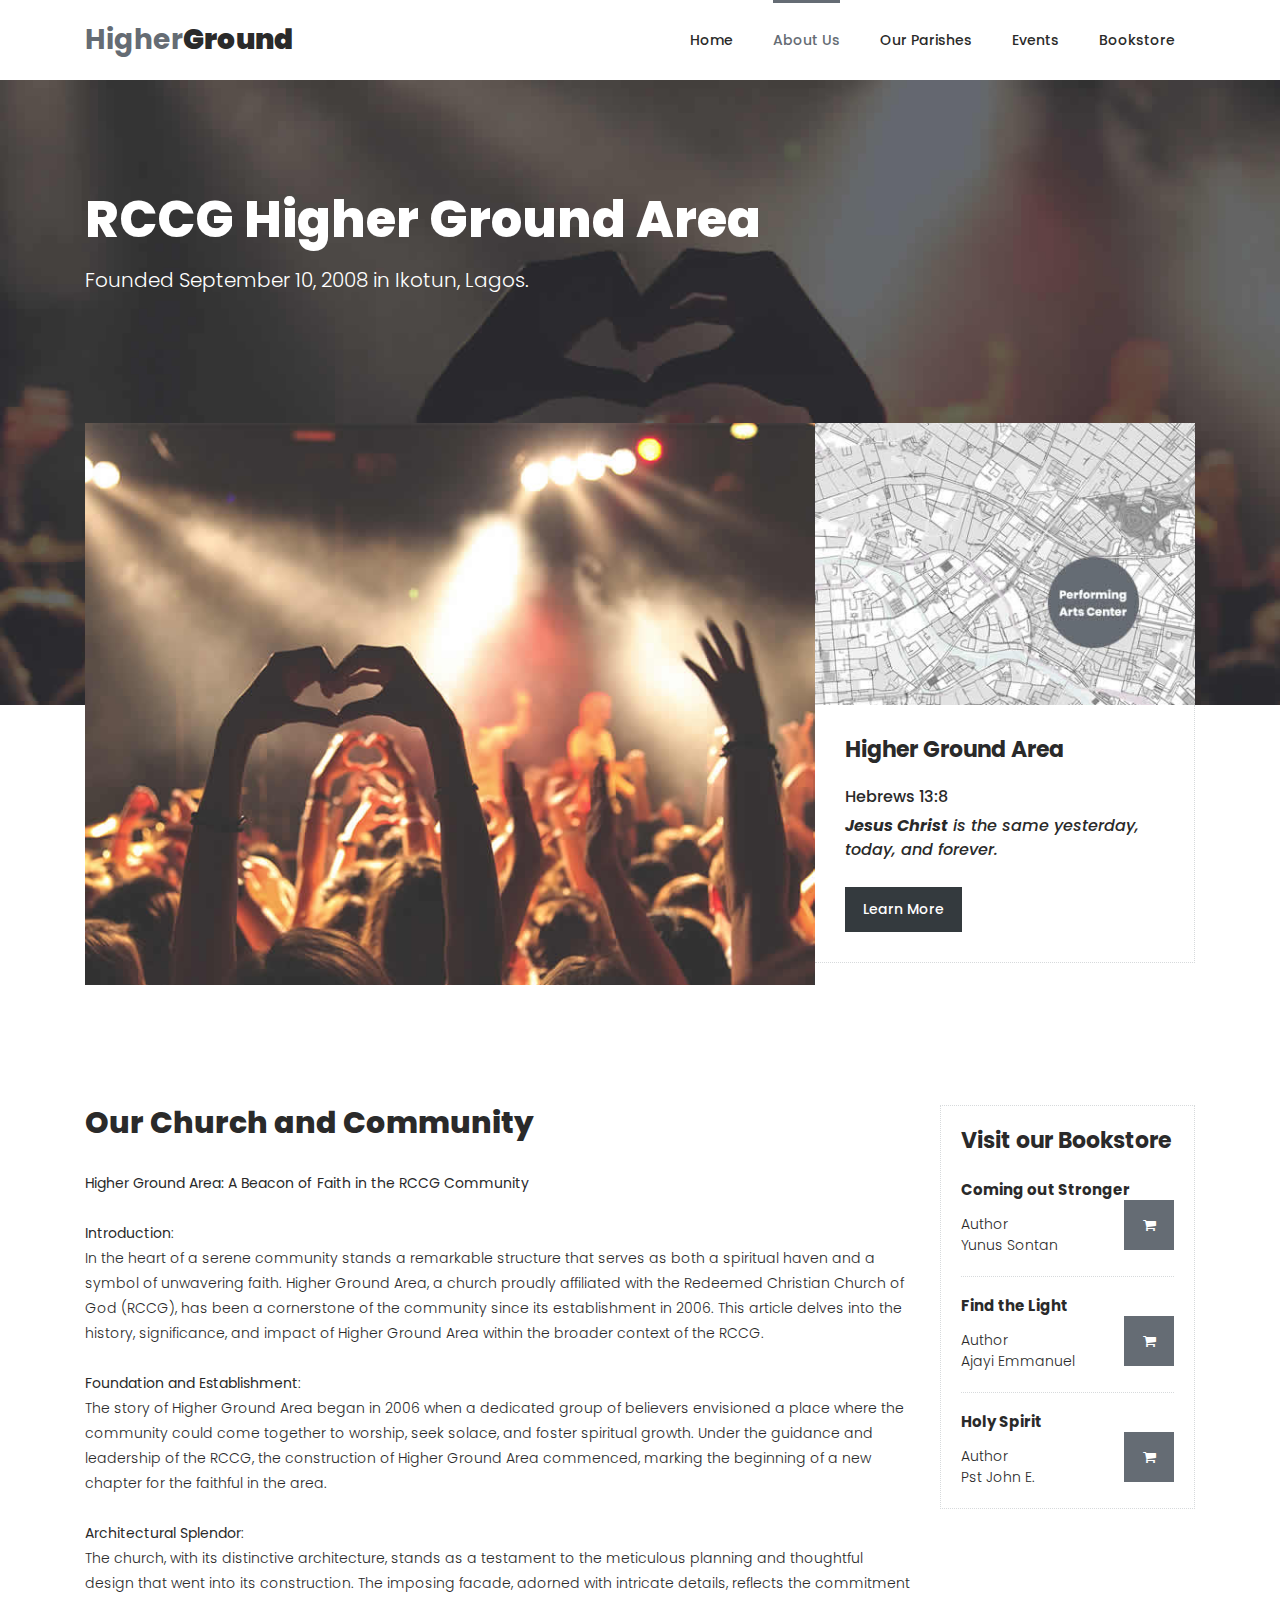
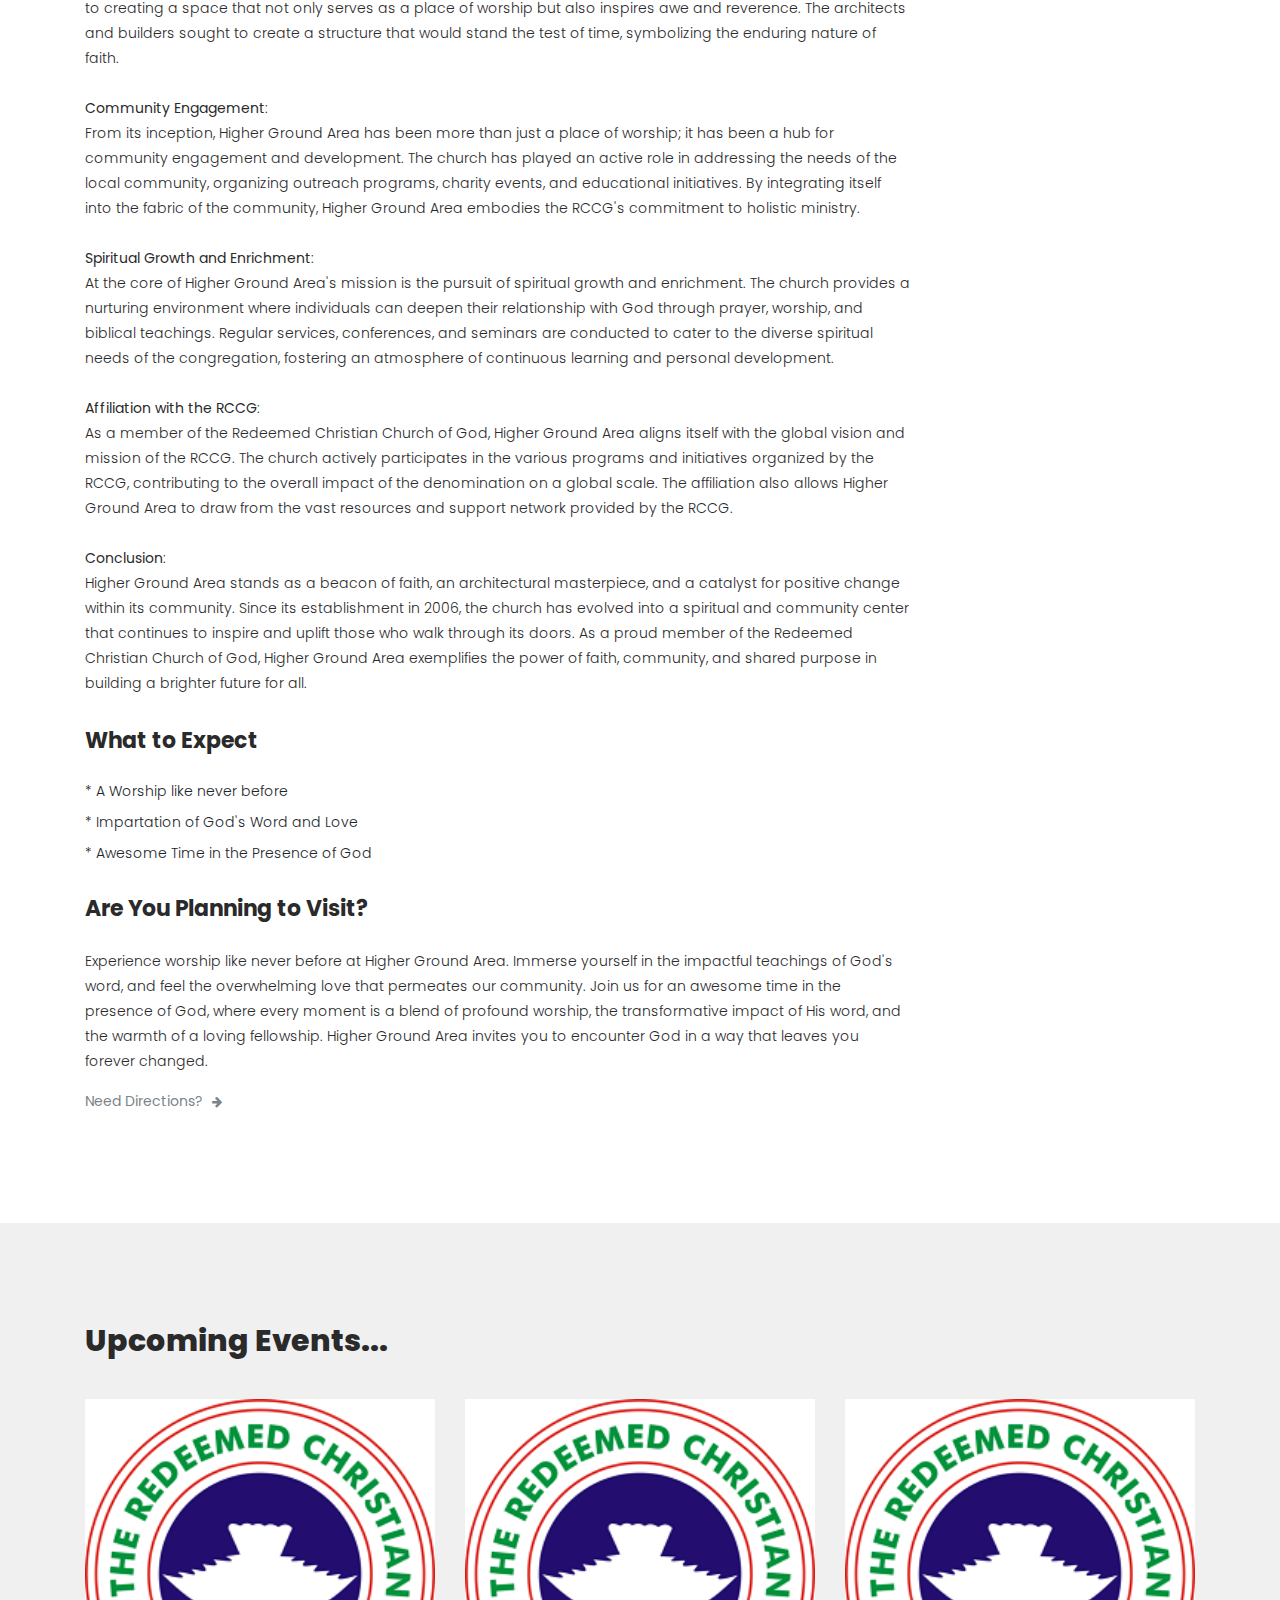
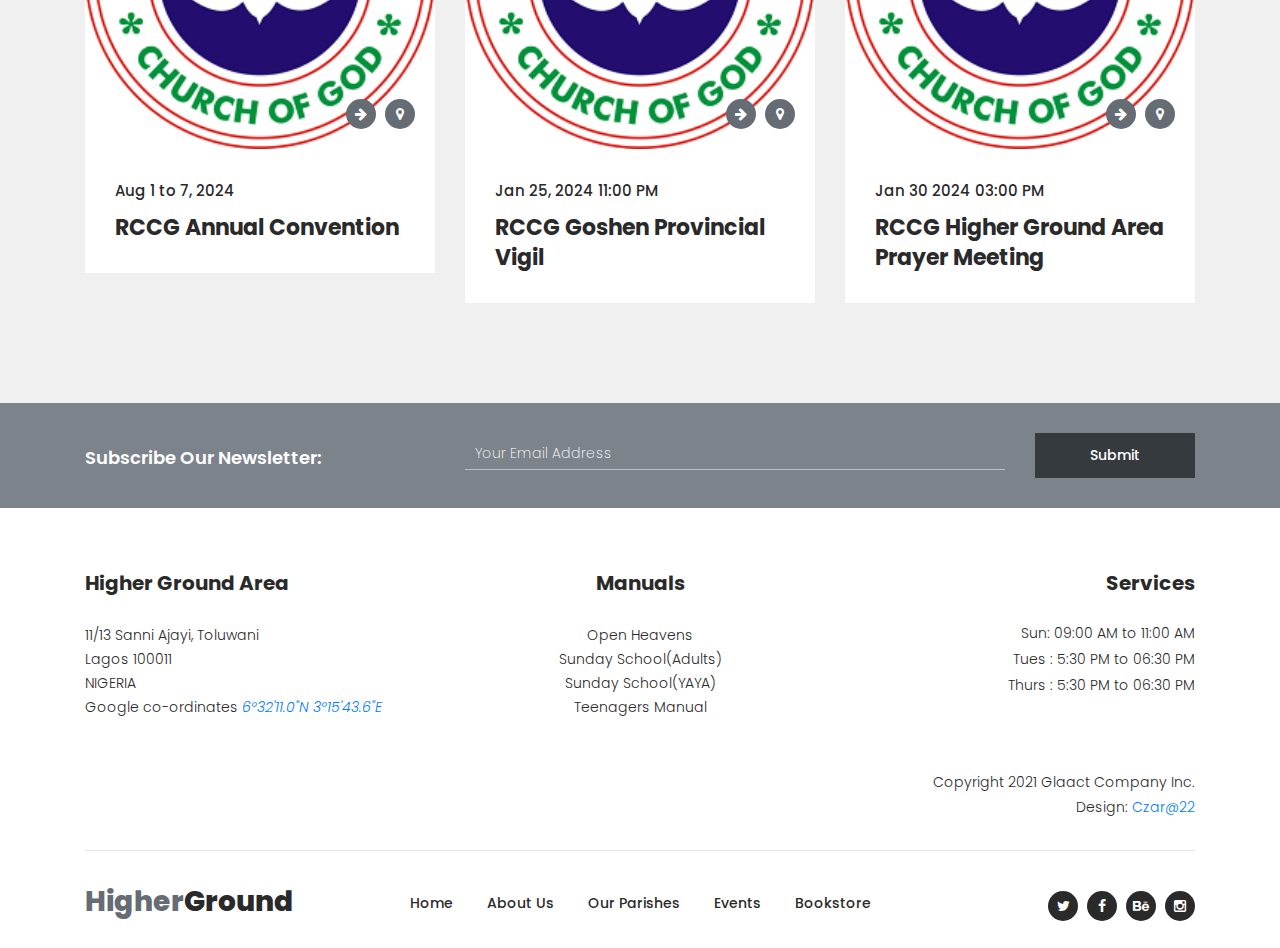
<file: about.html>
<!DOCTYPE html>
<html lang="en">

  <head>

    <meta charset="utf-8">
    <meta name="viewport" content="width=device-width, initial-scale=1, shrink-to-fit=no">
    <meta name="description" content="">
    <meta name="author" content="Tooplate">
    <link href="https://fonts.googleapis.com/css?family=Poppins:100,100i,200,200i,300,300i,400,400i,500,500i,600,600i,700,700i,800,800i,900,900i&display=swap" rel="stylesheet">

    <title>ArtXibition Event HTML Template</title>


    <!-- Additional CSS Files -->
    <link rel="stylesheet" type="text/css" href="assets/css/bootstrap.min.css">

    <link rel="stylesheet" type="text/css" href="assets/css/font-awesome.css">

    <link rel="stylesheet" type="text/css" href="assets/css/owl-carousel.css">

    <link rel="stylesheet" href="assets/css/tooplate-artxibition.css">
<!--

Tooplate 2125 ArtXibition

https://www.tooplate.com/view/2125-artxibition

-->
    </head>
    
    <body>
    
    <!-- ***** Preloader Start ***** -->
    <div id="js-preloader" class="js-preloader">
      <div class="preloader-inner">
        <span class="dot"></span>
        <div class="dots">
          <span></span>
          <span></span>
          <span></span>
        </div>
      </div>
    </div>
    <!-- ***** Preloader End ***** -->

       <!-- ***** Pre HEader ***** -->
    <!-- <div class="pre-header">
        <div class="container">
            <div class="row">
                <div class="col-lg-6 col-sm-6">
                    <span>Hey! The Show is Starting in 15 Days.</span>
                </div>
                <div class="col-lg-6 col-sm-6">
                    <div class="text-button">
                        <a href="rent-venue.html">Contact Us Now! <i class="fa fa-arrow-right"></i></a>
                    </div>
                </div>
            </div>
        </div>
    </div> -->
    
    <!-- ***** Header Area Start ***** -->
    <header class="header-area header-sticky">
        <div class="container">
            <div class="row">
                <div class="col-12">
                    <nav class="main-nav">
                        <!-- ***** Logo Start ***** -->
                        <a href="index.html" class="logo">Higher<em>Ground</em></a>
                        <!-- ***** Logo End ***** -->
                        <!-- ***** Menu Start ***** -->
                        <ul class="nav">
                            <li><a href="index.html" >Home</a></li>
                            <li><a href="about.html" class="active">About Us</a></li>
                            <li><a href="rent-venue.html">Our Parishes</a></li>
                            <li><a href="shows-events.html">Events</a></li> 
                            <li><a href="tickets.html">Bookstore</a></li> 
                        </ul>        
                        <a class='menu-trigger'>
                            <span>Menu</span>
                        </a>
                        <!-- ***** Menu End ***** -->
                    </nav>
                </div>
            </div>
        </div>
    </header>
    <!-- ***** Header Area End ***** -->

    <!-- ***** About Us Page ***** -->
    <div class="page-heading-about">
        <div class="container">
            <div class="row">
                <div class="col-lg-12">
                    <h2>RCCG Higher Ground Area</h2>
                    <span>Founded September 10, 2008 in Ikotun, Lagos.</span>
                </div>
            </div>
        </div>
    </div>

    <div class="about-item">
        <div class="container">
            <div class="row">
                <div class="col-lg-8">
                    <div class="left-image">
                        <img src="assets/images/about-image.jpg" alt="party time">
                    </div>
                </div>
                <div class="col-lg-4">
                    <div class="right-content">
                        <div class="about-map-image">
                            <img src="assets/images/about-map-image.jpg" alt="party location">
                        </div>
                        <div class="down-content">
                            <h4>Higher Ground Area</h4>
                            <ul>
                                <li>Hebrews 13:8</li>
                                <li><em><strong>Jesus Christ</strong> is the same yesterday, today, and forever.</em></li>
                            </ul>
                            <div class="main-dark-button">
                                <a href="rent-venue.html">Learn More</a>
                            </div>
                        </div>
                    </div>
                </div>
            </div>
        </div>
    </div>

    <div class="about-upcoming-shows">
        <div class="container">
            <div class="row">
                <div class="col-lg-9">
                    <h2>Our Church and Community</h2>
                    <p><p><strong>Higher Ground Area: A Beacon of Faith in the RCCG Community</strong><br><br>

<strong>Introduction</strong>:<br>

In the heart of a serene community stands a remarkable structure that serves as both a spiritual haven and a symbol of unwavering faith. Higher Ground Area, a church proudly affiliated with the Redeemed Christian Church of God (RCCG), has been a cornerstone of the community since its establishment in 2006. This article delves into the history, significance, and impact of Higher Ground Area within the broader context of the RCCG.<br><br>

<strong>Foundation and Establishment</strong>:<br>

The story of Higher Ground Area began in 2006 when a dedicated group of believers envisioned a place where the community could come together to worship, seek solace, and foster spiritual growth. Under the guidance and leadership of the RCCG, the construction of Higher Ground Area commenced, marking the beginning of a new chapter for the faithful in the area.<br><br>

<strong>Architectural Splendor</strong>:<br>

The church, with its distinctive architecture, stands as a testament to the meticulous planning and thoughtful design that went into its construction. The imposing facade, adorned with intricate details, reflects the commitment to creating a space that not only serves as a place of worship but also inspires awe and reverence. The architects and builders sought to create a structure that would stand the test of time, symbolizing the enduring nature of faith.<br><br>

<strong>Community Engagement</strong>:<br>

From its inception, Higher Ground Area has been more than just a place of worship; it has been a hub for community engagement and development. The church has played an active role in addressing the needs of the local community, organizing outreach programs, charity events, and educational initiatives. By integrating itself into the fabric of the community, Higher Ground Area embodies the RCCG's commitment to holistic ministry.<br><br>

<strong>Spiritual Growth and Enrichment</strong>:<br>

At the core of Higher Ground Area's mission is the pursuit of spiritual growth and enrichment. The church provides a nurturing environment where individuals can deepen their relationship with God through prayer, worship, and biblical teachings. Regular services, conferences, and seminars are conducted to cater to the diverse spiritual needs of the congregation, fostering an atmosphere of continuous learning and personal development.<br><br>

<strong>Affiliation with the RCCG</strong>:<br>

As a member of the Redeemed Christian Church of God, Higher Ground Area aligns itself with the global vision and mission of the RCCG. The church actively participates in the various programs and initiatives organized by the RCCG, contributing to the overall impact of the denomination on a global scale. The affiliation also allows Higher Ground Area to draw from the vast resources and support network provided by the RCCG.<br><br>

<strong>Conclusion</strong>:<br>

Higher Ground Area stands as a beacon of faith, an architectural masterpiece, and a catalyst for positive change within its community. Since its establishment in 2006, the church has evolved into a spiritual and community center that continues to inspire and uplift those who walk through its doors. As a proud member of the Redeemed Christian Church of God, Higher Ground Area exemplifies the power of faith, community, and shared purpose in building a brighter future for all.</p></p>
                    <h4>What to Expect</h4>
                    <ul>
                        <li>* A Worship like never before</li>
                        <li>* Impartation of God's Word and Love</li>
                        <li>*  Awesome Time in the Presence of God</li>
                    </ul>
                    <h4>Are You Planning to Visit?</h4>
                    <p>Experience worship like never before at Higher Ground Area. Immerse yourself in the impactful teachings of God's word, and feel the overwhelming love that permeates our community. Join us for an awesome time in the presence of God, where every moment is a blend of profound worship, the transformative impact of His word, and the warmth of a loving fellowship. Higher Ground Area invites you to encounter God in a way that leaves you forever changed.
                    </p>
                    <div class="text-button">
                        <a href="event-details.html">Need Directions? <i class="fa fa-arrow-right"></i></a>
                    </div>
                </div>
                <div class="col-lg-3">
                    <div class="next-shows">
                        <h4>
                        <!-- <i class="fa fa-clock-o"></i> -->
                         Visit our Bookstore</h4>
                        <ul>
                            <li>
                                <h5>Coming out Stronger</h5>
                                <span>Author<br>Yunus Sontan</span>
                                <div class="icon-button">
                                    <a href="ticket-details.html">
                                        <i class="fa fa-shopping-cart"></i>
                                    </a>
                                </div>
                            </li>
                            <li>
                                <h5>Find the Light</h5>
                                <span>Author<br>Ajayi Emmanuel</span>
                                <div class="icon-button">
                                    <a href="ticket-details.html">
                                        <i class="fa fa-shopping-cart"></i>
                                    </a>
                                </div>
                            </li>
                            <li>
                                <h5>Holy Spirit</h5>
                                <span>Author<br>Pst John E.</span>
                                <div class="icon-button">
                                    <a href="ticket-details.html">
                                        <i class="fa fa-shopping-cart"></i>
                                    </a>
                                </div>
                            </li>
                        </ul>
                    </div>
                </div>
            </div>
        </div>
    </div>

    <div class="also-like">
        <div class="container">
            <div class="row">
                <div class="col-lg-12">
                    <h2>Upcoming Events...</h2>
                </div>
                <div class="col-lg-4">
                    <div class="like-item">
                        <div class="thumb">
                            <a href="event-details.html"><img src="assets/images/like-0.png" alt=""></a>
                            <div class="icons">
                                <ul>
                                    <li><a href="event-details.html"><i class="fa fa-arrow-right"></i></a></li>
                                    <li><a href="ticket-details.html"><i class="fa fa-map-marker"></i></a></li>
                                </ul>
                            </div>
                        </div>
                        <div class="down-content">
                            <span>Aug 1 to 7, 2024</span>
                            <a href="event-details.html"><h4>RCCG Annual Convention</h4></a>
                        </div>
                    </div>
                </div>
                <div class="col-lg-4">
                    <div class="like-item">
                        <div class="thumb">
                            <a href="event-details.html"><img src="assets/images/like-0.png" alt=""></a>
                            <div class="icons">
                                <ul>
                                    <li><a href="event-details.html"><i class="fa fa-arrow-right"></i></a></li>
                                    <li><a href="ticket-details.html"><i class="fa fa-map-marker"></i></a></li>
                                </ul>
                            </div>
                        </div>
                        <div class="down-content">
                            <span>Jan 25, 2024 11:00 PM</span>
                            <a href="event-details.html"><h4>RCCG Goshen Provincial Vigil</h4></a>
                        </div>
                    </div>
                </div>
                <div class="col-lg-4">
                    <div class="like-item">
                        <div class="thumb">
                            <a href="event-details.html"><img src="assets/images/like-0.png" alt=""></a>
                            <div class="icons">
                                <ul>
                                    <li><a href="event-details.html"><i class="fa fa-arrow-right"></i></a></li>
                                    <li><a href="ticket-details.html"><i class="fa fa-map-marker"></i></a></li>
                                </ul>
                            </div>
                        </div>
                        <div class="down-content">
                            <span>Jan 30 2024 03:00 PM</span>
                            <a href="event-details.html"><h4>RCCG Higher Ground Area Prayer Meeting</h4></a>
                        </div>
                    </div>
                </div>
            </div>
        </div>
    </div>


    <!-- *** Subscribe *** -->
    <div class="subscribe">
        <div class="container">
            <div class="row">
                <div class="col-lg-4">
                    <h4>Subscribe Our Newsletter:</h4>
                </div>
                <div class="col-lg-8">
                    <form id="subscribe" action="" method="get">
                        <div class="row">
                          <div class="col-lg-9">
                            <fieldset>
                              <input name="email" type="text" id="email" pattern="[^ @]*@[^ @]*" placeholder="Your Email Address" required="">
                            </fieldset>
                          </div>
                          <div class="col-lg-3">
                            <fieldset>
                              <button type="submit" id="form-submit" class="main-dark-button">Submit</button>
                            </fieldset>
                          </div>
                        </div>
                    </form>
                </div>
            </div>
        </div>
    </div>

    <!-- *** Footer *** -->
    <footer>
        <div class="container">
            <div class="row">
                 <div class="col-lg-4">
                    <div class="address">
                        <h4>Higher Ground Area</h4>
                        <span>11/13 Sanni Ajayi, Toluwani<br>Lagos 100011<br>NIGERIA</span>
                        <p>Google co-ordinates <a target=”_blank” href="https://www.google.com/maps/place/6.53639999391349, 3.2621009530481246"><em>6°32'11.0"N 3°15'43.6"E</em></a></p>
                    </div>
                </div>
                <div class="col-lg-4">
                    <div class="links">
                        <h4>Manuals</h4>
                        <ul>
                            <li><a target=”_blank” href="https://www.openheavensdaily.com/2024">Open Heavens</a></li>
                            <li><a target=”_blank” href="https://rccgonline.org/rccg-sunday-school-manual/">Sunday School(Adults)</a></li>
                            <li><a target=”_blank” href="https://rccgonline.org/rccg-yaya-sunday-school/">Sunday School(YAYA)</a></li>
                            <li><a target=”_blank” href="#">Teenagers Manual</a></li>
                            <!-- <li><a href="#"></a></li> -->
                        </ul>
                    </div>
                </div>
                <div class="col-lg-4">
                    <div class="hours">
                        <h4>Services</h4>
                        <ul>
                            <li>Sun: 09:00 AM to 11:00 AM</li>
                            <li>Tues : 5:30 PM to 06:30 PM</li>
                            <li>Thurs : 5:30 PM to 06:30 PM</li>
                        </ul>
                    </div>
                </div>
                <div class="col-lg-12">
                    <div class="under-footer">
                        <div class="row">
                            <div class="col-lg-6 col-sm-6">
                                <!-- <p>São Conrado, Rio de Janeiro</p> -->
                            </div>
                            <div class="col-lg-6 col-sm-6">
                                <p class="copyright">Copyright 2021 Glaact Company Inc.
                    
                                <br>Design: <a rel="nofollow" href="https://www.tooplate.com" target="_parent">Czar@22</a></p>
                            </div>
                        </div>
                    </div>
                </div>
                <div class="col-lg-12">
                    <div class="sub-footer">
                        <div class="row">
                            <div class="col-lg-3">
                                <div class="logo"><span>Higher<em>Ground</em></span></div>
                            </div>
                            <div class="col-lg-6">
                                <div class="menu">
                                    <ul>
                                        <li><a href="index.html" class="active">Home</a></li>
                                        <li><a href="about.html">About Us</a></li>
                                        <li><a href="rent-venue.html">Our Parishes</a></li>
                                        <li><a href="shows-events.html">Events</a></li> 
                                        <li><a href="tickets.html">Bookstore</a></li>
                                    </ul>
                                </div>
                            </div>
                            <div class="col-lg-3">
                                <div class="social-links">
                                    <ul>
                                        <li><a href="#"><i class="fa fa-twitter"></i></a></li>
                                        <li><a href="#"><i class="fa fa-facebook"></i></a></li>
                                        <li><a href="#"><i class="fa fa-behance"></i></a></li>
                                        <li><a href="#"><i class="fa fa-instagram"></i></a></li>
                                    </ul>
                                </div>
                            </div>
                        </div>
                    </div>
                </div>
            </div>
        </div>
    </footer>

    <!-- jQuery -->
    <script src="assets/js/jquery-2.1.0.min.js"></script>

    <!-- Bootstrap -->
    <script src="assets/js/popper.js"></script>
    <script src="assets/js/bootstrap.min.js"></script>

    <!-- Plugins -->
    <script src="assets/js/scrollreveal.min.js"></script>
    <script src="assets/js/waypoints.min.js"></script>
    <script src="assets/js/jquery.counterup.min.js"></script>
    <script src="assets/js/imgfix.min.js"></script> 
    <script src="assets/js/mixitup.js"></script> 
    <script src="assets/js/accordions.js"></script>
    <script src="assets/js/owl-carousel.js"></script>
    
    <!-- Global Init -->
    <script src="assets/js/custom.js"></script>
  </body>
</html>
</file>
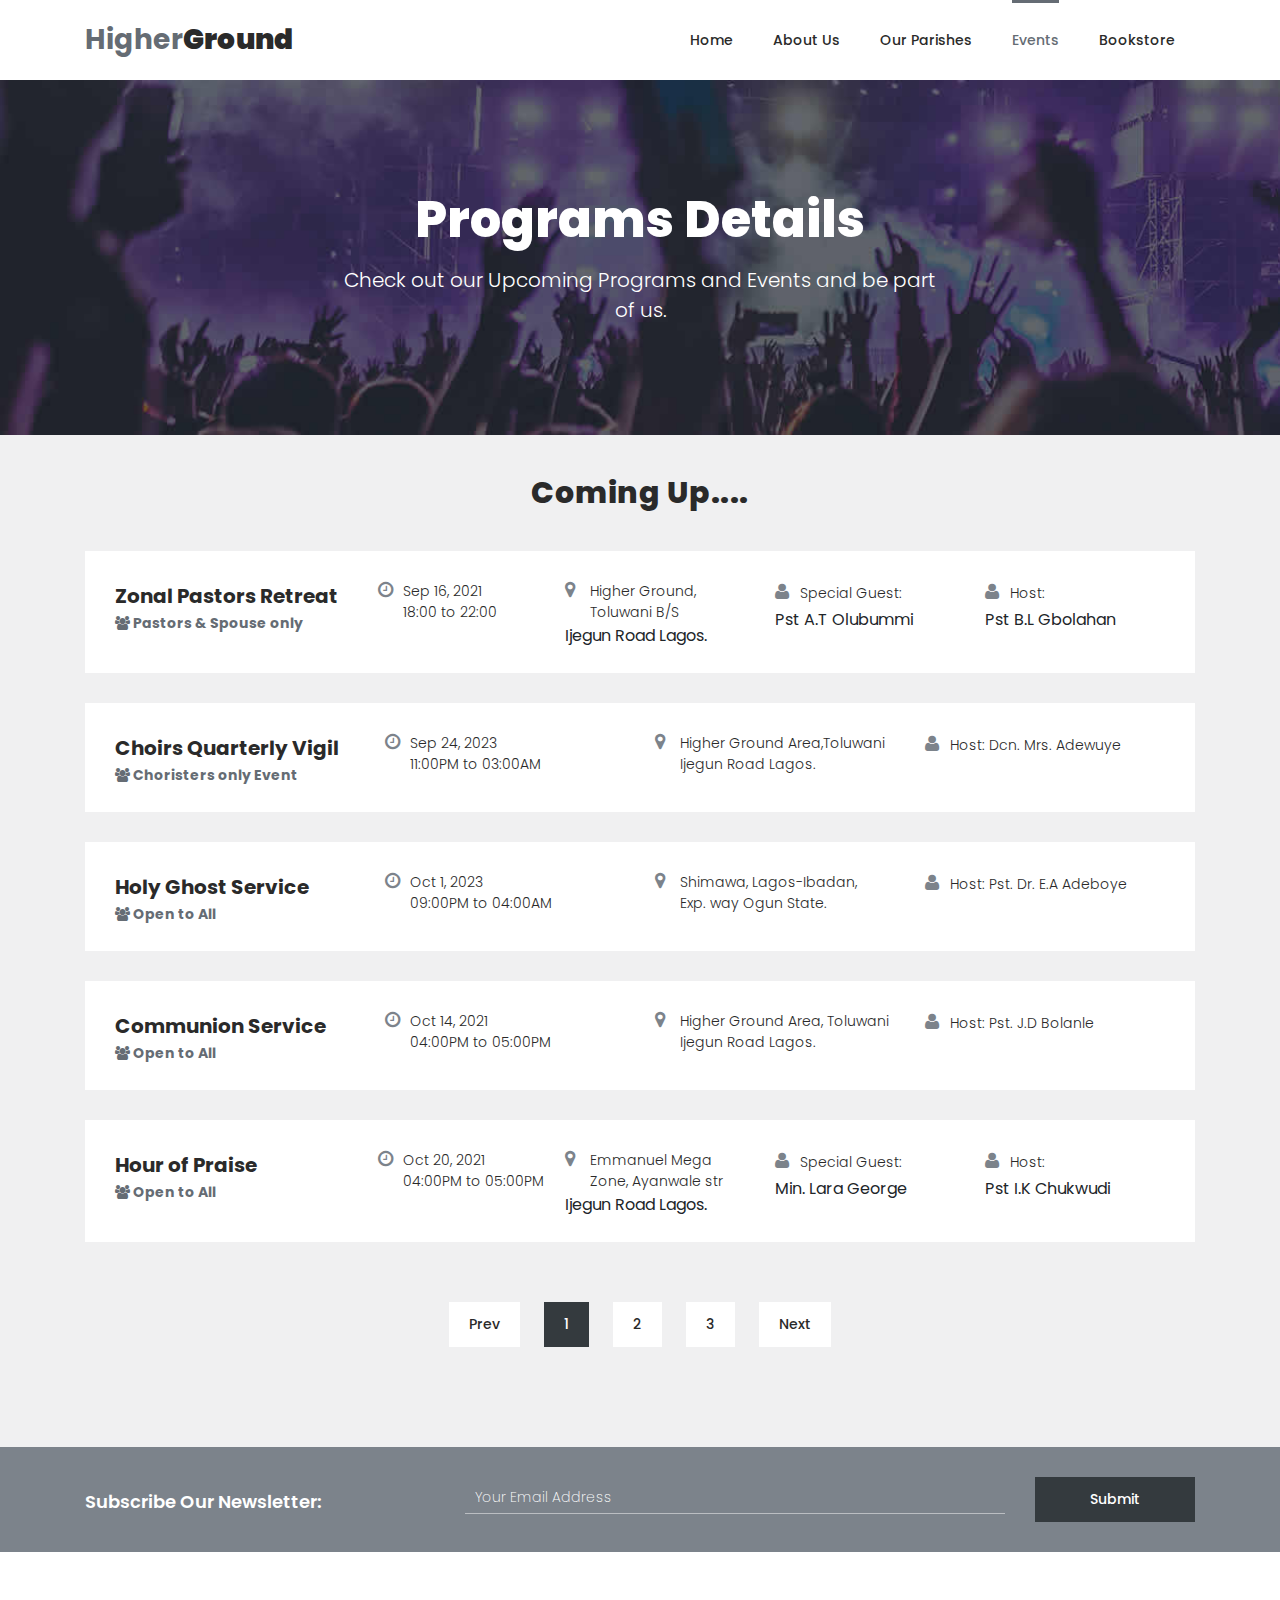
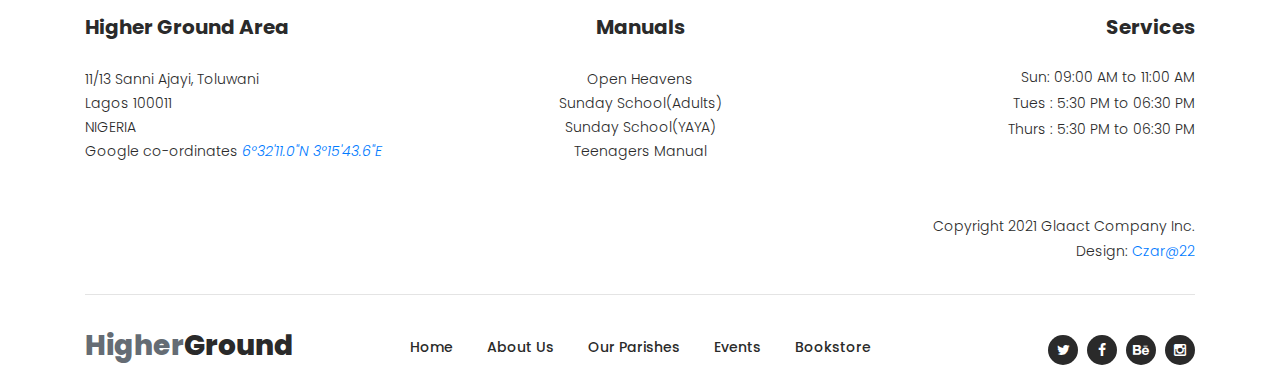
<file: event-details.html>
<!DOCTYPE html>
<html lang="en">

  <head>

    <meta charset="utf-8">
    <meta name="viewport" content="width=device-width, initial-scale=1, shrink-to-fit=no">
    <meta name="description" content="">
    <meta name="author" content="Tooplate">
    <link href="https://fonts.googleapis.com/css?family=Poppins:100,100i,200,200i,300,300i,400,400i,500,500i,600,600i,700,700i,800,800i,900,900i&display=swap" rel="stylesheet">

    <title>HigherGround</title>


    <!-- Additional CSS Files -->
    <link rel="stylesheet" type="text/css" href="assets/css/bootstrap.min.css">

    <link rel="stylesheet" type="text/css" href="assets/css/font-awesome.css">

    <link rel="stylesheet" type="text/css" href="assets/css/owl-carousel.css">

    <link rel="stylesheet" href="assets/css/tooplate-artxibition.css">
<!--

Tooplate 2125 ArtXibition

https://www.tooplate.com/view/2125-artxibition

-->
    </head>
    
    <body>
    
    <!-- ***** Preloader Start ***** -->
    <div id="js-preloader" class="js-preloader">
      <div class="preloader-inner">
        <span class="dot"></span>
        <div class="dots">
          <span></span>
          <span></span>
          <span></span>
        </div>
      </div>
    </div>
    <!-- ***** Preloader End ***** -->
    
    <!-- ***** Pre HEader ***** -->
   <!--  <div class="pre-header">
        <div class="container">
            <div class="row">
                <div class="col-lg-6 col-sm-6">
                    <span>Hey! The Show Is Starting In 5 Days.</span>
                </div>
                <div class="col-lg-6 col-sm-6">
                    <div class="text-button">
                        <a href="rent-venue.html">Contact Us Now! <i class="fa fa-arrow-right"></i></a>
                    </div>
                </div>
            </div>
        </div>
    </div> -->

    <!-- ***** Header Area Start ***** -->
     <header class="header-area header-sticky">
        <div class="container">
            <div class="row">
                <div class="col-12">
                    <nav class="main-nav">
                        <!-- ***** Logo Start ***** -->
                        <a href="index.html" class="logo">Higher<em>Ground</em></a>
                        <!-- ***** Logo End ***** -->
                        <!-- ***** Menu Start ***** -->
                        <ul class="nav">
                            <li><a href="index.html" >Home</a></li>
                            <li><a href="about.html">About Us</a></li>
                            <li><a href="rent-venue.html">Our Parishes</a></li>
                            <li><a href="shows-events.html" class="active">Events</a></li> 
                            <li><a href="tickets.html">Bookstore</a></li> 
                        </ul>        
                        <a class='menu-trigger'>
                            <span>Menu</span>
                        </a>
                        <!-- ***** Menu End ***** -->
                    </nav>
                </div>
            </div>
        </div>
    </header>
    <!-- ***** Header Area End ***** -->

    <!-- ***** About Us Page ***** -->
    <div class="page-heading-rent-venue">
        <div class="container">
            <div class="row">
                <div class="col-lg-12">
                    <h2>Programs Details</h2>
                    <span>Check out our Upcoming Programs and Events and be part of us.</span>
                </div>
            </div>
        </div>
    </div>

    <div class="shows-events-schedule">
        <div class="container">
            <div class="row">
                <div class="col-lg-12">
                    <div class="section-heading">
                        <h2>Coming Up....</h2>
                    </div>
                </div>
                <div class="col-lg-12">
                    <ul>
                        <li>
                            <div class="row">
                                <div class="col-lg-5">
                                    <div  class="row">
                                        <div class="col-lg-7">
                                            <div class="title">
                                                <h4>Zonal Pastors Retreat</h4>
                                                <span><i class="fa fa-users"></i> Pastors & Spouse only</span>
                                            </div>
                                        </div>
                                        <div class="col-lg-5">
                                            <div class="time"><span><i class="fa fa-clock-o"></i> Sep 16, 2021<br>18:00 to 22:00</span></div>
                                        </div>
                                    </div>   
                                </div>
                                <div class="col-lg-7">
                                    <div class="row">
                                        <div class="col-lg-4">
                                            <div class="place"><span><i class="fa fa-map-marker"></i>Higher Ground, Toluwani B/S<br></span>Ijegun Road Lagos.</div>
                                        </div>
                                        <div class="col-lg-4">
                                             <div class="place"><span><i class="fa fa-user"></i>Special Guest:</span><br>Pst A.T Olubummi</div>
                                        </div>
                                        <div class="col-lg-4">
                                             <div class="place"><span><i class="fa fa-user"></i>Host:</span><br>Pst B.L Gbolahan</div>
                                        </div>
                                    </div>
                                </div>
                            </div>
                        </li>
                        <li>
                            <div class="row">
                                <div class="col-lg-3">
                                    <div class="title">
                                        <h4>Choirs Quarterly Vigil</h4>
                                        <span><i class="fa fa-users"></i> Choristers only Event</span>
                                    </div>
                                </div>
                                <div class="col-lg-3">
                                    <div class="time"><span><i class="fa fa-clock-o"></i> Sep 24, 2023<br>11:00PM to 03:00AM</span></div>
                                </div>
                                <div class="col-lg-3">
                                    <div class="place"><span><i class="fa fa-map-marker"></i><span>Higher Ground Area,Toluwani <br>Ijegun Road Lagos.</span></div>
                                </div>
                                <div class="col-lg-3">
                                    <div class="place"><span><i class="fa fa-user"></i>Host: Dcn. Mrs. Adewuye</span><br></div>
                                </div>
                            </div>
                        </li>
                        <li>
                            <div class="row">
                                <div class="col-lg-3">
                                    <div class="title">
                                        <h4>Holy Ghost Service</h4>
                                        <span><i class="fa fa-users"></i> Open to All</span>
                                    </div>
                                </div>
                                <div class="col-lg-3">
                                    <div class="time"><span><i class="fa fa-clock-o"></i> Oct 1, 2023<br>09:00PM to 04:00AM</span></div>
                                </div>
                                <div class="col-lg-3">
                                    <div class="place"><span><i class="fa fa-map-marker"></i>Shimawa, Lagos-Ibadan, <br>Exp. way Ogun State.</span></div>
                                </div>
                                <div class="col-lg-3">
                                    <div class="place"><span><i class="fa fa-user"></i>Host: Pst. Dr. E.A Adeboye</span><br></div>
                                </div>
                            </div>
                        </li>
                        <li>
                            <div class="row">
                                <div class="col-lg-3">
                                    <div class="title">
                                        <h4>Communion Service</h4>
                                        <span><i class="fa fa-users"></i> Open to All</span>
                                    </div>
                                </div>
                                <div class="col-lg-3">
                                    <div class="time"><span><i class="fa fa-clock-o"></i> Oct 14, 2021<br>04:00PM to 05:00PM</span></div>
                                </div>
                                <div class="col-lg-3">
                                    <div class="place"><span><i class="fa fa-map-marker"></i><span>Higher Ground Area, Toluwani<br>Ijegun Road Lagos.</span></div>
                                </div>
                                <div class="col-lg-3">
                                    <div class="place"><span><i class="fa fa-user"></i>Host: Pst. J.D Bolanle</span></div>
                                </div>
                            </div>
                        </li>
                        <li>
                                <div class="row">
                                    <div class="col-lg-5">
                                       <div class="row"> 
                                            <div class="col-lg-7">
                                                <div class="title">
                                                    <h4>Hour of Praise</h4>
                                                     <span><i class="fa fa-users"></i> Open to All</span>
                                                </div>
                                            </div>
                                            <div class="col-lg-5">
                                                    <div class="time"><span><i class="fa fa-clock-o"></i> Oct 20, 2021<br>04:00PM to 05:00PM</span></div>
                                                </div>
                                        </div>
                                    </div>
                                    <div class="col-lg-7">
                                        <div class="row">
                                                <div class="col-lg-4">
                                                    <div class="place"><span><i class="fa fa-map-marker"></i>Emmanuel Mega Zone, Ayanwale str </span>Ijegun Road Lagos.</div>
                                                </div>
                                                <div class="col-lg-4">
                                                     <div class="place"><span><i class="fa fa-user"></i>Special Guest:</span><br>Min. Lara George</div>
                                                </div>
                                                <div class="col-lg-4">
                                                     <div class="place"><span><i class="fa fa-user"></i>Host:</span><br>Pst I.K Chukwudi</div>
                                                </div> 
                                        </div>
                                    </div>
                                </div>
                                
                        </li>
                        <!-- <li>
                            <div class="row">
                                <div class="col-lg-3">
                                    <div class="title">
                                        <h4>Beerland Festival</h4>
                                        <span>168 Tickets Available</span>
                                    </div>
                                </div>
                                <div class="col-lg-3">
                                    <div class="time"><span><i class="fa fa-clock-o"></i> Oct 22, 2021<br>18:00 to 22:00</span></div>
                                </div>
                                <div class="col-lg-3">
                                    <div class="place"><span><i class="fa fa-map-marker"></i>Copacabana Beach, <br>Rio de Janeiro</span></div>
                                </div>
                                <div class="col-lg-3">
                                    <div class="main-dark-button">
                                        <a href="ticket-details.html">Purchase Tickets</a>
                                    </div>
                                </div>
                            </div>
                        </li> -->
                    </ul>
                </div>
                <div class="col-lg-12">
                    <div class="pagination">
                        <ul>
                            <li><a href="#">Prev</a></li>
                            <li class="active"><a href="#">1</a></li>
                            <li><a href="#">2</a></li>
                            <li><a href="#">3</a></li>
                            <li><a href="#">Next</a></li>
                        </ul>
                    </div>
                </div>
            </div>
        </div>
    </div>

    <!-- *** Subscribe *** -->
    <div class="subscribe">
        <div class="container">
            <div class="row">
                <div class="col-lg-4">
                    <h4>Subscribe Our Newsletter:</h4>
                </div>
                <div class="col-lg-8">
                    <form id="subscribe" action="" method="get">
                        <div class="row">
                          <div class="col-lg-9">
                            <fieldset>
                              <input name="email" type="text" id="email" pattern="[^ @]*@[^ @]*" placeholder="Your Email Address" required="">
                            </fieldset>
                          </div>
                          <div class="col-lg-3">
                            <fieldset>
                              <button type="submit" id="form-submit" class="main-dark-button">Submit</button>
                            </fieldset>
                          </div>
                        </div>
                    </form>
                </div>
            </div>
        </div>
    </div>

    <!-- *** Footer *** -->
    <footer>
        <div class="container">
            <div class="row">
                 <div class="col-lg-4">
                    <div class="address">
                        <h4>Higher Ground Area</h4>
                        <span>11/13 Sanni Ajayi, Toluwani<br>Lagos 100011<br>NIGERIA</span>
                        <p>Google co-ordinates <a target=”_blank” href="https://www.google.com/maps/place/6.53639999391349, 3.2621009530481246"><em>6°32'11.0"N 3°15'43.6"E</em></a></p>
                    </div>
                </div>
                <div class="col-lg-4">
                    <div class="links">
                        <h4>Manuals</h4>
                        <ul>
                            <li><a target=”_blank” href="https://www.openheavensdaily.com/2024">Open Heavens</a></li>
                            <li><a target=”_blank” href="https://rccgonline.org/rccg-sunday-school-manual/">Sunday School(Adults)</a></li>
                            <li><a target=”_blank” href="https://rccgonline.org/rccg-yaya-sunday-school/">Sunday School(YAYA)</a></li>
                            <li><a target=”_blank” href="#">Teenagers Manual</a></li>
                            <!-- <li><a href="#"></a></li> -->
                        </ul>
                    </div>
                </div>
                <div class="col-lg-4">
                    <div class="hours">
                        <h4>Services</h4>
                        <ul>
                            <li>Sun: 09:00 AM to 11:00 AM</li>
                            <li>Tues : 5:30 PM to 06:30 PM</li>
                            <li>Thurs : 5:30 PM to 06:30 PM</li>
                        </ul>
                    </div>
                </div>
                <div class="col-lg-12">
                    <div class="under-footer">
                        <div class="row">
                            <div class="col-lg-6 col-sm-6">
                                <!-- <p>São Conrado, Rio de Janeiro</p> -->
                            </div>
                            <div class="col-lg-6 col-sm-6">
                                <p class="copyright">Copyright 2021 Glaact Company Inc.
                    
                                <br>Design: <a rel="nofollow" href="https://www.tooplate.com" target="_parent">Czar@22</a></p>
                            </div>
                        </div>
                    </div>
                </div>
                <div class="col-lg-12">
                    <div class="sub-footer">
                        <div class="row">
                            <div class="col-lg-3">
                                <div class="logo"><span>Higher<em>Ground</em></span></div>
                            </div>
                            <div class="col-lg-6">
                                <div class="menu">
                                    <ul>
                                        <li><a href="index.html" class="active">Home</a></li>
                                        <li><a href="about.html">About Us</a></li>
                                        <li><a href="rent-venue.html">Our Parishes</a></li>
                                        <li><a href="shows-events.html">Events</a></li> 
                                        <li><a href="tickets.html">Bookstore</a></li>
                                    </ul>
                                </div>
                            </div>
                            <div class="col-lg-3">
                                <div class="social-links">
                                    <ul>
                                        <li><a href="#"><i class="fa fa-twitter"></i></a></li>
                                        <li><a href="#"><i class="fa fa-facebook"></i></a></li>
                                        <li><a href="#"><i class="fa fa-behance"></i></a></li>
                                        <li><a href="#"><i class="fa fa-instagram"></i></a></li>
                                    </ul>
                                </div>
                            </div>
                        </div>
                    </div>
                </div>
            </div>
        </div>
    </footer>
    
    

    <!-- jQuery -->
    <script src="assets/js/jquery-2.1.0.min.js"></script>

    <!-- Bootstrap -->
    <script src="assets/js/popper.js"></script>
    <script src="assets/js/bootstrap.min.js"></script>

    <!-- Plugins -->
    <script src="assets/js/scrollreveal.min.js"></script>
    <script src="assets/js/waypoints.min.js"></script>
    <script src="assets/js/jquery.counterup.min.js"></script>
    <script src="assets/js/imgfix.min.js"></script> 
    <script src="assets/js/mixitup.js"></script> 
    <script src="assets/js/accordions.js"></script>
    <script src="assets/js/owl-carousel.js"></script>
    
    <!-- Global Init -->
    <script src="assets/js/custom.js"></script>

  </body>

</html>
</file>
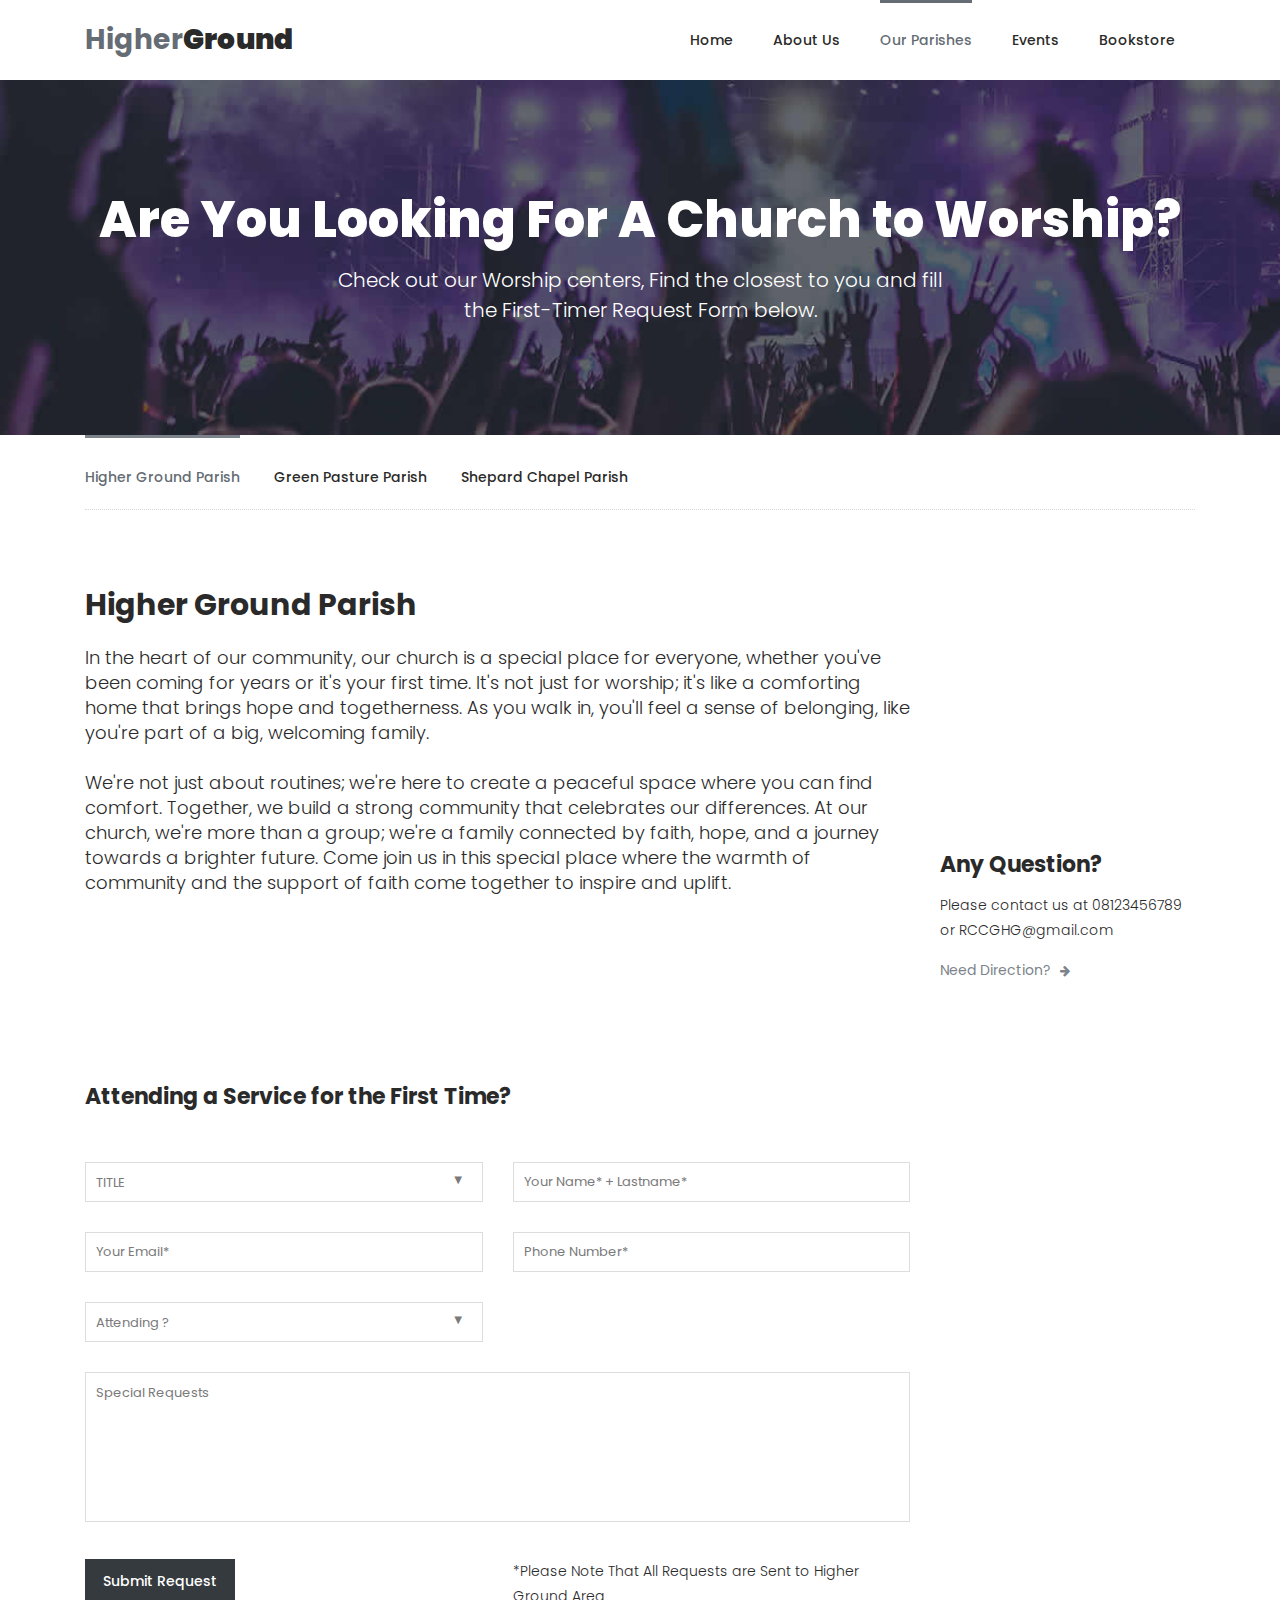
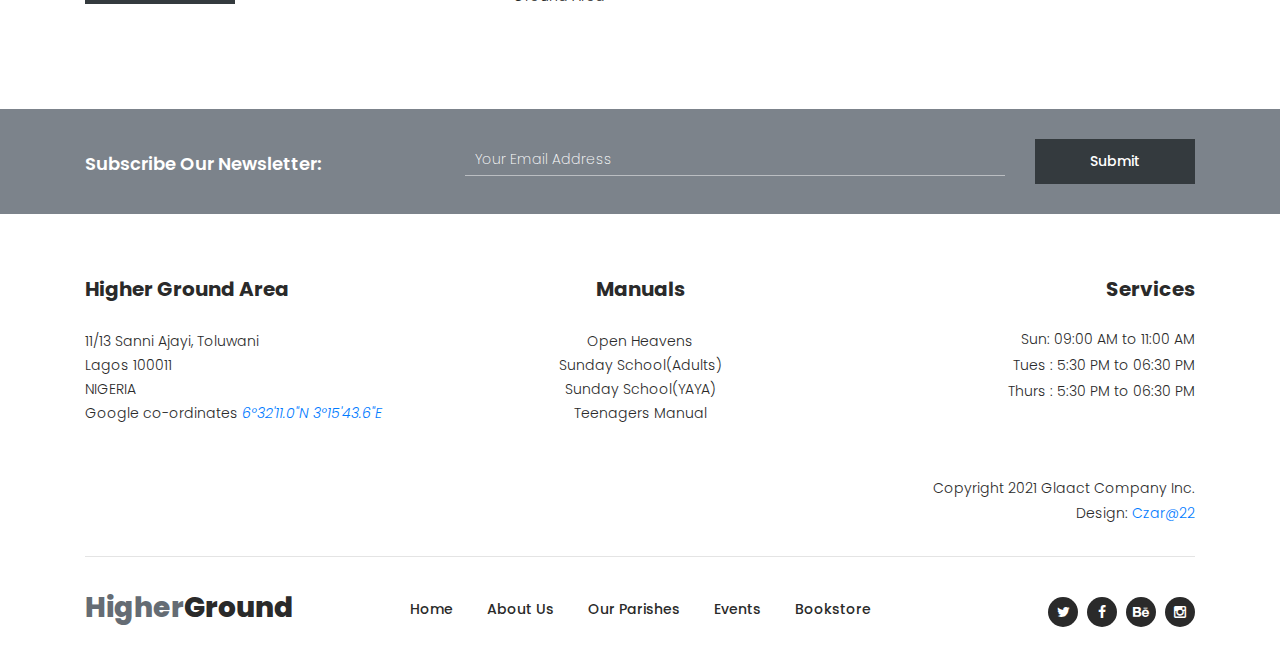
<file: rent-venue.html>
<!DOCTYPE html>
<html lang="en">

  <head>

    <meta charset="utf-8">
    <meta name="viewport" content="width=device-width, initial-scale=1, shrink-to-fit=no">
    <meta name="description" content="">
    <meta name="author" content="Tooplate">
    <link href="https://fonts.googleapis.com/css?family=Poppins:100,100i,200,200i,300,300i,400,400i,500,500i,600,600i,700,700i,800,800i,900,900i&display=swap" rel="stylesheet">

    <title>ArtXibition Template - Rent a venue</title>


    <!-- Additional CSS Files -->
    <link rel="stylesheet" type="text/css" href="assets/css/bootstrap.min.css">

    <link rel="stylesheet" type="text/css" href="assets/css/font-awesome.css">

    <link rel="stylesheet" type="text/css" href="assets/css/owl-carousel.css">

    <link rel="stylesheet" href="assets/css/tooplate-artxibition.css">
<!--

Tooplate 2125 ArtXibition

https://www.tooplate.com/view/2125-artxibition

-->
    </head>
    
    <body>
    
    <!-- ***** Preloader Start ***** -->
    <div id="js-preloader" class="js-preloader">
      <div class="preloader-inner">
        <span class="dot"></span>
        <div class="dots">
          <span></span>
          <span></span>
          <span></span>
        </div>
      </div>
    </div>
    <!-- ***** Preloader End ***** -->
    
      <!-- ***** Pre HEader ***** -->
    <!-- <div class="pre-header">
        <div class="container">
            <div class="row">
                <div class="col-lg-6 col-sm-6">
                    <span>Hey! The Show is Starting in 15 Days.</span>
                </div>
                <div class="col-lg-6 col-sm-6">
                    <div class="text-button">
                        <a href="rent-venue.html">Contact Us Now! <i class="fa fa-arrow-right"></i></a>
                    </div>
                </div>
            </div>
        </div>
    </div> -->
    
    <!-- ***** Header Area Start ***** -->
    <header class="header-area header-sticky">
        <div class="container">
            <div class="row">
                <div class="col-12">
                    <nav class="main-nav">
                        <!-- ***** Logo Start ***** -->
                        <a href="index.html" class="logo">Higher<em>Ground</em></a>
                        <!-- ***** Logo End ***** -->
                        <!-- ***** Menu Start ***** -->
                        <ul class="nav">
                            <li><a href="index.html" >Home</a></li>
                            <li><a href="about.html" >About Us</a></li>
                            <li><a href="rent-venue.html" class="active">Our Parishes</a></li>
                            <li><a href="shows-events.html">Events</a></li> 
                            <li><a href="tickets.html">Bookstore</a></li> 
                        </ul>        
                        <a class='menu-trigger'>
                            <span>Menu</span>
                        </a>
                        <!-- ***** Menu End ***** -->
                    </nav>
                </div>
            </div>
        </div>
    </header>
    <!-- ***** Header Area End ***** -->

    <!-- ***** About Us Page ***** -->
    <div class="page-heading-rent-venue">
        <div class="container">
            <div class="row">
                <div class="col-lg-12">
                    <h2>Are You Looking For A Church to Worship?</h2>
                    <span>Check out our Worship centers, Find the closest to you and fill the First-Timer Request Form below.</span>
                </div>
            </div>
        </div>
    </div>

    <div class="rent-venue-tabs">
        <div class="container">
            <div class="row">
                <div class="col-lg-12">
                    <div class="row" id="tabs">
                        <div class="col-lg-12">
                            <div class="heading-tabs">
                                <div class="row">
                                    <div class="col-lg-8">
                                        <ul>
                                          <li><a href='#tabs-1'>Higher Ground Parish</a></li>
                                          <li><a href='#tabs-2'>Green Pasture Parish</a></a></li>
                                          <li><a href='#tabs-3'>Shepard Chapel Parish</a></a></li>
                                        </ul>
                                    </div>
                                    <!-- <div class="col-lg-4">
                                          <div class="main-dark-button">
                                              <a href="ticket-details.html">Learn More</a>
                                          </div>
                                    </div> -->
                                </div>
                            </div>
                        </div>
                        <div class="col-lg-12">
                            <section class='tabs-content'>
                                <article id='tabs-1'>
                                    <div class="row">
                                        <div class="col-lg-9">
                                            <div class="right-content">
                                                <h4>Higher Ground Parish</h4>
                                                <p>In the heart of our community, our church is a special place for everyone, whether you've been coming for years or it's your first time. It's not just for worship; it's like a comforting home that brings hope and togetherness. As you walk in, you'll feel a sense of belonging, like you're part of a big, welcoming family.
                        
                        <br><br>We're not just about routines; we're here to create a peaceful space where you can find comfort. Together, we build a strong community that celebrates our differences. At our church, we're more than a group; we're a family connected by faith, hope, and a journey towards a brighter future. Come join us in this special place where the warmth of community and the support of faith come together to inspire and uplift.</p>
                                               <!--  <ul class="list">
                                                    <li>Higher Ground Parish</li>
                                                    <li>Welcomes </li>
                                                    <li>860 Guests</li>
                                                </ul> -->
                                            </div>
                                        </div>
                                        <div class="col-lg-3">
                                            <div id="map">
                                                <iframe src="https://www.google.com/maps/embed?pb=!1m18!1m12!1m3!1d7405.690436500271!2d-43.289281240686606!3d-23.00173786750551!2m3!1f0!2f0!3f0!3m2!1i1024!2i768!4f13.1!3m3!1m2!1s0x9bd6d13e950037%3A0x2c49dc1b12837f3f!2sPedra%20da%20G%C3%A1vea!5e1!3m2!1sen!2sth!4v1630941277488!5m2!1sen!2sth" width="100%" height="240px" frameborder="0" style="border:0"  allowfullscreen="" loading="lazy"></iframe>
                                                <h5>Any Question?</h5>
                                                <p>Please contact us at 08123456789 or RCCGHG@gmail.com</p>
                                            <div class="text-button">
                                                <a href="ticket-details.html">Need Direction? <i class="fa fa-arrow-right"></i></a>
                                            </div>
                                        </div>
                                    </div>
                                </article>                            
                                <article id='tabs-2'>
                                    <div class="row">
                                        <div class="col-lg-9">
                                            <div class="right-content">
                                                <h4>Green Pasture Parish</h4>
                                                <p> Nurturing souls and growing faith, our church is a haven of spiritual tranquility and vibrant community fellowship with God. It's more than just a place to connect with your faith; it's a place where your soul can find nourishment. <br><br> In our community, everyone is welcome, and we're here to help each other grow spiritually. Join us in this journey where spiritual peace meets lively fellowship, creating a unique space to nurture your soul and strengthen your connection with God.</p>
                                                <!-- <ul class="list">
                                                    <li>Radio City Musical Hall</li>
                                                    <li>$4,750 per day</li>
                                                    <li>1,100 Guests</li>
                                                </ul> -->
                                            </div>
                                        </div>
                                        <div class="col-lg-3">
                                            <div id="map">
                                                <iframe src="https://www.google.com/maps/embed?pb=!1m18!1m12!1m3!1d14678.414668643849!2d-43.19038460753291!3d-22.96913839717705!2m3!1f0!2f0!3f0!3m2!1i1024!2i768!4f13.1!3m3!1m2!1s0x9bd54579a5956b%3A0xa102deeaffcb3e3!2sCopacabana%20Beach!5e1!3m2!1sen!2sth!4v1630941170951!5m2!1sen!2sth" width="100%" height="240px" frameborder="0" style="border:0" allowfullscreen="" loading="lazy"></iframe>
                                                <h5>Any Question?</h5>
                                                <p>Please contact us at 08198765432 or RCCGGP@gmail.com</p>
                                            <div class="text-button">
                                                <a href="ticket-details.html">Need Direction? <i class="fa fa-arrow-right"></i></a>
                                            </div>
                                        </div>
                                    </div>
                                </article>   
                                <article id='tabs-3'>
                                    <div class="row">
                                        <div class="col-lg-9">
                                            <div class="right-content">
                                                <h4>Shepard Chapel Parish</h4>
                                                <p> Guiding hearts with faithful wisdom, our church serves as a beacon of enlightenment. It's more than just a place of worship; it's a sanctuary of spiritual comfort and community fellowship for every soul. <br><br>Step into a welcoming space where hearts are guided by timeless wisdom. Our church is a beacon of light, offering not only spiritual comfort but also a vibrant community fellowship. It's a place where every soul can find solace and connection.</p>
                                                <!-- <ul class="list">
                                                    <li>Madison Square Garden</li>
                                                    <li>$5,860 per day</li>
                                                    <li>1,250 Guests</li>
                                                </ul> -->
                                            </div>
                                        </div>
                                        <div class="col-lg-3">
                                            <div id="map">
                                                <iframe src="https://www.google.com/maps/embed?pb=!1m18!1m12!1m3!1d3106.724034173435!2d-43.27685374322357!3d-23.003403908758767!2m3!1f0!2f0!3f0!3m2!1i1024!2i768!4f13.1!3m3!1m2!1s0x9bd6cbe74edde3%3A0x14e89f87adc702cc!2sMirante%20Ciclovia%20Sao%20Conrado!5e1!3m2!1sen!2sth!4v1630941324692!5m2!1sen!2sth" width="100%" height="240px" frameborder="0" style="border:0" allowfullscreen="" loading="lazy"></iframe>
                                                <h5>Any Question?</h5>
                                                <p>Please contact us at 08178965423 or RCCGSC@gmail.com</p>
                                            <div class="text-button">
                                                <a href="ticket-details.html">Need Direction? <i class="fa fa-arrow-right"></i></a>
                                            </div>
                                        </div>
                                    </div>
                                </article>    
                            </section>
                        </div>
                    </div>
                </div>
            </div>
        </div>
    </div>

    <div class="rent-venue-application">
        <div class="container">
            <div class="row">
                <div class="col-lg-9">
                    <div class="heading-text">
                        <h4>Attending a Service for the First Time?</h4>
                    </div>
                    <div class="contact-form">
                        <form id="contact" action="" method="post">
                          <div class="row">
                            <div class="col-md-6 col-sm-12">
                              <fieldset>
                                    <div class="custom-dropdown">
                                        <select value="month" class="sektor">
                                          <option value="" selected disabled>TITLE</option>
                                          <option name="1" id="min">Mr.</option>
                                          <option name="2" id="standard">Mrs.</option>
                                          <option name="3" id="hight">Miss</option>
                                          <option name="4" id="hight">Dr.</option>
                                          <option name="5" id="hight">Prof.</option>
                                          <option name="6" id="hight">Esq.</option>
                                          <option name="7" id="hight">SAN.</option>
                                        </select>
                                    </div>
                              </fieldset>
                            </div>
                            <div class="col-md-6 col-sm-12">
                              <fieldset>
                                <input name="name" type="text" id="name" placeholder="Your Name* + Lastname*" required="">
                              </fieldset>
                            </div>
                            <div class="col-md-6 col-sm-12">
                              <fieldset>
                                <input name="email" type="text" id="email" pattern="[^ @]*@[^ @]*" placeholder="Your Email*" required="">
                              </fieldset>
                            </div>
                            <div class="col-md-6 col-sm-12">
                              <fieldset>
                                <input name="phone-number" type="text" id="phone-number" placeholder="Phone Number*" required="">
                              </fieldset>
                            </div>
                             <div class="col-md-6 col-sm-12">
                              <fieldset>
                                <div class="custom-dropdown">
                                        <select value="month" class="sektor">
                                          <option value="" selected disabled>Attending ?</option>
                                          <option name="min" id="min">Higher Ground</option>
                                          <option name="standard" id="standard">Green Pasture</option>
                                          <option name="hight" id="hight">Shepard Chapel</option>
                                         <!-- <option name="hight" id="hight">Dr.</option>
                                          <option name="hight" id="hight">Prof.</option>
                                          <option name="hight" id="hight">Esq.</option>
                                          <option name="hight" id="hight">SAN.</option> -->
                                        </select>
                                        </select>
                                    </div>
                              </fieldset>
                            </div>
                            <!--<div class="col-md-6 col-sm-12">
                              <fieldset>
                                <input name="type-event" type="text" id="type-event" placeholder="Type Of Event*" required="">
                              </fieldset>
                            </div>
                            <div class="col-md-6 col-sm-12">
                              <fieldset>
                                <input name="date-requested-first" type="text" id="date-requested-first" placeholder="Date Requested (Primary Date)*" required="">
                              </fieldset>
                            </div>
                            <div class="col-md-6 col-sm-12">
                              <fieldset>
                                <input name="date-requested-second" type="text" id="date-requested-second" placeholder="Date Requested (Secondary Date)*" required="">
                              </fieldset>
                            </div> -->
                            <div class="col-lg-12"> 
                              <fieldset>
                                <textarea name="about-event-hosting" rows="6" id="about-event-hosting" placeholder="Special Requests" required=""></textarea>
                              </fieldset>
                            </div>
                            <div class="col-md-6 col-sm-12">
                              <fieldset>
                                <button type="submit" id="form-submit" class="main-dark-button">Submit Request</button>
                              </fieldset>
                            </div>
                             <div class="col-md-6 col-sm-12">
                              <fieldset>
                               <p>*Please Note That All Requests are Sent to Higher Ground Area</p>
                              </fieldset>
                            </div>
                          </div>
                        </form>
                    </div>
                </div>
            </div>
        </div>
    </div>


    <!-- *** Subscribe *** -->
    <div class="subscribe">
        <div class="container">
            <div class="row">
                <div class="col-lg-4">
                    <h4>Subscribe Our Newsletter:</h4>
                </div>
                <div class="col-lg-8">
                    <form id="subscribe" action="" method="get">
                        <div class="row">
                          <div class="col-lg-9">
                            <fieldset>
                              <input name="email" type="text" id="email" pattern="[^ @]*@[^ @]*" placeholder="Your Email Address" required="">
                            </fieldset>
                          </div>
                          <div class="col-lg-3">
                            <fieldset>
                              <button type="submit" id="form-submit" class="main-dark-button">Submit</button>
                            </fieldset>
                          </div>
                        </div>
                    </form>
                </div>
            </div>
        </div>
    </div>

    <!-- *** Footer *** -->
    <footer>
        <div class="container">
            <div class="row">
                 <div class="col-lg-4">
                    <div class="address">
                        <h4>Higher Ground Area</h4>
                        <span>11/13 Sanni Ajayi, Toluwani<br>Lagos 100011<br>NIGERIA</span>
                        <p>Google co-ordinates <a target=”_blank” href="https://www.google.com/maps/place/6.53639999391349, 3.2621009530481246"><em>6°32'11.0"N 3°15'43.6"E</em></a></p>
                    </div>
                </div>
                <div class="col-lg-4">
                    <div class="links">
                        <h4>Manuals</h4>
                        <ul>
                            <li><a target=”_blank” href="https://www.openheavensdaily.com/2024">Open Heavens</a></li>
                            <li><a target=”_blank” href="https://rccgonline.org/rccg-sunday-school-manual/">Sunday School(Adults)</a></li>
                            <li><a target=”_blank” href="https://rccgonline.org/rccg-yaya-sunday-school/">Sunday School(YAYA)</a></li>
                            <li><a target=”_blank” href="#">Teenagers Manual</a></li>
                            <!-- <li><a href="#"></a></li> -->
                        </ul>
                    </div>
                </div>
                <div class="col-lg-4">
                    <div class="hours">
                        <h4>Services</h4>
                        <ul>
                            <li>Sun: 09:00 AM to 11:00 AM</li>
                            <li>Tues : 5:30 PM to 06:30 PM</li>
                            <li>Thurs : 5:30 PM to 06:30 PM</li>
                        </ul>
                    </div>
                </div>
                <div class="col-lg-12">
                    <div class="under-footer">
                        <div class="row">
                            <div class="col-lg-6 col-sm-6">
                                <!-- <p>São Conrado, Rio de Janeiro</p> -->
                            </div>
                            <div class="col-lg-6 col-sm-6">
                                <p class="copyright">Copyright 2021 Glaact Company Inc.
                    
                                <br>Design: <a rel="nofollow" href="https://www.tooplate.com" target="_parent">Czar@22</a></p>
                            </div>
                        </div>
                    </div>
                </div>
                <div class="col-lg-12">
                    <div class="sub-footer">
                        <div class="row">
                            <div class="col-lg-3">
                                <div class="logo"><span>Higher<em>Ground</em></span></div>
                            </div>
                            <div class="col-lg-6">
                                <div class="menu">
                                    <ul>
                                        <li><a href="index.html" class="active">Home</a></li>
                                        <li><a href="about.html">About Us</a></li>
                                        <li><a href="rent-venue.html">Our Parishes</a></li>
                                        <li><a href="shows-events.html">Events</a></li> 
                                        <li><a href="tickets.html">Bookstore</a></li>
                                    </ul>
                                </div>
                            </div>
                            <div class="col-lg-3">
                                <div class="social-links">
                                    <ul>
                                        <li><a href="#"><i class="fa fa-twitter"></i></a></li>
                                        <li><a href="#"><i class="fa fa-facebook"></i></a></li>
                                        <li><a href="#"><i class="fa fa-behance"></i></a></li>
                                        <li><a href="#"><i class="fa fa-instagram"></i></a></li>
                                    </ul>
                                </div>
                            </div>
                        </div>
                    </div>
                </div>
            </div>
        </div>
    </footer>

    <!-- jQuery -->
    <script src="assets/js/jquery-2.1.0.min.js"></script>

    <!-- Bootstrap -->
    <script src="assets/js/popper.js"></script>
    <script src="assets/js/bootstrap.min.js"></script>

    <!-- Plugins -->
    <script src="assets/js/scrollreveal.min.js"></script>
    <script src="assets/js/waypoints.min.js"></script>
    <script src="assets/js/jquery.counterup.min.js"></script>
    <script src="assets/js/imgfix.min.js"></script> 
    <script src="assets/js/mixitup.js"></script> 
    <script src="assets/js/accordions.js"></script>
    <script src="assets/js/owl-carousel.js"></script>
    
    <!-- Global Init -->
    <script src="assets/js/custom.js"></script>

  </body>
</html>
</file>
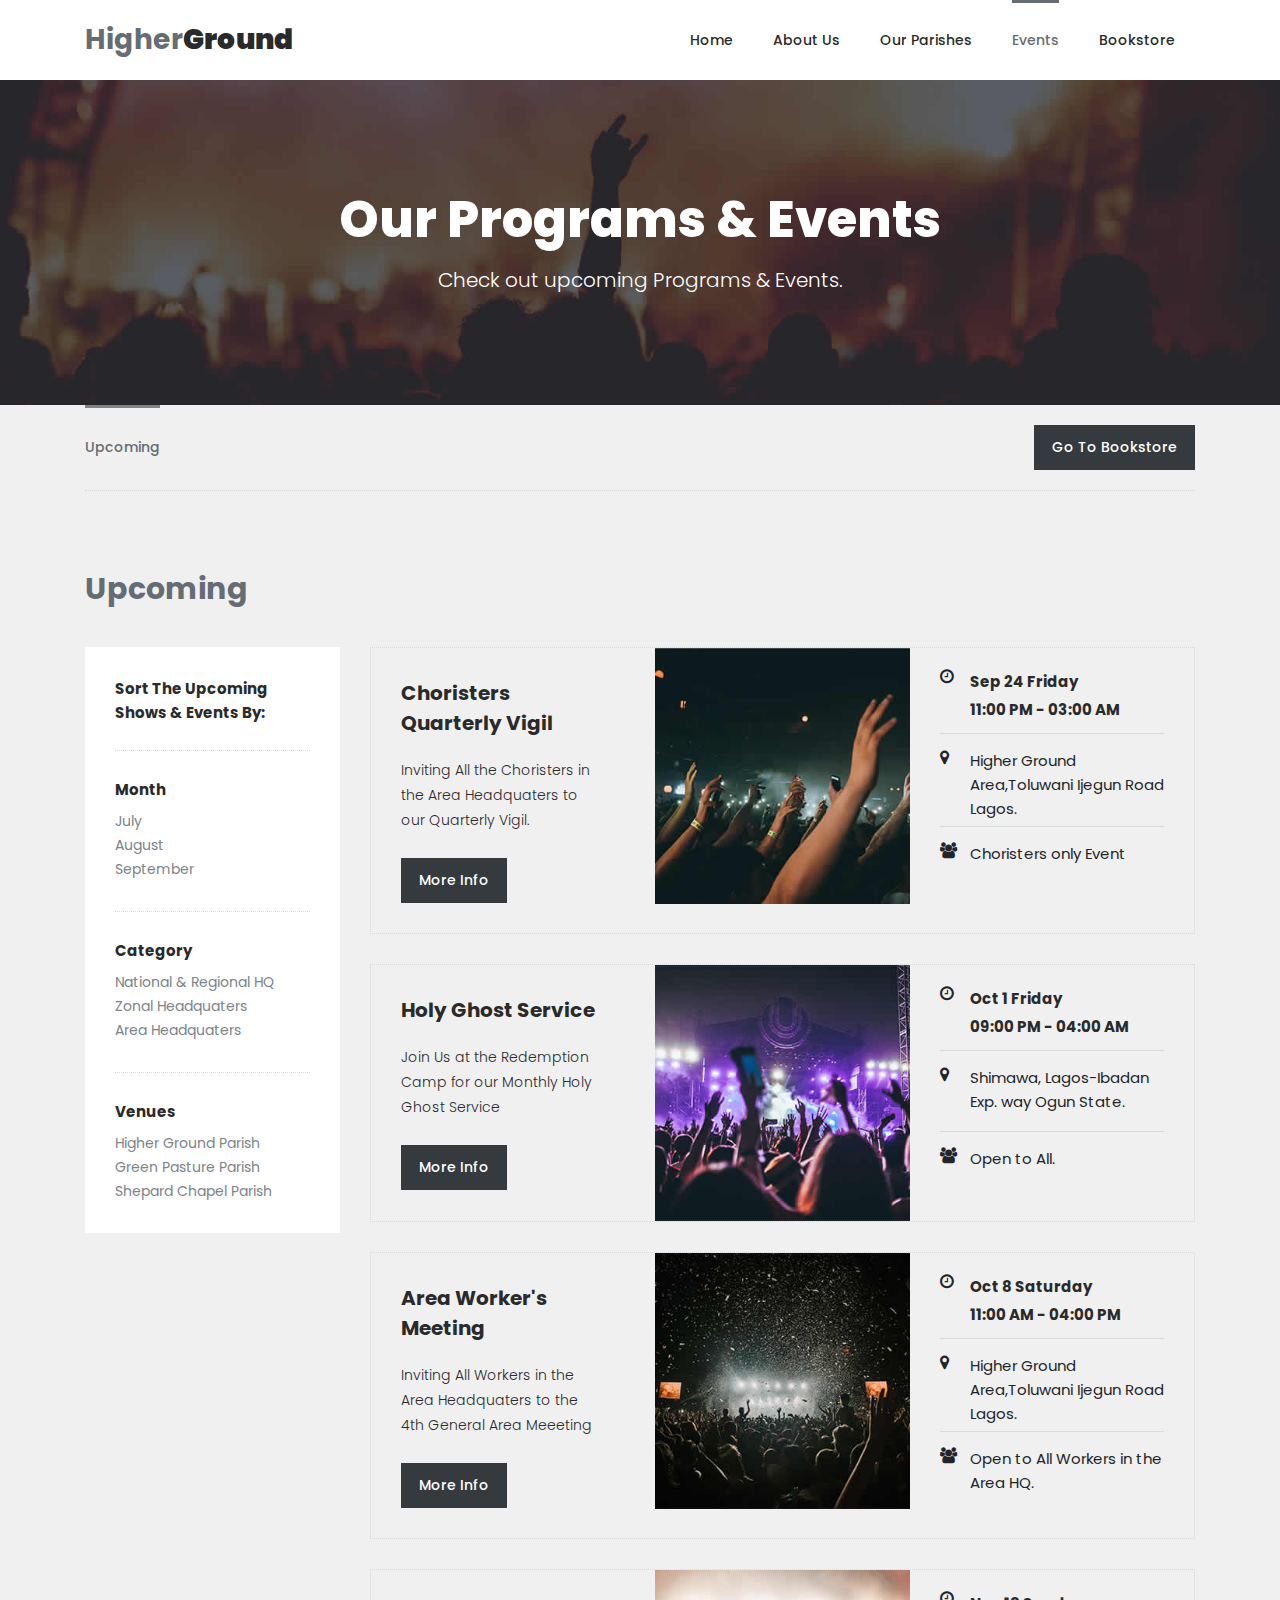
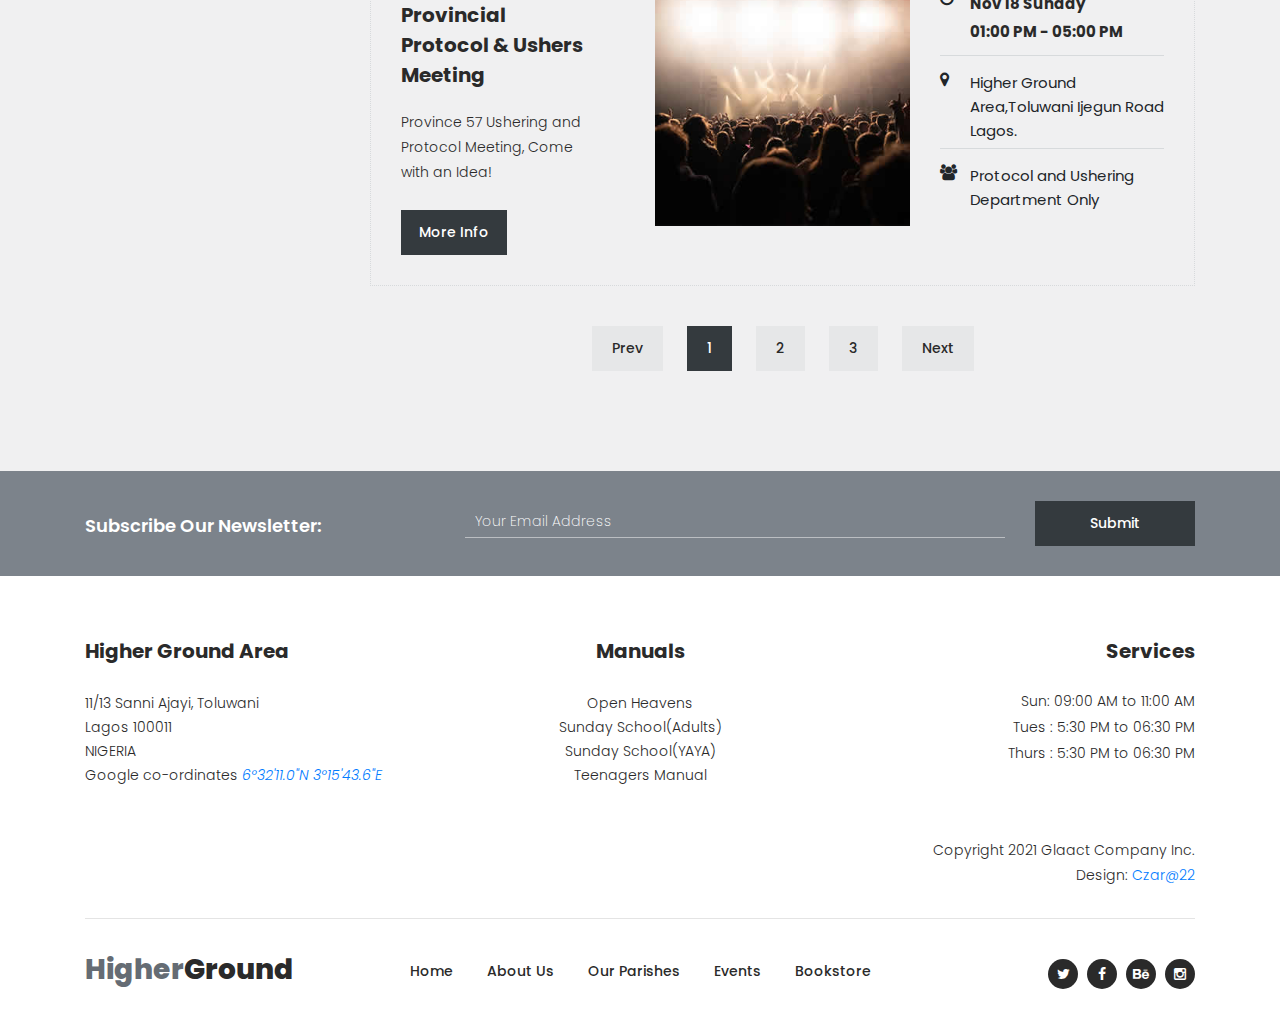
<file: shows-events.html>
<!DOCTYPE html>
<html lang="en">

  <head>

    <meta charset="utf-8">
    <meta name="viewport" content="width=device-width, initial-scale=1, shrink-to-fit=no">
    <meta name="description" content="">
    <meta name="author" content="Tooplate">
    <link href="https://fonts.googleapis.com/css?family=Poppins:100,100i,200,200i,300,300i,400,400i,500,500i,600,600i,700,700i,800,800i,900,900i&display=swap" rel="stylesheet">

    <title>HigherGround</title>


    <!-- Additional CSS Files -->
    <link rel="stylesheet" type="text/css" href="assets/css/bootstrap.min.css">

    <link rel="stylesheet" type="text/css" href="assets/css/font-awesome.css">

    <link rel="stylesheet" type="text/css" href="assets/css/owl-carousel.css">

    <link rel="stylesheet" href="assets/css/tooplate-artxibition.css">
<!--

Tooplate 2125 ArtXibition

https://www.tooplate.com/view/2125-artxibition

-->
    </head>
    
    <body>
    
    <!-- ***** Preloader Start ***** -->
    <div id="js-preloader" class="js-preloader">
      <div class="preloader-inner">
        <span class="dot"></span>
        <div class="dots">
          <span></span>
          <span></span>
          <span></span>
        </div>
      </div>
    </div>
    <!-- ***** Preloader End ***** -->
    
            <!-- ***** Pre HEader ***** -->
    <!-- <div class="pre-header">
        <div class="container">
            <div class="row">
                <div class="col-lg-6 col-sm-6">
                    <span>Hey! The Show is Starting in 15 Days.</span>
                </div>
                <div class="col-lg-6 col-sm-6">
                    <div class="text-button">
                        <a href="rent-venue.html">Contact Us Now! <i class="fa fa-arrow-right"></i></a>
                    </div>
                </div>
            </div>
        </div>
    </div> -->
    
    <!-- ***** Header Area Start ***** -->
    <header class="header-area header-sticky">
        <div class="container">
            <div class="row">
                <div class="col-12">
                    <nav class="main-nav">
                        <!-- ***** Logo Start ***** -->
                        <a href="index.html" class="logo">Higher<em>Ground</em></a>
                        <!-- ***** Logo End ***** -->
                        <!-- ***** Menu Start ***** -->
                        <ul class="nav">
                            <li><a href="index.html" >Home</a></li>
                            <li><a href="about.html">About Us</a></li>
                            <li><a href="rent-venue.html">Our Parishes</a></li>
                            <li><a href="shows-events.html" class="active">Events</a></li> 
                            <li><a href="tickets.html">Bookstore</a></li> 
                        </ul>        
                        <a class='menu-trigger'>
                            <span>Menu</span>
                        </a>
                        <!-- ***** Menu End ***** -->
                    </nav>
                </div>
            </div>
        </div>
    </header>
    <!-- ***** Header Area End ***** -->

    <!-- ***** About Us Page ***** -->
    <div class="page-heading-shows-events">
        <div class="container">
            <div class="row">
                <div class="col-lg-12">
                    <h2>Our Programs & Events</h2>
                    <span>Check out upcoming Programs & Events.</span>
                </div>
            </div>
        </div>
    </div>

    <div class="shows-events-tabs">
        <div class="container">
            <div class="row">
                <div class="col-lg-12">
                    <div class="row" id="tabs">
                        <div class="col-lg-12">
                            <div class="heading-tabs">
                                <div class="row">
                                    <div class="col-lg-8">
                                        <ul>
                                          <li><a href='#tabs-1'>Upcoming</a></li>
                                          <!-- <li><a href='#tabs-2'>Past</a></a></li> -->
                                        </ul>
                                    </div>
                                    <div class="col-lg-4">
                                          <div class="main-dark-button">
                                              <a href="ticket-details.html">Go to Bookstore</a>
                                          </div>
                                    </div>
                                </div>
                            </div>
                        </div>
                        <div class="col-lg-12">
                            <section class='tabs-content'>
                                <article id='tabs-1'>
                                    <div class="row">
                                        <div class="col-lg-12">
                                            <div class="heading"><h2>Upcoming</h2></div>
                                        </div>
                                        <div class="col-lg-3">
                                            <div class="sidebar">
                                                <div class="row">
                                                    <div class="col-lg-12">
                                                        <div class="heading-sidebar">
                                                            <h4>Sort The Upcoming Shows & Events By:</h4>
                                                        </div>
                                                    </div>
                                                    <div class="col-lg-12">
                                                        <div class="month">
                                                            <h6>Month</h6>
                                                            <ul>
                                                                <li><a href="#">July</a></li>
                                                                <li><a href="#">August</a></li>
                                                                <li><a href="#">September</a></li>
                                                            </ul>
                                                        </div>
                                                    </div>
                                                    <div class="col-lg-12">
                                                        <div class="category">
                                                            <h6>Category</h6>
                                                            <ul>
                                                                <li><a href="#">National & Regional HQ</a></li>
                                                                <li><a href="#">Zonal Headquaters</a></li>
                                                                <li><a href="#">Area Headquaters</a></li>
                                                            </ul>
                                                        </div>
                                                    </div>
                                                    <div class="col-lg-12">
                                                        <div class="venues">
                                                            <h6>Venues</h6>
                                                            <ul>
                                                                <li><a href="#">Higher Ground Parish</a></li>
                                                                <li><a href="#">Green Pasture Parish</a></li>
                                                                <li><a href="#">Shepard Chapel Parish</a></li>
                                                            </ul>
                                                        </div>
                                                    </div>
                                                </div>
                                            </div>
                                        </div>
                                        <div class="col-lg-9">
                                            <div class="row">
                                                <div class="col-lg-12">
                                                    <div class="event-item">
                                                        <div class="row">
                                                            <div class="col-lg-4">
                                                                <div class="left-content">
                                                                    <h4>Choristers Quarterly Vigil</h4>
                                                                    <p>Inviting All the Choristers in the Area Headquaters to our Quarterly Vigil.</p>
                                                                    <div class="main-dark-button"><a href="event-details.html">More Info</a></div>
                                                                </div>
                                                            </div>
                                                            <div class="col-lg-4">
                                                                <div class="thumb">
                                                                    <img src="assets/images/event-page-01.jpg" alt="">
                                                                </div>
                                                            </div>
                                                            <div class="col-lg-4">
                                                                <div class="right-content">
                                                                    <ul>
                                                                        <li>
                                                                            <i class="fa fa-clock-o"></i>
                                                                            <h6>Sep 24 Friday<br>11:00 PM - 03:00 AM</h6>
                                                                        </li>
                                                                        <li>
                                                                            <i class="fa fa-map-marker"></i>
                                                                            <span>Higher Ground Area,Toluwani Ijegun Road Lagos.</span>
                                                                        </li>
                                                                        <li>
                                                                            <i class="fa fa-users"></i>
                                                                            <span>Choristers only Event</span>
                                                                        </li>
                                                                    </ul>
                                                                </div>
                                                            </div>
                                                        </div>
                                                    </div>
                                                </div>
                                                <div class="col-lg-12">
                                                    <div class="event-item">
                                                        <div class="row">
                                                            <div class="col-lg-4">
                                                                <div class="left-content">
                                                                    <h4>Holy Ghost Service</h4>
                                                                    <p>Join Us at the Redemption Camp for our Monthly Holy Ghost Service</p>
                                                                    <div class="main-dark-button"><a href="event-details.html">More Info</a></div>
                                                                </div>
                                                            </div>
                                                            <div class="col-lg-4">
                                                                <div class="thumb">
                                                                    <img src="assets/images/event-page-02.jpg" alt="">
                                                                </div>
                                                            </div>
                                                            <div class="col-lg-4">
                                                                <div class="right-content">
                                                                    <ul>
                                                                        <li>
                                                                            <i class="fa fa-clock-o"></i>
                                                                            <h6>Oct 1 Friday<br>09:00 PM - 04:00 AM</h6>
                                                                        </li>
                                                                        <li>
                                                                            <i class="fa fa-map-marker"></i>
                                                                            <span>Shimawa, Lagos-Ibadan Exp. way Ogun State.</span>
                                                                        </li>
                                                                        <li>
                                                                            <i class="fa fa-users"></i>
                                                                            <span>Open to All.</span>
                                                                        </li>
                                                                    </ul>
                                                                </div>
                                                            </div>
                                                        </div>
                                                    </div>
                                                </div>
                                                <div class="col-lg-12">
                                                    <div class="event-item">
                                                        <div class="row">
                                                            <div class="col-lg-4">
                                                                <div class="left-content">
                                                                    <h4>Area Worker's Meeting</h4>
                                                                    <p>Inviting All Workers in the Area Headquaters to the 4th General Area Meeeting</p>
                                                                    <div class="main-dark-button"><a href="event-details.html">More Info</a></div>
                                                                </div>
                                                            </div>
                                                            <div class="col-lg-4">
                                                                <div class="thumb">
                                                                    <img src="assets/images/event-page-03.jpg" alt="">
                                                                </div>
                                                            </div>
                                                            <div class="col-lg-4">
                                                                <div class="right-content">
                                                                    <ul>
                                                                        <li>
                                                                            <i class="fa fa-clock-o"></i>
                                                                            <h6>Oct 8 Saturday<br>11:00 AM - 04:00 PM</h6>
                                                                        </li>
                                                                        <li>
                                                                            <i class="fa fa-map-marker"></i>
                                                                            <span>Higher Ground Area,Toluwani Ijegun Road Lagos.</span>
                                                                        </li>
                                                                        <li>
                                                                            <i class="fa fa-users"></i>
                                                                            <span>Open to All Workers in the Area HQ.</span>
                                                                        </li>
                                                                    </ul>
                                                                </div>
                                                            </div>
                                                        </div>
                                                    </div>
                                                </div>
                                                <div class="col-lg-12">
                                                    <div class="event-item">
                                                        <div class="row">
                                                            <div class="col-lg-4">
                                                                <div class="left-content">
                                                                    <h4>Provincial Protocol & Ushers Meeting</h4>
                                                                    <p>Province 57 Ushering and Protocol Meeting, Come with an Idea!</p>
                                                                    <div class="main-dark-button"><a href="event-details.html">More Info</a></div>
                                                                </div>
                                                            </div>
                                                            <div class="col-lg-4">
                                                                <div class="thumb">
                                                                    <img src="assets/images/event-page-04.jpg" alt="">
                                                                </div>
                                                            </div>
                                                            <div class="col-lg-4">
                                                                <div class="right-content">
                                                                    <ul>
                                                                        <li>
                                                                            <i class="fa fa-clock-o"></i>
                                                                            <h6>Nov 18 Sunday<br>01:00 PM - 05:00 PM</h6>
                                                                        </li>
                                                                        <li>
                                                                            <i class="fa fa-map-marker"></i>
                                                                            <span>Higher Ground Area,Toluwani Ijegun Road Lagos.</span>
                                                                        </li>
                                                                        <li>
                                                                            <i class="fa fa-users"></i>
                                                                            <span>Protocol and Ushering Department Only</span>
                                                                        </li>
                                                                    </ul>
                                                                </div>
                                                            </div>
                                                        </div>
                                                    </div>
                                                </div>
                                                <div class="col-lg-12">
                                                    <div class="pagination">
                                                        <ul>
                                                            <li><a href="#">Prev</a></li>
                                                            <li class="active"><a href="#">1</a></li>
                                                            <li ><a href="#">2</a></li>
                                                            <li><a href="#">3</a></li>
                                                            <li><a href="#">Next</a></li>
                                                        </ul>
                                                    </div>
                                                </div>
                                            </div>
                                        </div>
                                    </div>
                                </article>                            
                               <!--  <article id='tabs-2'>
                                    <div class="row">
                                        <div class="col-lg-12">
                                            <div class="heading"><h2>Upcoming</h2></div>
                                        </div>
                                        <div class="col-lg-3">
                                            <div class="sidebar">
                                                <div class="row">
                                                    <div class="col-lg-12">
                                                        <div class="heading-sidebar">
                                                            <h4>Sort The Upcoming Shows & Events By:</h4>
                                                        </div>
                                                    </div>
                                                    <div class="col-lg-12">
                                                        <div class="month">
                                                            <h6>Month</h6>
                                                            <ul>
                                                                <li><a href="#">July</a></li>
                                                                <li><a href="#">August</a></li>
                                                                <li><a href="#">September</a></li>
                                                            </ul>
                                                        </div>
                                                    </div>
                                                    <div class="col-lg-12">
                                                        <div class="category">
                                                            <h6>Category</h6>
                                                            <ul>
                                                                <li><a href="#">Pop Music</a></li>
                                                                <li><a href="#">Rock Music</a></li>
                                                                <li><a href="#">Hip Hop Music</a></li>
                                                            </ul>
                                                        </div>
                                                    </div>
                                                    <div class="col-lg-12">
                                                        <div class="venues">
                                                            <h6>Venues</h6>
                                                            <ul>
                                                                <li><a href="#">Radio City Musical Hall</a></li>
                                                                <li><a href="#">Madison Square Garden</a></li>
                                                                <li><a href="#">Royce Hall</a></li>
                                                            </ul>
                                                        </div>
                                                    </div>
                                                </div>
                                            </div>
                                        </div>
                                        <div class="col-lg-9">
                                            <div class="row">
                                                <div class="col-lg-12">
                                                    <div class="event-item">
                                                        <div class="row">
                                                            <div class="col-lg-4">
                                                                <div class="left-content">
                                                                    <h4>Water Splash Festival</h4>
                                                                    <p>Lorem ipsum dolor sit amet, consectetur do adipiscing eliterirt sed eiusmod alori...</p>
                                                                    <div class="main-dark-button"><a href="event-details.html">Discover More</a></div>
                                                                </div>
                                                            </div>
                                                            <div class="col-lg-4">
                                                                <div class="thumb">
                                                                    <img src="assets/images/event-page-04.jpg" alt="">
                                                                </div>
                                                            </div>
                                                            <div class="col-lg-4">
                                                                <div class="right-content">
                                                                    <ul>
                                                                        <li>
                                                                            <i class="fa fa-clock-o"></i>
                                                                            <h6>April 24 Friday<br>12:00 AM - 12:00 PM</h6>
                                                                        </li>
                                                                        <li>
                                                                            <i class="fa fa-map-marker"></i>
                                                                            <span>Copacabana Beach, Rio de Janeiro</span>
                                                                        </li>
                                                                        <li>
                                                                            <i class="fa fa-users"></i>
                                                                            <span>528 Total Guests Attending</span>
                                                                        </li>
                                                                    </ul>
                                                                </div>
                                                            </div>
                                                        </div>
                                                    </div>
                                                </div>
                                                <div class="col-lg-12">
                                                    <div class="event-item">
                                                        <div class="row">
                                                            <div class="col-lg-4">
                                                                <div class="left-content">
                                                                    <h4>Sunny Hill Festival</h4>
                                                                    <p>Lorem ipsum dolor sit amet, consectetur do adipiscing eliterirt sed eiusmod alori...</p>
                                                                    <div class="main-dark-button"><a href="event-details.html">Discover More</a></div>
                                                                </div>
                                                            </div>
                                                            <div class="col-lg-4">
                                                                <div class="thumb">
                                                                    <img src="assets/images/event-page-03.jpg" alt="">
                                                                </div>
                                                            </div>
                                                            <div class="col-lg-4">
                                                                <div class="right-content">
                                                                    <ul>
                                                                        <li>
                                                                            <i class="fa fa-clock-o"></i>
                                                                            <h6>May 31 Friday<br>10:00 AM - 11:00 PM</h6>
                                                                        </li>
                                                                        <li>
                                                                            <i class="fa fa-map-marker"></i>
                                                                            <span>Copacabana Beach, Rio de Janeiro</span>
                                                                        </li>
                                                                        <li>
                                                                            <i class="fa fa-users"></i>
                                                                            <span>240 Total Guests Attending</span>
                                                                        </li>
                                                                    </ul>
                                                                </div>
                                                            </div>
                                                        </div>
                                                    </div>
                                                </div>
                                                <div class="col-lg-12">
                                                    <div class="event-item">
                                                        <div class="row">
                                                            <div class="col-lg-4">
                                                                <div class="left-content">
                                                                    <h4>New Rock Festival</h4>
                                                                    <p>Lorem ipsum dolor sit amet, consectetur do adipiscing eliterirt sed eiusmod alori...</p>
                                                                    <div class="main-dark-button"><a href="event-details.html">Discover More</a></div>
                                                                </div>
                                                            </div>
                                                            <div class="col-lg-4">
                                                                <div class="thumb">
                                                                    <img src="assets/images/event-page-02.jpg" alt="">
                                                                </div>
                                                            </div>
                                                            <div class="col-lg-4">
                                                                <div class="right-content">
                                                                    <ul>
                                                                        <li>
                                                                            <i class="fa fa-clock-o"></i>
                                                                            <h6>June 12 Friday<br>09:00 AM - 09:00 PM</h6>
                                                                        </li>
                                                                        <li>
                                                                            <i class="fa fa-map-marker"></i>
                                                                            <span>Copacabana Beach, Rio de Janeiro</span>
                                                                        </li>
                                                                        <li>
                                                                            <i class="fa fa-users"></i>
                                                                            <span>360 Total Guests Attending</span>
                                                                        </li>
                                                                    </ul>
                                                                </div>
                                                            </div>
                                                        </div>
                                                    </div>
                                                </div>
                                                <div class="col-lg-12">
                                                    <div class="event-item">
                                                        <div class="row">
                                                            <div class="col-lg-4">
                                                                <div class="left-content">
                                                                    <h4>Monkey Dance Festival</h4>
                                                                    <p>Lorem ipsum dolor sit amet, consectetur do adipiscing eliterirt sed eiusmod alori...</p>
                                                                    <div class="main-dark-button"><a href="event-details.html">Discover More</a></div>
                                                                </div>
                                                            </div>
                                                            <div class="col-lg-4">
                                                                <div class="thumb">
                                                                    <img src="assets/images/event-page-01.jpg" alt="">
                                                                </div>
                                                            </div>
                                                            <div class="col-lg-4">
                                                                <div class="right-content">
                                                                    <ul>
                                                                        <li>
                                                                            <i class="fa fa-clock-o"></i>
                                                                            <h6>July 14 Friday<br>08:30 AM - 09:30 PM</h6>
                                                                        </li>
                                                                        <li>
                                                                            <i class="fa fa-map-marker"></i>
                                                                            <span>Copacabana Beach, Rio de Janeiro</span>
                                                                        </li>
                                                                        <li>
                                                                            <i class="fa fa-users"></i>
                                                                            <span>450 Total Guests Attending</span>
                                                                        </li>
                                                                    </ul>
                                                                </div>
                                                            </div>
                                                        </div>
                                                    </div>
                                                </div>
                                                <div class="col-lg-12">
                                                    <div class="pagination">
                                                        <ul>
                                                            <li><a href="#">Prev</a></li>
                                                            <li class="active"><a href="#">1</a></li>
                                                            <li><a href="#">2</a></li>
                                                            <li><a href="#">3</a></li>
                                                            <li><a href="#">Next</a></li>
                                                        </ul>
                                                    </div>
                                                </div>
                                            </div>
                                        </div>
                                    </div>
                                </article> -->    
                            </section>
                        </div>
                    </div>
                </div>
            </div>
        </div>
    </div>


    <!-- *** Subscribe *** -->
    <div class="subscribe">
        <div class="container">
            <div class="row">
                <div class="col-lg-4">
                    <h4>Subscribe Our Newsletter:</h4>
                </div>
                <div class="col-lg-8">
                    <form id="subscribe" action="" method="get">
                        <div class="row">
                          <div class="col-lg-9">
                            <fieldset>
                              <input name="email" type="text" id="email" pattern="[^ @]*@[^ @]*" placeholder="Your Email Address" required="">
                            </fieldset>
                          </div>
                          <div class="col-lg-3">
                            <fieldset>
                              <button type="submit" id="form-submit" class="main-dark-button">Submit</button>
                            </fieldset>
                          </div>
                        </div>
                    </form>
                </div>
            </div>
        </div>
    </div>

   <!-- *** Footer *** -->
    <footer>
        <div class="container">
            <div class="row">
                 <div class="col-lg-4">
                    <div class="address">
                        <h4>Higher Ground Area</h4>
                        <span>11/13 Sanni Ajayi, Toluwani<br>Lagos 100011<br>NIGERIA</span>
                        <p>Google co-ordinates <a target=”_blank” href="https://www.google.com/maps/place/6.53639999391349, 3.2621009530481246"><em>6°32'11.0"N 3°15'43.6"E</em></a></p>
                    </div>
                </div>
                <div class="col-lg-4">
                    <div class="links">
                        <h4>Manuals</h4>
                        <ul>
                            <li><a target=”_blank” href="https://www.openheavensdaily.com/2024">Open Heavens</a></li>
                            <li><a target=”_blank” href="https://rccgonline.org/rccg-sunday-school-manual/">Sunday School(Adults)</a></li>
                            <li><a target=”_blank” href="https://rccgonline.org/rccg-yaya-sunday-school/">Sunday School(YAYA)</a></li>
                            <li><a target=”_blank” href="#">Teenagers Manual</a></li>
                            <!-- <li><a href="#"></a></li> -->
                        </ul>
                    </div>
                </div>
                <div class="col-lg-4">
                    <div class="hours">
                        <h4>Services</h4>
                        <ul>
                            <li>Sun: 09:00 AM to 11:00 AM</li>
                            <li>Tues : 5:30 PM to 06:30 PM</li>
                            <li>Thurs : 5:30 PM to 06:30 PM</li>
                        </ul>
                    </div>
                </div>
                <div class="col-lg-12">
                    <div class="under-footer">
                        <div class="row">
                            <div class="col-lg-6 col-sm-6">
                                <!-- <p>São Conrado, Rio de Janeiro</p> -->
                            </div>
                            <div class="col-lg-6 col-sm-6">
                                <p class="copyright">Copyright 2021 Glaact Company Inc.
                    
                                <br>Design: <a rel="nofollow" href="https://www.tooplate.com" target="_parent">Czar@22</a></p>
                            </div>
                        </div>
                    </div>
                </div>
                <div class="col-lg-12">
                    <div class="sub-footer">
                        <div class="row">
                            <div class="col-lg-3">
                                <div class="logo"><span>Higher<em>Ground</em></span></div>
                            </div>
                            <div class="col-lg-6">
                                <div class="menu">
                                    <ul>
                                        <li><a href="index.html" class="active">Home</a></li>
                                        <li><a href="about.html">About Us</a></li>
                                        <li><a href="rent-venue.html">Our Parishes</a></li>
                                        <li><a href="shows-events.html">Events</a></li> 
                                        <li><a href="tickets.html">Bookstore</a></li>
                                    </ul>
                                </div>
                            </div>
                            <div class="col-lg-3">
                                <div class="social-links">
                                    <ul>
                                        <li><a href="#"><i class="fa fa-twitter"></i></a></li>
                                        <li><a href="#"><i class="fa fa-facebook"></i></a></li>
                                        <li><a href="#"><i class="fa fa-behance"></i></a></li>
                                        <li><a href="#"><i class="fa fa-instagram"></i></a></li>
                                    </ul>
                                </div>
                            </div>
                        </div>
                    </div>
                </div>
            </div>
        </div>
    </footer>
    
    

    <!-- jQuery -->
    <script src="assets/js/jquery-2.1.0.min.js"></script>

    <!-- Bootstrap -->
    <script src="assets/js/popper.js"></script>
    <script src="assets/js/bootstrap.min.js"></script>

    <!-- Plugins -->
    <script src="assets/js/scrollreveal.min.js"></script>
    <script src="assets/js/waypoints.min.js"></script>
    <script src="assets/js/jquery.counterup.min.js"></script>
    <script src="assets/js/imgfix.min.js"></script> 
    <script src="assets/js/mixitup.js"></script> 
    <script src="assets/js/accordions.js"></script>
    <script src="assets/js/owl-carousel.js"></script>
    
    <!-- Global Init -->
    <script src="assets/js/custom.js"></script>

  </body>

</html>
</file>
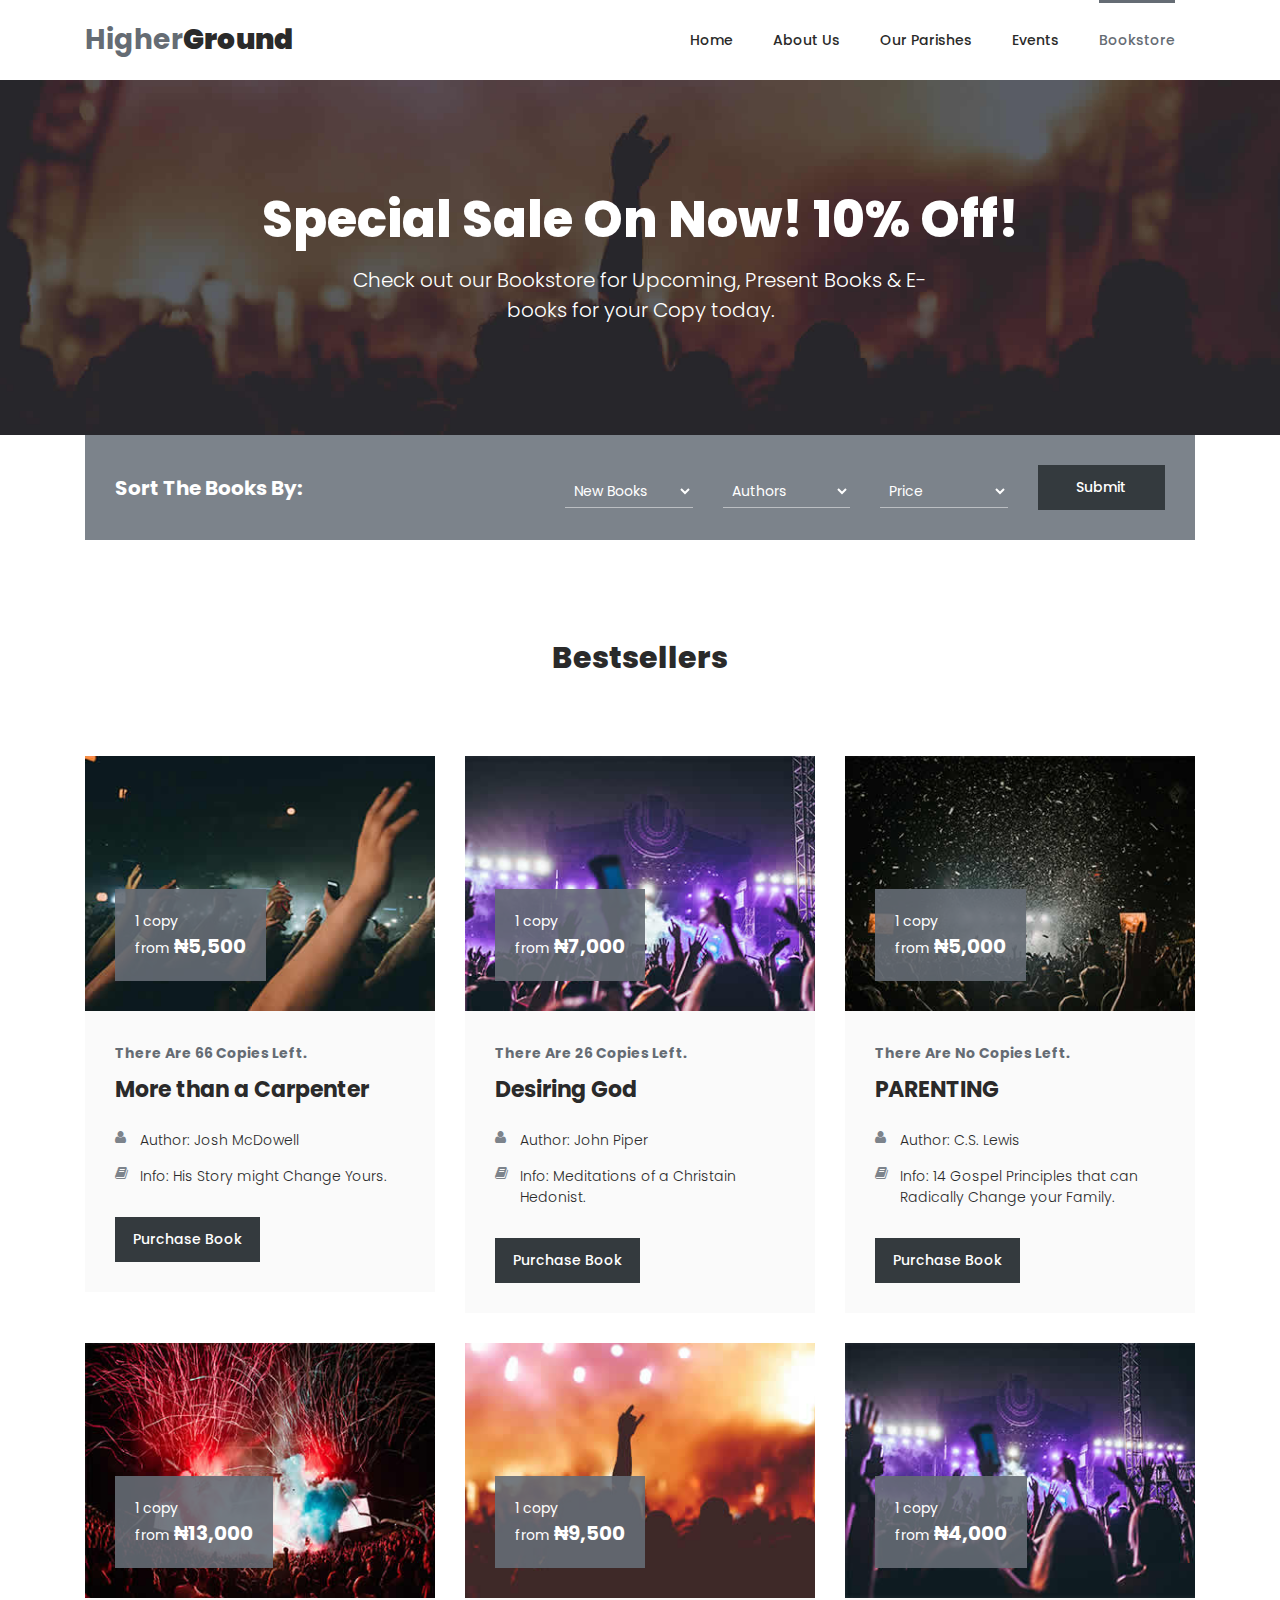
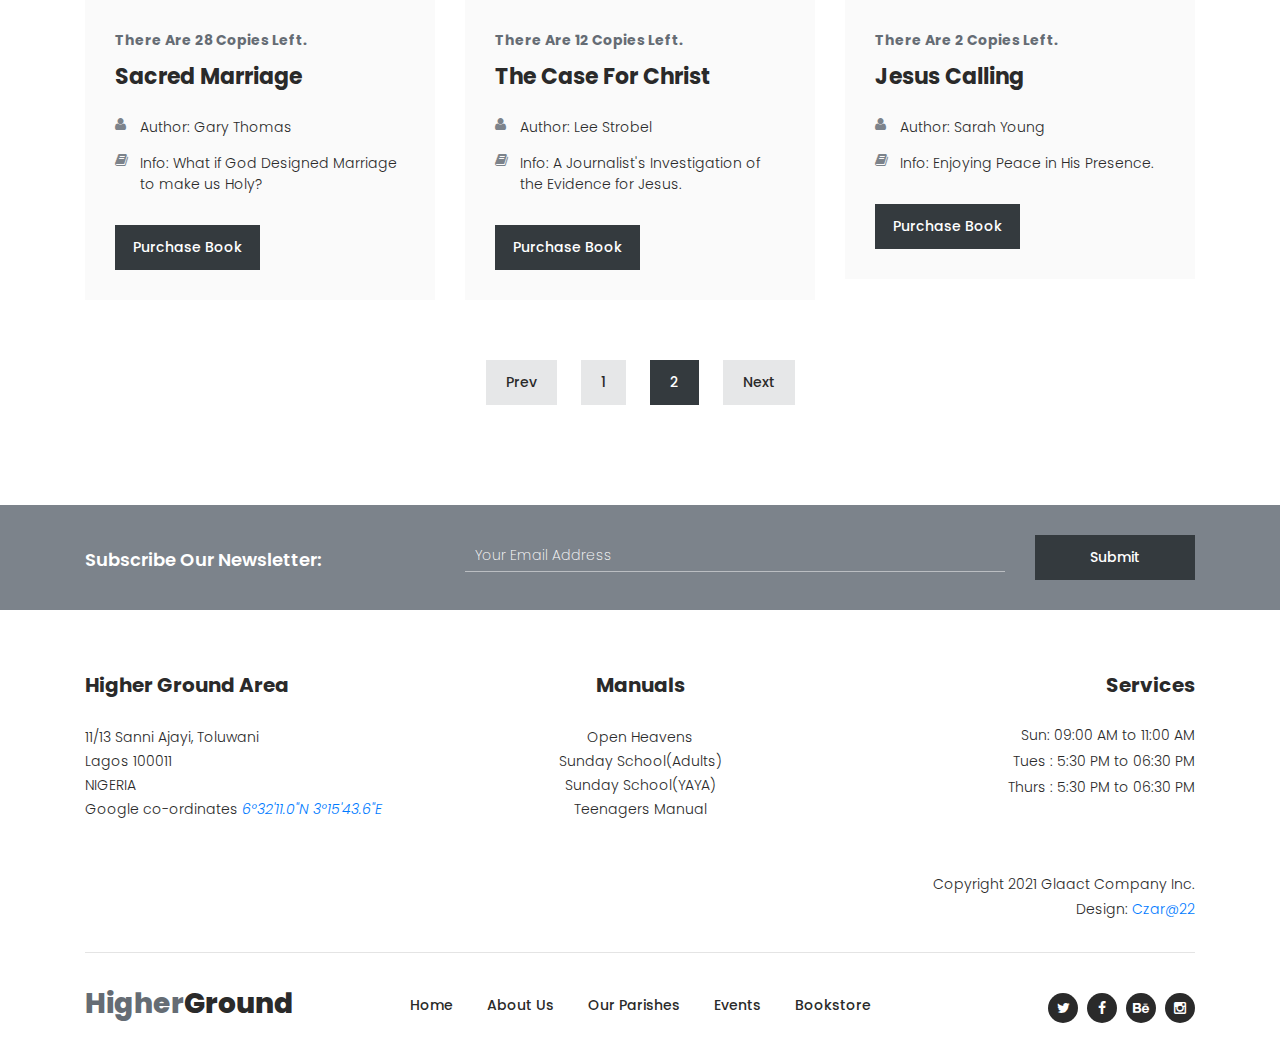
<file: ticket-2.html>
<!DOCTYPE html>
<html lang="en">

  <head>

    <meta charset="utf-8">
    <meta name="viewport" content="width=device-width, initial-scale=1, shrink-to-fit=no">
    <meta name="description" content="">
    <meta name="author" content="Tooplate">
    <link href="https://fonts.googleapis.com/css?family=Poppins:100,100i,200,200i,300,300i,400,400i,500,500i,600,600i,700,700i,800,800i,900,900i&display=swap" rel="stylesheet">

    <title>HigherGround</title>


    <!-- Additional CSS Files -->
    <link rel="stylesheet" type="text/css" href="assets/css/bootstrap.min.css">

    <link rel="stylesheet" type="text/css" href="assets/css/font-awesome.css">

    <link rel="stylesheet" type="text/css" href="assets/css/owl-carousel.css">

    <link rel="stylesheet" href="assets/css/tooplate-artxibition.css">
<!--

Tooplate 2125 ArtXibition

https://www.tooplate.com/view/2125-artxibition

-->
    </head>
    
    <body>
    
    <!-- ***** Preloader Start ***** -->
    <div id="js-preloader" class="js-preloader">
      <div class="preloader-inner">
        <span class="dot"></span>
        <div class="dots">
          <span></span>
          <span></span>
          <span></span>
        </div>
      </div>
    </div>
    <!-- ***** Preloader End ***** -->
    
      <!-- ***** Pre HEader ***** -->
    <!-- <div class="pre-header">
        <div class="container">
            <div class="row">
                <div class="col-lg-6 col-sm-6">
                    <span>Hey! The Show is Starting in 15 Days.</span>
                </div>
                <div class="col-lg-6 col-sm-6">
                    <div class="text-button">
                        <a href="rent-venue.html">Contact Us Now! <i class="fa fa-arrow-right"></i></a>
                    </div>
                </div>
            </div>
        </div>
    </div> -->
    
    <!-- ***** Header Area Start ***** -->
    <header class="header-area header-sticky">
        <div class="container">
            <div class="row">
                <div class="col-12">
                    <nav class="main-nav">
                        <!-- ***** Logo Start ***** -->
                        <a href="index.html" class="logo">Higher<em>Ground</em></a>
                        <!-- ***** Logo End ***** -->
                        <!-- ***** Menu Start ***** -->
                        <ul class="nav">
                            <li><a href="index.html" >Home</a></li>
                            <li><a href="about.html" >About Us</a></li>
                            <li><a href="rent-venue.html">Our Parishes</a></li>
                            <li><a href="shows-events.html">Events</a></li> 
                            <li><a href="tickets.html"  class="active">Bookstore</a></li> 
                        </ul>        
                        <a class='menu-trigger'>
                            <span>Menu</span>
                        </a>
                        <!-- ***** Menu End ***** -->
                    </nav>
                </div>
            </div>
        </div>
    </header>
    <!-- ***** Header Area End ***** -->

    <!-- ***** About Us Page ***** -->
    <div class="page-heading-shows-events">
        <div class="container">
            <div class="row">
                <div class="col-lg-12">
                    <h2>Special Sale On Now! 10% Off!</h2>
                    <span>Check out our Bookstore for Upcoming, Present Books & E-books for your Copy today.</span>
                </div>
            </div>
        </div>
    </div>

    <div class="tickets-page">
        <div class="container">
            <div class="row">
                <div class="col-lg-12">
                    <div class="search-box">
                        <form id="subscribe" action="" method="get">
                            <div class="row">
                                <div class="col-lg-5">
                                    <div class="search-heading">
                                        <h4>Sort The Books By:</h4>
                                    </div>
                                </div>
                                <div class="col-lg-7">
                                    <div class="row">
                                        <div class="col-lg-3">
                                            <select value="month">
                                                <option value="" selected disabled>New Books</option>
                                                <option name="June" id="June">WINNER</option>
                                                <option name="July" id="July">HOLY SPIRIT</option>
                                                <option name="August" id="August">RAISING A STAR</option>
                                                <option name="September" id="September">Jesus: A Study</option>
                                            </select>
                                        </div>
                                        <div class="col-lg-3">
                                            <select value="location">
                                                <option value="" selected disabled>Authors</option>
                                                <option name="Brazil" id="Brazil">Yunus Sontan</option>
                                                <option name="Europe" id="Europe">Ajayi Emmanuel</option>
                                                <option name="US" id="US">Pst John E.</option>
                                                <option name="Asia" id="Asia">Santos Oladotun</option>
                                            </select>
                                        </div>
                                        <div class="col-lg-3">
                                            <select value="month">
                                                <option value="" selected disabled>Price</option>
                                                <option name="min" id="min"><span style="all: unset;">&#8358;</span>0 - <span style="all: unset;">&#8358;</span>1000</option>
                                                <option name="standard" id="standard"><span style="all: unset;">&#8358;</span>2000 - <span style="all: unset;">&#8358;</span>5000</option>
                                                <option name="hight" id="hight"><span style="all: unset;">&#8358;</span>5500 - <span style="all: unset;">&#8358;</span>10,000</option>
                                            </select>
                                        </div>
                                        <div class="col-lg-3">
                                            <fieldset>
                                            <button type="submit" id="form-submit" class="main-dark-button">Submit</button>
                                            </fieldset>
                                        </div>
                                    </div>
                                </div>
                            </div>
                        </form>
                    </div>
                </div>
                <div class="col-lg-12">
                    <div class="heading">
                        <h2>Bestsellers</h2>
                    </div>
                </div>
                <div class="col-lg-4">
                    <div class="ticket-item">
                        <div class="thumb">
                            <img src="assets/images/ticket-01.jpg" alt="">
                            <div class="price">
                                <span>1 copy<br>from <em><span style="all: unset;">&#8358;</span>5,500</em></span>
                            </div>
                        </div>
                        <div class="down-content">
                            <span>There Are 66 Copies Left.</span>
                            <h4>More than a Carpenter</h4>
                            <ul>
                                <li><i class="fa fa-user"></i> Author: Josh McDowell</li>
                                <li><i class="fa fa-book"></i> Info: His Story might Change Yours.</li>
                            </ul>
                            <div class="main-dark-button">
                                <a href="ticket-details.html">Purchase Book</a>
                            </div>
                        </div>
                    </div>
                </div>
                <div class="col-lg-4">
                    <div class="ticket-item">
                        <div class="thumb">
                            <img src="assets/images/ticket-02.jpg" alt="">
                            <div class="price">
                                <span>1 copy<br>from <em><span style="all: unset;">&#8358;</span>7,000</em></span>
                            </div>
                        </div>
                        <div class="down-content">
                            <span>There Are 26 Copies Left.</span>
                            <h4>Desiring God</h4>
                            <ul>
                                <li><i class="fa fa-user"></i> Author: John Piper</li>
                                <li><i class="fa fa-book"></i> Info: Meditations of a Christain Hedonist.</li>
                            </ul>
                            <div class="main-dark-button">
                                <a href="ticket-details.html">Purchase Book</a>
                            </div>
                        </div>
                    </div>
                </div>
                <div class="col-lg-4">
                    <div class="ticket-item">
                        <div class="thumb">
                            <img src="assets/images/ticket-03.jpg" alt="">
                            <div class="price">
                                <span>1 copy<br>from <em><span style="all: unset;">&#8358;</span>5,000</em></span>
                            </div>
                        </div>
                        <div class="down-content">
                            <span>There Are No Copies Left.</span>
                            <h4>PARENTING</h4>
                            <ul>
                                <li><i class="fa fa-user"></i> Author: C.S. Lewis</li>
                                <li><i class="fa fa-book"></i> Info: 14 Gospel Principles that can Radically Change your Family.</li>
                            </ul>
                            <div class="main-dark-button">
                                <a href="ticket-details.html">Purchase Book</a>
                            </div>
                        </div>
                    </div>
                </div>
                <div class="col-lg-4">
                    <div class="ticket-item">
                        <div class="thumb">
                            <img src="assets/images/ticket-04.jpg" alt="">
                            <div class="price">
                                <span>1 copy<br>from <em><span style="all: unset;">&#8358;</span>13,000</em></span>
                            </div>
                        </div>
                        <div class="down-content">
                            <span>There Are 28 Copies Left.</span>
                            <h4>Sacred Marriage</h4>
                            <ul>
                                <li><i class="fa fa-user"></i> Author: Gary Thomas</li>
                                <li><i class="fa fa-book"></i> Info: What if God Designed Marriage to make us Holy?</li>
                            </ul>
                            <div class="main-dark-button">
                                <a href="ticket-details.html">Purchase Book</a>
                            </div>
                        </div>
                    </div>
                </div>
                <div class="col-lg-4">
                    <div class="ticket-item">
                        <div class="thumb">
                            <img src="assets/images/ticket-05.jpg" alt="">
                            <div class="price">
                                <span>1 copy<br>from <em><span style="all: unset;">&#8358;</span>9,500</em></span>
                            </div>
                        </div>
                        <div class="down-content">
                            <span>There Are 12 Copies Left.</span>
                            <h4>The Case For Christ</h4>
                            <ul>
                                <li><i class="fa fa-user"></i> Author: Lee Strobel</li>
                                <li><i class="fa fa-book"></i> Info: A Journalist's Investigation of the Evidence for Jesus.</li>
                            </ul>
                            <div class="main-dark-button">
                                <a href="ticket-details.html">Purchase Book</a>
                            </div>
                        </div>
                    </div>
                </div>
                <div class="col-lg-4">
                    <div class="ticket-item">
                        <div class="thumb">
                            <img src="assets/images/ticket-06.jpg" alt="">
                            <div class="price">
                                <span>1 copy<br>from <em><span style="all: unset;">&#8358;</span>4,000</em></span>
                            </div>
                        </div>
                        <div class="down-content">
                            <span>There Are 2 Copies Left.</span>
                            <h4>Jesus Calling</h4>
                            <ul>
                                <li><i class="fa fa-user"></i> Author: Sarah Young</li>
                                <li><i class="fa fa-book"></i> Info: Enjoying Peace in His Presence.</li>
                            </ul>
                            <div class="main-dark-button">
                                <a href="ticket-details.html">Purchase Book</a>
                            </div>
                        </div>
                    </div>
                </div>
                <div class="col-lg-12">
                    <div class="pagination">
                        <ul>
                            <li><a href="#">Prev</a></li>
                            <li><a href="tickets.html">1</a></li>
                            <li class="active"><a href="#">2</a></li>
                            <li><a href="#">Next</a></li>
                        </ul>
                    </div>
                </div>
            </div>
        </div>
    </div>


    <!-- *** Subscribe *** -->
    <div class="subscribe">
        <div class="container">
            <div class="row">
                <div class="col-lg-4">
                    <h4>Subscribe Our Newsletter:</h4>
                </div>
                <div class="col-lg-8">
                    <form id="subscribe" action="" method="get">
                        <div class="row">
                          <div class="col-lg-9">
                            <fieldset>
                              <input name="email" type="text" id="email" pattern="[^ @]*@[^ @]*" placeholder="Your Email Address" required="">
                            </fieldset>
                          </div>
                          <div class="col-lg-3">
                            <fieldset>
                              <button type="submit" id="form-submit" class="main-dark-button">Submit</button>
                            </fieldset>
                          </div>
                        </div>
                    </form>
                </div>
            </div>
        </div>
    </div>

    <!-- *** Footer *** -->
    <footer>
        <div class="container">
            <div class="row">
                 <div class="col-lg-4">
                    <div class="address">
                        <h4>Higher Ground Area</h4>
                        <span>11/13 Sanni Ajayi, Toluwani<br>Lagos 100011<br>NIGERIA</span>
                        <p>Google co-ordinates <a target=”_blank” href="https://www.google.com/maps/place/6.53639999391349, 3.2621009530481246"><em>6°32'11.0"N 3°15'43.6"E</em></a></p>
                    </div>
                </div>
                <div class="col-lg-4">
                    <div class="links">
                        <h4>Manuals</h4>
                        <ul>
                            <li><a target=”_blank” href="https://www.openheavensdaily.com/2024">Open Heavens</a></li>
                            <li><a target=”_blank” href="https://rccgonline.org/rccg-sunday-school-manual/">Sunday School(Adults)</a></li>
                            <li><a target=”_blank” href="https://rccgonline.org/rccg-yaya-sunday-school/">Sunday School(YAYA)</a></li>
                            <li><a target=”_blank” href="#">Teenagers Manual</a></li>
                            <!-- <li><a href="#"></a></li> -->
                        </ul>
                    </div>
                </div>
                <div class="col-lg-4">
                    <div class="hours">
                        <h4>Services</h4>
                        <ul>
                            <li>Sun: 09:00 AM to 11:00 AM</li>
                            <li>Tues : 5:30 PM to 06:30 PM</li>
                            <li>Thurs : 5:30 PM to 06:30 PM</li>
                        </ul>
                    </div>
                </div>
                <div class="col-lg-12">
                    <div class="under-footer">
                        <div class="row">
                            <div class="col-lg-6 col-sm-6">
                                <!-- <p>São Conrado, Rio de Janeiro</p> -->
                            </div>
                            <div class="col-lg-6 col-sm-6">
                                <p class="copyright">Copyright 2021 Glaact Company Inc.
                    
                                <br>Design: <a rel="nofollow" href="https://www.tooplate.com" target="_parent">Czar@22</a></p>
                            </div>
                        </div>
                    </div>
                </div>
                <div class="col-lg-12">
                    <div class="sub-footer">
                        <div class="row">
                            <div class="col-lg-3">
                                <div class="logo"><span>Higher<em>Ground</em></span></div>
                            </div>
                            <div class="col-lg-6">
                                <div class="menu">
                                    <ul>
                                        <li><a href="index.html" class="active">Home</a></li>
                                        <li><a href="about.html">About Us</a></li>
                                        <li><a href="rent-venue.html">Our Parishes</a></li>
                                        <li><a href="shows-events.html">Events</a></li> 
                                        <li><a href="tickets.html">Bookstore</a></li>
                                    </ul>
                                </div>
                            </div>
                            <div class="col-lg-3">
                                <div class="social-links">
                                    <ul>
                                        <li><a href="#"><i class="fa fa-twitter"></i></a></li>
                                        <li><a href="#"><i class="fa fa-facebook"></i></a></li>
                                        <li><a href="#"><i class="fa fa-behance"></i></a></li>
                                        <li><a href="#"><i class="fa fa-instagram"></i></a></li>
                                    </ul>
                                </div>
                            </div>
                        </div>
                    </div>
                </div>
            </div>
        </div>
    </footer>

    <!-- jQuery -->
    <script src="assets/js/jquery-2.1.0.min.js"></script>

    <!-- Bootstrap -->
    <script src="assets/js/popper.js"></script>
    <script src="assets/js/bootstrap.min.js"></script>

    <!-- Plugins -->
    <script src="assets/js/scrollreveal.min.js"></script>
    <script src="assets/js/waypoints.min.js"></script>
    <script src="assets/js/jquery.counterup.min.js"></script>
    <script src="assets/js/imgfix.min.js"></script> 
    <script src="assets/js/mixitup.js"></script> 
    <script src="assets/js/accordions.js"></script>
    <script src="assets/js/owl-carousel.js"></script>
    
    <!-- Global Init -->
    <script src="assets/js/custom.js"></script>

  </body>
</html>
</file>
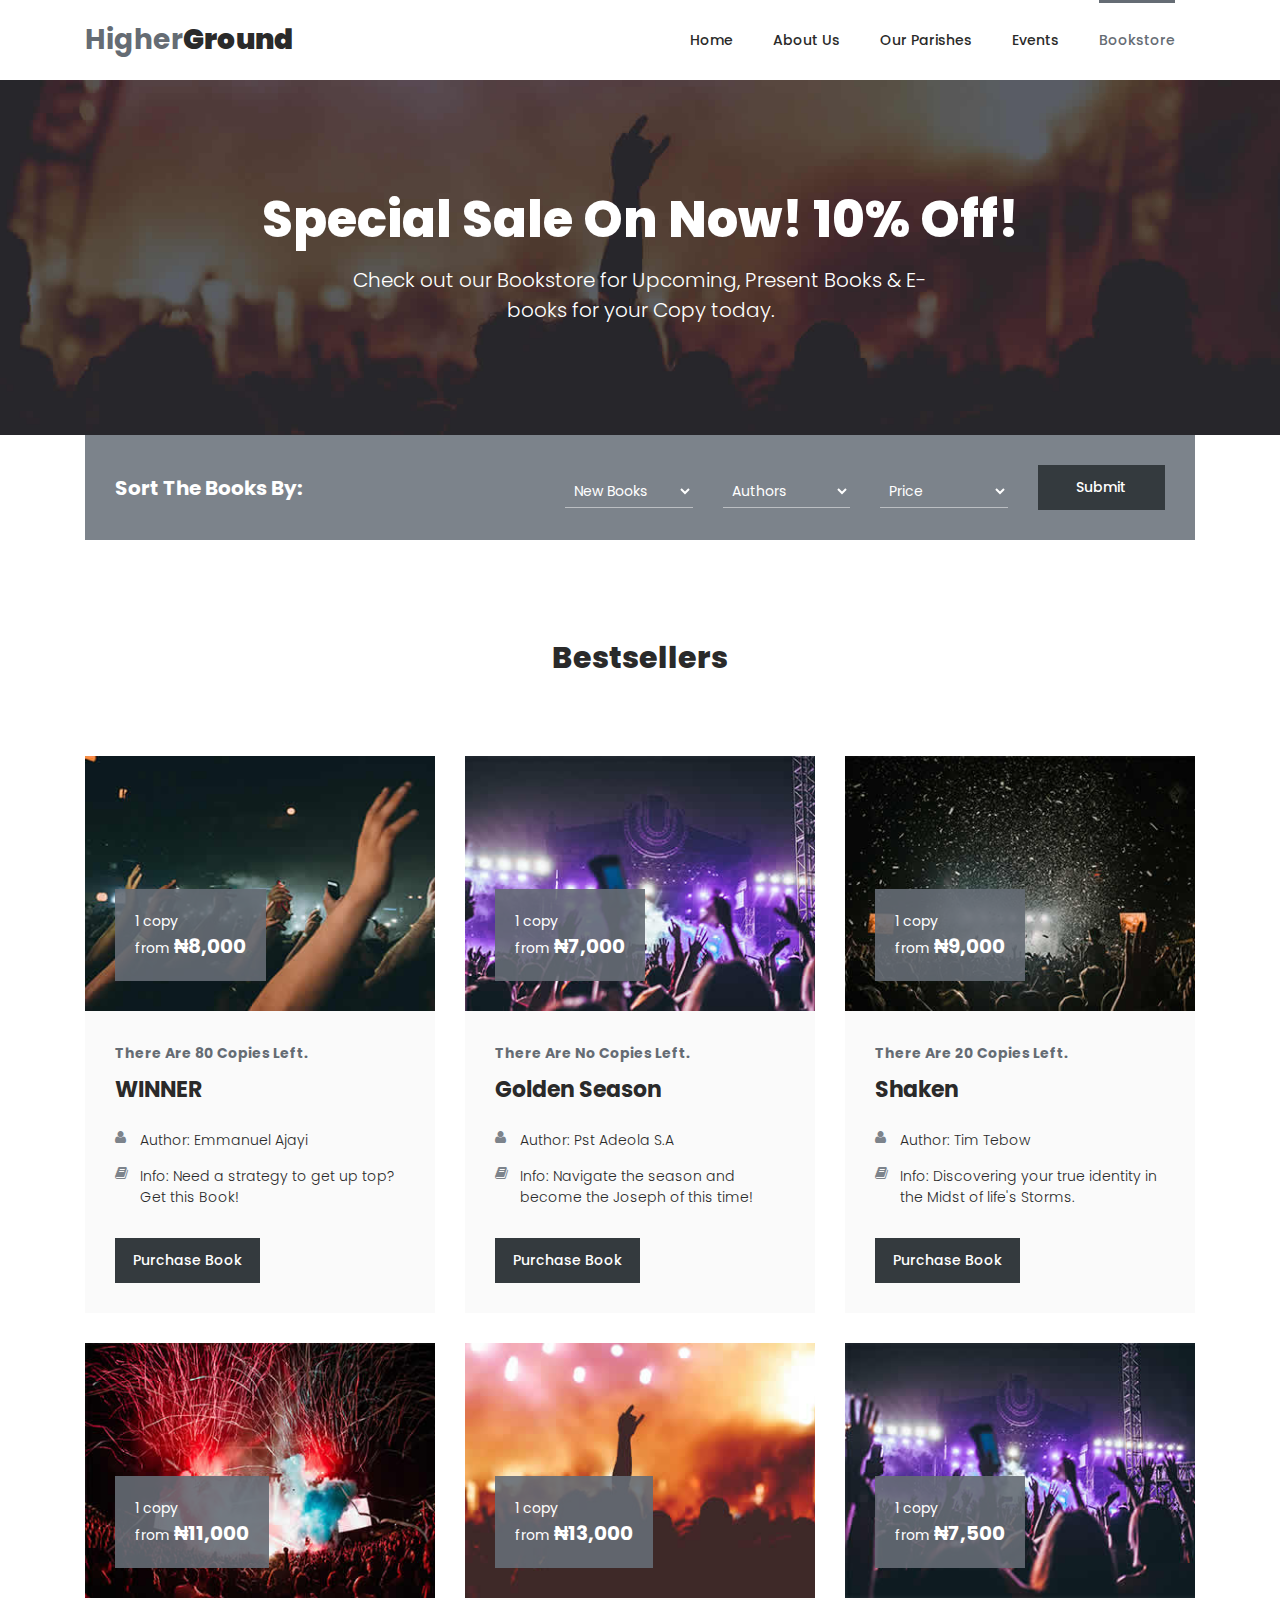
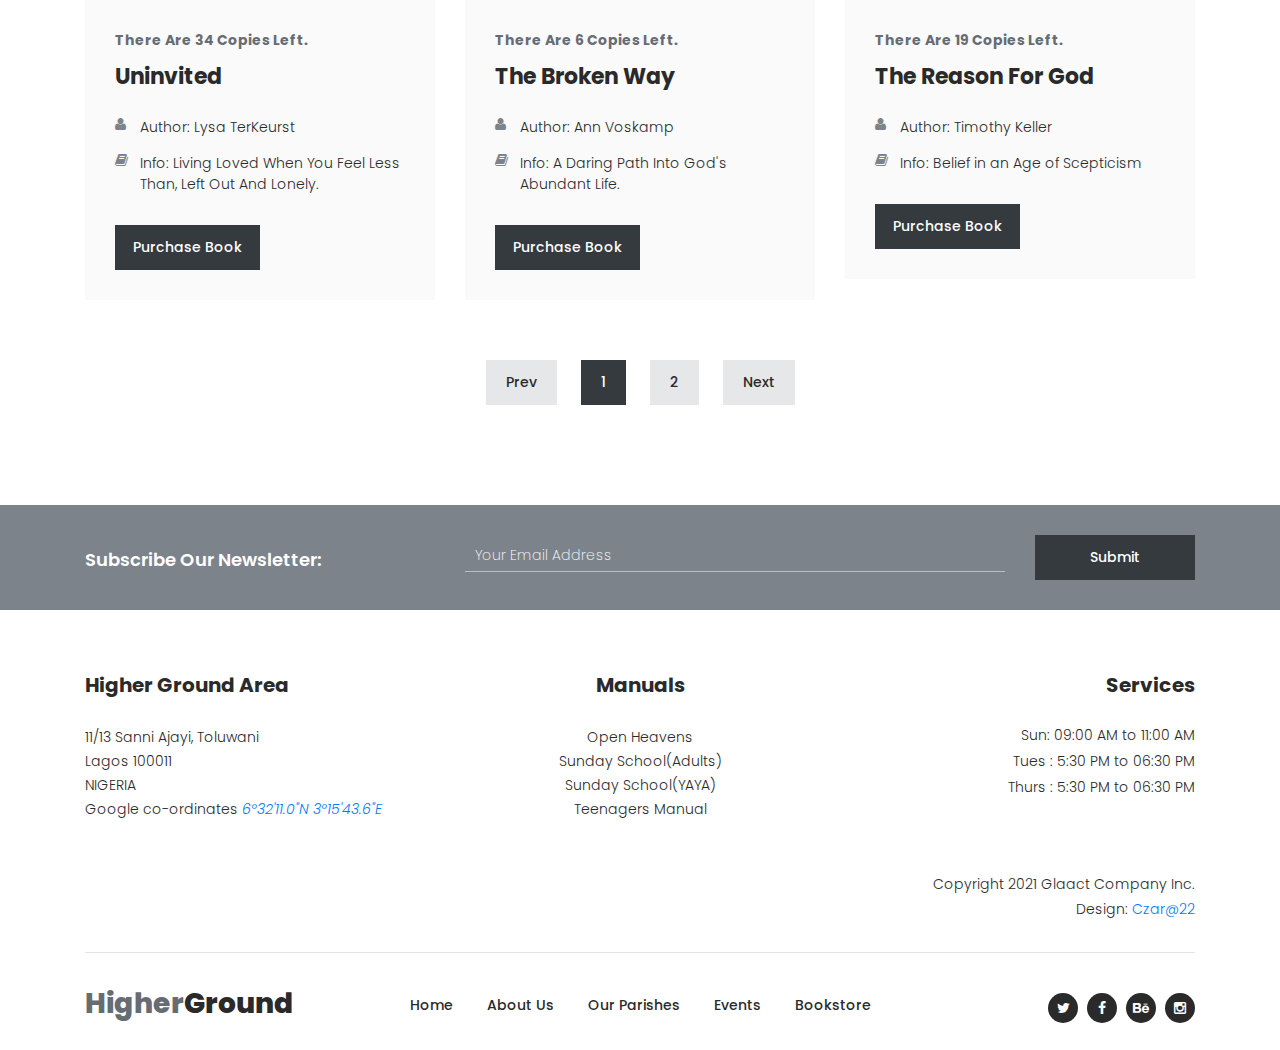
<file: tickets.html>
<!DOCTYPE html>
<html lang="en">

  <head>

    <meta charset="utf-8">
    <meta name="viewport" content="width=device-width, initial-scale=1, shrink-to-fit=no">
    <meta name="description" content="">
    <meta name="author" content="Tooplate">
    <link href="https://fonts.googleapis.com/css?family=Poppins:100,100i,200,200i,300,300i,400,400i,500,500i,600,600i,700,700i,800,800i,900,900i&display=swap" rel="stylesheet">

    <title>HigherGround</title>


    <!-- Additional CSS Files -->
    <link rel="stylesheet" type="text/css" href="assets/css/bootstrap.min.css">

    <link rel="stylesheet" type="text/css" href="assets/css/font-awesome.css">

    <link rel="stylesheet" type="text/css" href="assets/css/owl-carousel.css">

    <link rel="stylesheet" href="assets/css/tooplate-artxibition.css">
<!--

Tooplate 2125 ArtXibition

https://www.tooplate.com/view/2125-artxibition

-->
    </head>
    
    <body>
    
    <!-- ***** Preloader Start ***** -->
    <div id="js-preloader" class="js-preloader">
      <div class="preloader-inner">
        <span class="dot"></span>
        <div class="dots">
          <span></span>
          <span></span>
          <span></span>
        </div>
      </div>
    </div>
    <!-- ***** Preloader End ***** -->
    
      <!-- ***** Pre HEader ***** -->
    <!-- <div class="pre-header">
        <div class="container">
            <div class="row">
                <div class="col-lg-6 col-sm-6">
                    <span>Hey! The Show is Starting in 15 Days.</span>
                </div>
                <div class="col-lg-6 col-sm-6">
                    <div class="text-button">
                        <a href="rent-venue.html">Contact Us Now! <i class="fa fa-arrow-right"></i></a>
                    </div>
                </div>
            </div>
        </div>
    </div> -->
    
    <!-- ***** Header Area Start ***** -->
    <header class="header-area header-sticky">
        <div class="container">
            <div class="row">
                <div class="col-12">
                    <nav class="main-nav">
                        <!-- ***** Logo Start ***** -->
                        <a href="index.html" class="logo">Higher<em>Ground</em></a>
                        <!-- ***** Logo End ***** -->
                        <!-- ***** Menu Start ***** -->
                        <ul class="nav">
                            <li><a href="index.html" >Home</a></li>
                            <li><a href="about.html" >About Us</a></li>
                            <li><a href="rent-venue.html">Our Parishes</a></li>
                            <li><a href="shows-events.html">Events</a></li> 
                            <li><a href="tickets.html"  class="active">Bookstore</a></li> 
                        </ul>        
                        <a class='menu-trigger'>
                            <span>Menu</span>
                        </a>
                        <!-- ***** Menu End ***** -->
                    </nav>
                </div>
            </div>
        </div>
    </header>
    <!-- ***** Header Area End ***** -->

    <!-- ***** About Us Page ***** -->
    <div class="page-heading-shows-events">
        <div class="container">
            <div class="row">
                <div class="col-lg-12">
                    <h2>Special Sale On Now! 10% Off!</h2>
                    <span>Check out our Bookstore for Upcoming, Present Books & E-books for your Copy today.</span>
                </div>
            </div>
        </div>
    </div>

    <div class="tickets-page">
        <div class="container">
            <div class="row">
                <div class="col-lg-12">
                    <div class="search-box">
                        <form id="subscribe" action="" method="get">
                            <div class="row">
                                <div class="col-lg-5">
                                    <div class="search-heading">
                                        <h4>Sort The Books By:</h4>
                                    </div>
                                </div>
                                <div class="col-lg-7">
                                    <div class="row">
                                        <div class="col-lg-3">
                                            <select value="month">
                                                <option value="" selected disabled>New Books</option>
                                                <option name="June" id="June">WINNER</option>
                                                <option name="July" id="July">HOLY SPIRIT</option>
                                                <option name="August" id="August">RAISING A STAR</option>
                                                <option name="September" id="September">Jesus: A Study</option>
                                            </select>
                                        </div>
                                        <div class="col-lg-3">
                                            <select value="location">
                                                <option value="" selected disabled>Authors</option>
                                                <option name="Brazil" id="Brazil">Yunus Sontan</option>
                                                <option name="Europe" id="Europe">Ajayi Emmanuel</option>
                                                <option name="US" id="US">Pst John E.</option>
                                                <option name="Asia" id="Asia">Santos Oladotun</option>
                                            </select>
                                        </div>
                                        <div class="col-lg-3">
                                            <select value="month">
                                                <option value="" selected disabled>Price</option>
                                                <option name="min" id="min"><span style="all: unset;">&#8358;</span>0 - <span style="all: unset;">&#8358;</span>1000</option>
                                                <option name="standard" id="standard"><span style="all: unset;">&#8358;</span>2000 - <span style="all: unset;">&#8358;</span>5000</option>
                                                <option name="hight" id="hight"><span style="all: unset;">&#8358;</span>5500 - <span style="all: unset;">&#8358;</span>10,000</option>
                                            </select>
                                        </div>
                                        <div class="col-lg-3">
                                            <fieldset>
                                            <button type="submit" id="form-submit" class="main-dark-button">Submit</button>
                                            </fieldset>
                                        </div>
                                    </div>
                                </div>
                            </div>
                        </form>
                    </div>
                </div>
                <div class="col-lg-12">
                    <div class="heading">
                        <h2>Bestsellers</h2>
                    </div>
                </div>
                <div class="col-lg-4">
                    <div class="ticket-item">
                        <div class="thumb">
                            <img src="assets/images/ticket-01.jpg" alt="">
                            <div class="price">
                                <span>1 copy<br>from <em><span style="all: unset;">&#8358;</span>8,000</em></span>
                            </div>
                        </div>
                        <div class="down-content">
                            <span>There Are 80 Copies Left.</span>
                            <h4>WINNER</h4>
                            <ul>
                                <li><i class="fa fa-user"></i> Author: Emmanuel Ajayi</li>
                                <li><i class="fa fa-book"></i> Info: Need a strategy to get up top? Get this Book!</li>
                            </ul>
                            <div class="main-dark-button">
                                <a href="books/ticket-details.html">Purchase Book</a>
                            </div>
                        </div>
                    </div>
                </div>
                <div class="col-lg-4">
                    <div class="ticket-item">
                        <div class="thumb">
                            <img src="assets/images/ticket-02.jpg" alt="">
                            <div class="price">
                                <span>1 copy<br>from <em><span style="all: unset;">&#8358;</span>7,000</em></span>
                            </div>
                        </div>
                        <div class="down-content">
                            <span>There Are No Copies Left.</span>
                            <h4>Golden Season</h4>
                            <ul>
                                <li><i class="fa fa-user"></i> Author: Pst Adeola S.A</li>
                                <li><i class="fa fa-book"></i> Info: Navigate the season and become the Joseph of this time!</li>
                            </ul>
                            <div class="main-dark-button">
                                <a href="books/ticket-details2.html">Purchase Book</a>
                            </div>
                        </div>
                    </div>
                </div>
                <div class="col-lg-4">
                    <div class="ticket-item">
                        <div class="thumb">
                            <img src="assets/images/ticket-03.jpg" alt="">
                            <div class="price">
                                <span>1 copy<br>from <em><span style="all: unset;">&#8358;</span>9,000</em></span>
                            </div>
                        </div>
                        <div class="down-content">
                            <span>There Are 20 Copies Left.</span>
                            <h4>Shaken</h4>
                            <ul>
                                <li><i class="fa fa-user"></i> Author: Tim Tebow</li>
                                <li><i class="fa fa-book"></i> Info: Discovering your true identity in the Midst of life's Storms.</li>
                            </ul>
                            <div class="main-dark-button">
                                <a href="books/ticket-details3.html">Purchase Book</a>
                            </div>
                        </div>
                    </div>
                </div>
                <div class="col-lg-4">
                    <div class="ticket-item">
                        <div class="thumb">
                            <img src="assets/images/ticket-04.jpg" alt="">
                            <div class="price">
                                <span>1 copy<br>from <em><span style="all: unset;">&#8358;</span>11,000</em></span>
                            </div>
                        </div>
                        <div class="down-content">
                            <span>There Are 34 Copies Left.</span>
                            <h4>Uninvited</h4>
                            <ul>
                                <li><i class="fa fa-user"></i> Author: Lysa TerKeurst</li>
                                <li><i class="fa fa-book"></i> Info: Living Loved When You Feel Less Than, Left Out And Lonely.</li>
                            </ul>
                            <div class="main-dark-button">
                                <a href="books/ticket-details4.html">Purchase Book</a>
                            </div>
                        </div>
                    </div>
                </div>
                <div class="col-lg-4">
                    <div class="ticket-item">
                        <div class="thumb">
                            <img src="assets/images/ticket-05.jpg" alt="">
                            <div class="price">
                                <span>1 copy<br>from <em><span style="all: unset;">&#8358;</span>13,000</em></span>
                            </div>
                        </div>
                        <div class="down-content">
                            <span>There Are 6 Copies Left.</span>
                            <h4>The Broken Way</h4>
                            <ul>
                                <li><i class="fa fa-user"></i> Author: Ann Voskamp</li>
                                <li><i class="fa fa-book"></i> Info: A Daring Path Into God's Abundant Life.</li>
                            </ul>
                            <div class="main-dark-button">
                                <a href="books/ticket-details5.html">Purchase Book</a>
                            </div>
                        </div>
                    </div>
                </div>
                <div class="col-lg-4">
                    <div class="ticket-item">
                        <div class="thumb">
                            <img src="assets/images/ticket-06.jpg" alt="">
                            <div class="price">
                                <span>1 copy<br>from <em><span style="all: unset;">&#8358;</span>7,500</em></span>
                            </div>
                        </div>
                        <div class="down-content">
                            <span>There Are 19 Copies Left.</span>
                            <h4>The Reason For God</h4>
                            <ul>
                                <li><i class="fa fa-user"></i> Author: Timothy Keller</li>
                                <li><i class="fa fa-book"></i> Info: Belief in an Age of Scepticism</li>
                            </ul>
                            <div class="main-dark-button">
                                <a href="books/ticket-details6.html">Purchase Book</a>
                            </div>
                        </div>
                    </div>
                </div>
                <div class="col-lg-12">
                    <div class="pagination">
                        <ul>
                            <li><a href="#">Prev</a></li>
                            <li class="active"><a href="#">1</a></li>
                            <li><a href="ticket-2.html">2</a></li>
                            <li><a href="#">Next</a></li>
                        </ul>
                    </div>
                </div>
            </div>
        </div>
    </div>


    <!-- *** Subscribe *** -->
    <div class="subscribe">
        <div class="container">
            <div class="row">
                <div class="col-lg-4">
                    <h4>Subscribe Our Newsletter:</h4>
                </div>
                <div class="col-lg-8">
                    <form id="subscribe" action="" method="get">
                        <div class="row">
                          <div class="col-lg-9">
                            <fieldset>
                              <input name="email" type="text" id="email" pattern="[^ @]*@[^ @]*" placeholder="Your Email Address" required="">
                            </fieldset>
                          </div>
                          <div class="col-lg-3">
                            <fieldset>
                              <button type="submit" id="form-submit" class="main-dark-button">Submit</button>
                            </fieldset>
                          </div>
                        </div>
                    </form>
                </div>
            </div>
        </div>
    </div>

    <!-- *** Footer *** -->
    <footer>
        <div class="container">
            <div class="row">
                <div class="col-lg-4">
                    <div class="address">
                        <h4>Higher Ground Area</h4>
                        <span>11/13 Sanni Ajayi, Toluwani<br>Lagos 100011<br>NIGERIA</span>
                        <p>Google co-ordinates <a target=”_blank” href="https://www.google.com/maps/place/6.53639999391349, 3.2621009530481246"><em>6°32'11.0"N 3°15'43.6"E</em></a></p>
                    </div>
                </div>
                <div class="col-lg-4">
                    <div class="links">
                        <h4>Manuals</h4>
                        <ul>
                            <li><a target=”_blank” href="https://www.openheavensdaily.com/2024">Open Heavens</a></li>
                            <li><a target=”_blank” href="https://rccgonline.org/rccg-sunday-school-manual/">Sunday School(Adults)</a></li>
                            <li><a target=”_blank” href="https://rccgonline.org/rccg-yaya-sunday-school/">Sunday School(YAYA)</a></li>
                            <li><a target=”_blank” href="#">Teenagers Manual</a></li>
                            <!-- <li><a href="#"></a></li> -->
                        </ul>
                    </div>
                </div>
                <div class="col-lg-4">
                    <div class="hours">
                        <h4>Services</h4>
                        <ul>
                            <li>Sun: 09:00 AM to 11:00 AM</li>
                            <li>Tues : 5:30 PM to 06:30 PM</li>
                            <li>Thurs : 5:30 PM to 06:30 PM</li>
                        </ul>
                    </div>
                </div>
                <div class="col-lg-12">
                    <div class="under-footer">
                        <div class="row">
                            <div class="col-lg-6 col-sm-6">
                                <!-- <p>São Conrado, Rio de Janeiro</p> -->
                            </div>
                            <div class="col-lg-6 col-sm-6">
                                <p class="copyright">Copyright 2021 Glaact Company Inc.
                    
                                <br>Design: <a rel="nofollow" href="https://www.tooplate.com" target="_parent">Czar@22</a></p>
                            </div>
                        </div>
                    </div>
                </div>
                <div class="col-lg-12">
                    <div class="sub-footer">
                        <div class="row">
                            <div class="col-lg-3">
                                <div class="logo"><span>Higher<em>Ground</em></span></div>
                            </div>
                            <div class="col-lg-6">
                                <div class="menu">
                                    <ul>
                                        <li><a href="index.html" class="active">Home</a></li>
                                        <li><a href="about.html">About Us</a></li>
                                        <li><a href="rent-venue.html">Our Parishes</a></li>
                                        <li><a href="shows-events.html">Events</a></li> 
                                        <li><a href="tickets.html">Bookstore</a></li>
                                    </ul>
                                </div>
                            </div>
                            <div class="col-lg-3">
                                <div class="social-links">
                                    <ul>
                                        <li><a href="#"><i class="fa fa-twitter"></i></a></li>
                                        <li><a href="#"><i class="fa fa-facebook"></i></a></li>
                                        <li><a href="#"><i class="fa fa-behance"></i></a></li>
                                        <li><a href="#"><i class="fa fa-instagram"></i></a></li>
                                    </ul>
                                </div>
                            </div>
                        </div>
                    </div>
                </div>
            </div>
        </div>
    </footer>

    <!-- jQuery -->
    <script src="assets/js/jquery-2.1.0.min.js"></script>

    <!-- Bootstrap -->
    <script src="assets/js/popper.js"></script>
    <script src="assets/js/bootstrap.min.js"></script>

    <!-- Plugins -->
    <script src="assets/js/scrollreveal.min.js"></script>
    <script src="assets/js/waypoints.min.js"></script>
    <script src="assets/js/jquery.counterup.min.js"></script>
    <script src="assets/js/imgfix.min.js"></script> 
    <script src="assets/js/mixitup.js"></script> 
    <script src="assets/js/accordions.js"></script>
    <script src="assets/js/owl-carousel.js"></script>
    
    <!-- Global Init -->
    <script src="assets/js/custom.js"></script>

  </body>
</html>
</file>
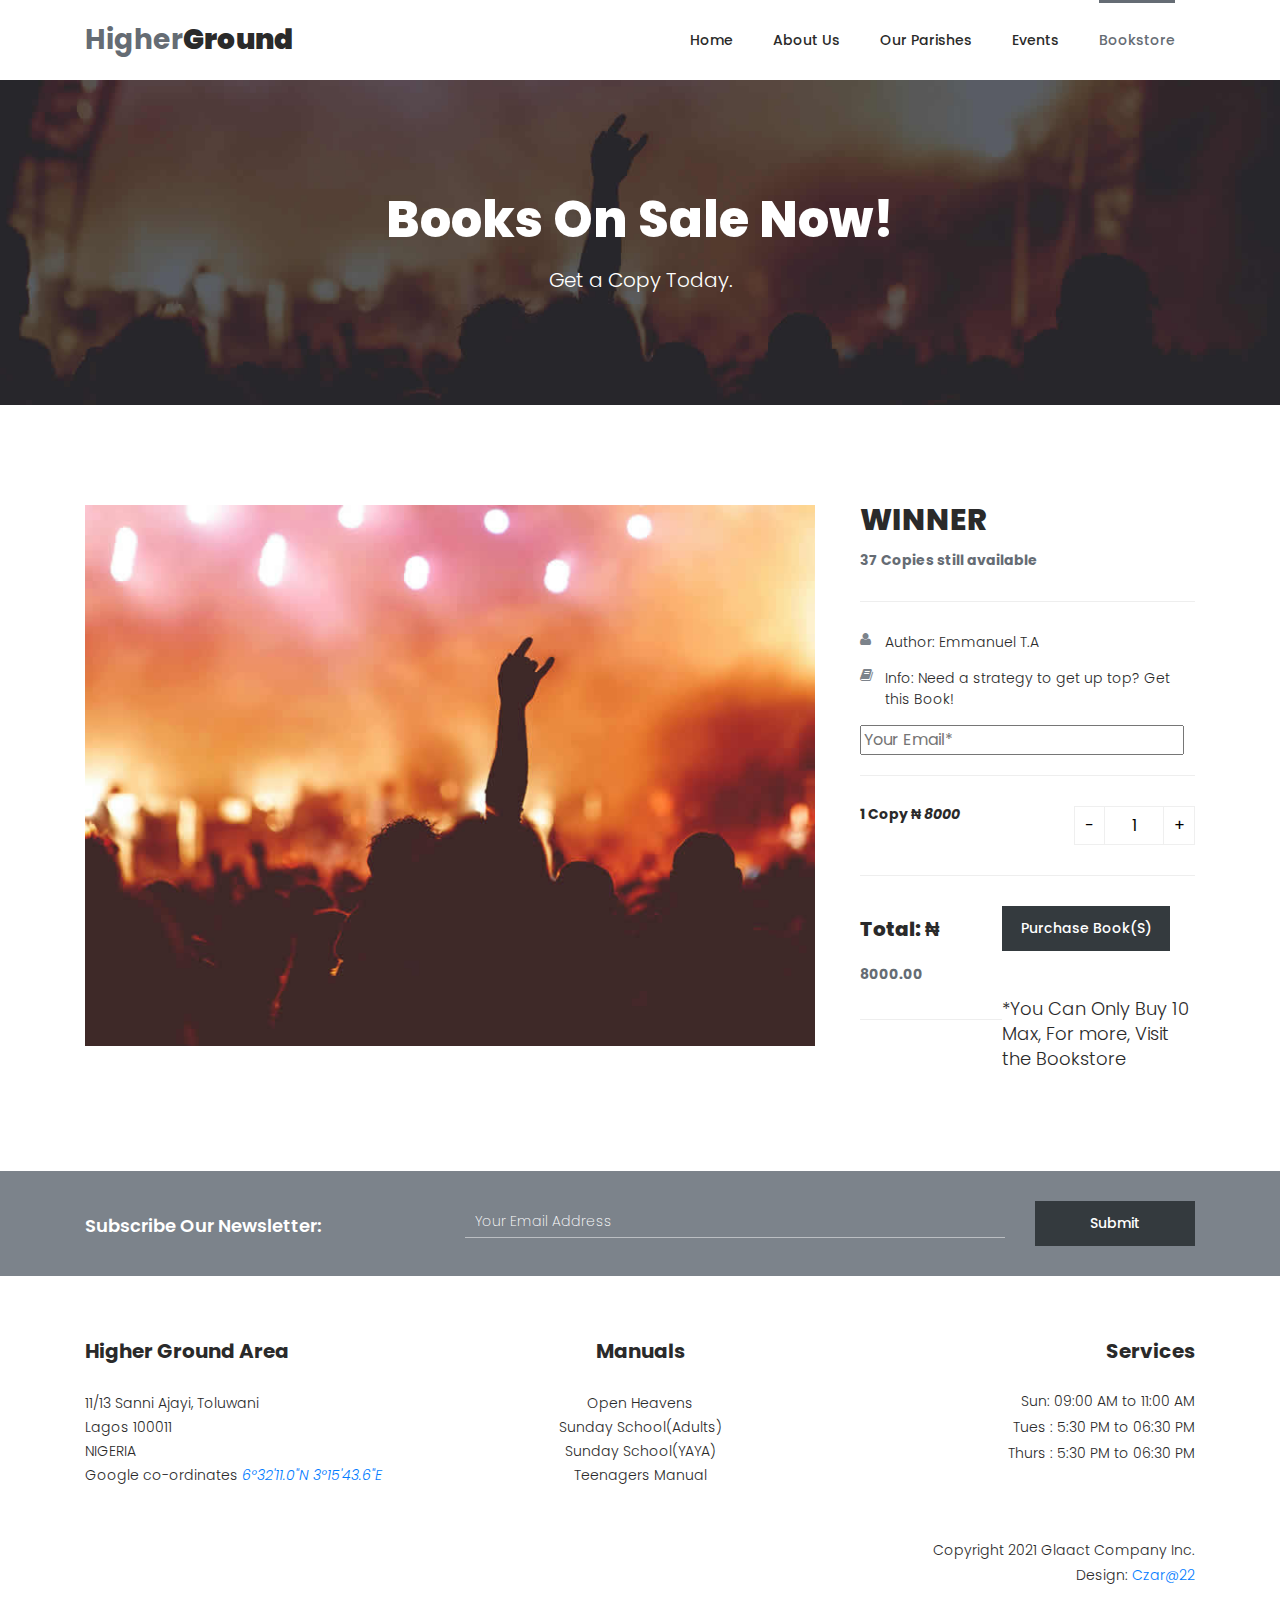
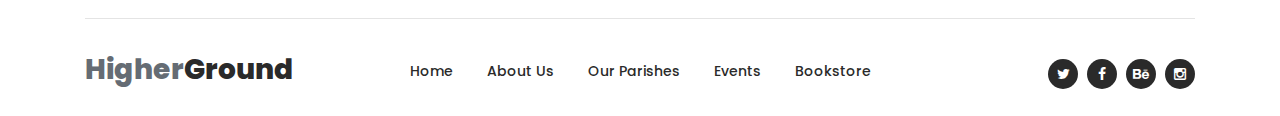
<file: books/ticket-details.html>
<!DOCTYPE html>
<html lang="en">

  <head>

    <meta charset="utf-8">
    <meta name="viewport" content="width=device-width, initial-scale=1, shrink-to-fit=no">
    <meta name="description" content="">
    <meta name="author" content="Tooplate">
    <link href="https://fonts.googleapis.com/css?family=Poppins:100,100i,200,200i,300,300i,400,400i,500,500i,600,600i,700,700i,800,800i,900,900i&display=swap" rel="stylesheet">

    <title>HigherGround</title>


    <!-- Additional CSS Files -->
    <link rel="stylesheet" type="text/css" href="../assets/css/bootstrap.min.css">

    <link rel="stylesheet" type="text/css" href="../assets/css/font-awesome.css">

    <link rel="stylesheet" type="text/css" href="../assets/css/owl-carousel.css">

    <link rel="stylesheet" href="../assets/css/tooplate-artxibition.css">
<!--

Tooplate 2125 ArtXibition

https://www.tooplate.com/view/2125-artxibition

-->
    </head>
    
    <body>
    
    <!-- ***** Preloader Start ***** -->
    <div id="js-preloader" class="js-preloader">
      <div class="preloader-inner">
        <span class="dot"></span>
        <div class="dots">
          <span></span>
          <span></span>
          <span></span>
        </div>
      </div>
    </div>
    <!-- ***** Preloader End ***** -->
    
    <!-- ***** Pre HEader ***** -->
    <!-- <div class="pre-header">
        <div class="container">
            <div class="row">
                <div class="col-lg-6 col-sm-6">
                    <span>Hey! The Show is Starting in 15 Days.</span>
                </div>
                <div class="col-lg-6 col-sm-6">
                    <div class="text-button">
                        <a href="rent-venue.html">Contact Us Now! <i class="fa fa-arrow-right"></i></a>
                    </div>
                </div>
            </div>
        </div>
    </div> -->
    
    <!-- ***** Header Area Start ***** -->
    <header class="header-area header-sticky">
        <div class="container">
            <div class="row">
                <div class="col-12">
                    <nav class="main-nav">
                        <!-- ***** Logo Start ***** -->
                        <a href="index.html" class="logo">Higher<em>Ground</em></a>
                        <!-- ***** Logo End ***** -->
                        <!-- ***** Menu Start ***** -->
                        <ul class="nav">
                            <li><a href="../index.html" >Home</a></li>
                            <li><a href="../about.html">About Us</a></li>
                            <li><a href="../rent-venue.html">Our Parishes</a></li>
                            <li><a href="../shows-events.html">Events</a></li> 
                            <li><a href="../tickets.html" class="active">Bookstore</a></li> 
                        </ul>        
                        <a class='menu-trigger'>
                            <span>Menu</span>
                        </a>
                        <!-- ***** Menu End ***** -->
                    </nav>
                </div>
            </div>
        </div>
    </header>
    <!-- ***** Header Area End ***** -->

    <!-- ***** About Us Page ***** -->
    <div class="page-heading-shows-events">
        <div class="container">
            <div class="row">
                <div class="col-lg-12">
                    <h2>Books On Sale Now!</h2>
                    <span>Get a Copy Today.</span>
                </div>
            </div>
        </div>
    </div>
    <form id="paymentForm">
        
    
    <div class="ticket-details-page">
        <div class="container">
            <div class="row">
                <div class="col-lg-8">
                    <div class="left-image">
                        <img src="../assets/images/ticket-details.jpg" alt="">
                    </div>

                </div>
                <div class="col-lg-4">
                    <div class="right-content">
                        <h4>WINNER</h4>
                        <span>37 Copies still available</span>
                        <ul>
                            <li><i class="fa fa-user"></i> Author: Emmanuel T.A</li>
                            <li><i class="fa fa-book"></i>Info: Need a strategy to get up top? Get this Book!</li>
                            <fieldset>
                                <input name="email" type="text" id="email" pattern="[^ @]*@[^ @]*" placeholder="Your Email*" required="">
                            </fieldset>
                        </ul>
                        <div class="quantity-content">
                            <div class="left-content">
                                <h6>1 Copy <span style="all: unset;">&#8358;</span> <em>8000</em></h6>
                                <!-- <p>  a Copy</p> -->
                            </div>
                            <div class="right-content">
                                <div class="quantity buttons_added">
                                    <input type="button" value="-" class="minus" id="decrease"><input type="number" step="1" min="1" max="10" name="quantity" value="1" title="Qty" class="input-text qty text" size="4" pattern="" inputmode="" id="quty"><input type="button" value="+" class="plus" id="increase">
                                </div>
                            </div>
                        </div>
                        <div class="total">
                            <h4>Total: <span style="all: unset;">&#8358;</span><span id="amount" >8000.00</span></h4>
                            <div>
                                <button style="display: inline-block;
                                                      font-size: 14px;
                                                      padding: 12px 18px;
                                                      background-color: #343a3e;
                                                      color: #fff;
                                                      cursor: pointer;
                                                      text-align: center;
                                                      font-weight: 500;
                                                      text-transform: capitalize;
                                                      transition: all .3s;
                                                      border: none;
                                                      outline: none;
                                                      width: 50%;" onclick="payWithPaystack()">Purchase Book(s)
                                </button>
                            </div>
                        </div>
                        <div class="warn">
                            <p>*You Can Only Buy 10 Max, For more, Visit the Bookstore</p>
                        </div>
                    </div>
                </div>
            </div>
        </div>
    </div>
    </form>


    <!-- *** Subscribe *** -->
    <div class="subscribe">
        <div class="container">
            <div class="row">
                <div class="col-lg-4">
                    <h4>Subscribe Our Newsletter:</h4>
                </div>
                <div class="col-lg-8">
                    <form id="subscribe" action="" method="get">
                        <div class="row">
                          <div class="col-lg-9">
                            <fieldset>
                              <input name="email" type="text" id="email" pattern="[^ @]*@[^ @]*" placeholder="Your Email Address" required="">
                            </fieldset>
                          </div>
                          <div class="col-lg-3">
                            <fieldset>
                              <button type="submit" id="form-submit" class="main-dark-button">Submit</button>
                            </fieldset>
                          </div>
                        </div>
                    </form>
                </div>
            </div>
        </div>
    </div>

    <!-- *** Footer *** -->
    <footer>
        <div class="container">
            <div class="row">
                <div class="col-lg-4">
                    <div class="address">
                        <h4>Higher Ground Area</h4>
                        <span>11/13 Sanni Ajayi, Toluwani<br>Lagos 100011<br>NIGERIA</span>
                        <p>Google co-ordinates <a target=”_blank” href="https://www.google.com/maps/place/6.53639999391349, 3.2621009530481246"><em>6°32'11.0"N 3°15'43.6"E</em></a></p>
                    </div>
                </div>
                <div class="col-lg-4">
                    <div class="links">
                        <h4>Manuals</h4>
                        <ul>
                            <li><a target=”_blank” href="https://www.openheavensdaily.com/2024">Open Heavens</a></li>
                            <li><a target=”_blank” href="https://rccgonline.org/rccg-sunday-school-manual/">Sunday School(Adults)</a></li>
                            <li><a target=”_blank” href="https://rccgonline.org/rccg-yaya-sunday-school/">Sunday School(YAYA)</a></li>
                            <li><a target=”_blank” href="#">Teenagers Manual</a></li>
                            <!-- <li><a href="#"></a></li> -->
                        </ul>
                    </div>
                </div>
                <div class="col-lg-4">
                    <div class="hours">
                        <h4>Services</h4>
                        <ul>
                            <li>Sun: 09:00 AM to 11:00 AM</li>
                            <li>Tues : 5:30 PM to 06:30 PM</li>
                            <li>Thurs : 5:30 PM to 06:30 PM</li>
                        </ul>
                    </div>
                </div>
                <div class="col-lg-12">
                    <div class="under-footer">
                        <div class="row">
                            <div class="col-lg-6 col-sm-6">
                                <!-- <p>São Conrado, Rio de Janeiro</p> -->
                            </div>
                            <div class="col-lg-6 col-sm-6">
                                <p class="copyright">Copyright 2021 Glaact Company Inc.
                    
                                <br>Design: <a rel="nofollow" href="https://www.tooplate.com" target="_parent">Czar@22</a></p>
                            </div>
                        </div>
                    </div>
                </div>
                <div class="col-lg-12">
                    <div class="sub-footer">
                        <div class="row">
                            <div class="col-lg-3">
                                <div class="logo"><span>Higher<em>Ground</em></span></div>
                            </div>
                            <div class="col-lg-6">
                                <div class="menu">
                                    <ul>
                                        <li><a href="../index.html" class="active">Home</a></li>
                                        <li><a href="../about.html">About Us</a></li>
                                        <li><a href="../rent-venue.html">Our Parishes</a></li>
                                        <li><a href="../shows-events.html">Events</a></li> 
                                        <li><a href="../tickets.html">Bookstore</a></li>
                                    </ul>
                                </div>
                            </div>
                            <div class="col-lg-3">
                                <div class="social-links">
                                    <ul>
                                        <li><a href="#"><i class="fa fa-twitter"></i></a></li>
                                        <li><a href="#"><i class="fa fa-facebook"></i></a></li>
                                        <li><a href="#"><i class="fa fa-behance"></i></a></li>
                                        <li><a href="#"><i class="fa fa-instagram"></i></a></li>
                                    </ul>
                                </div>
                            </div>
                        </div>
                    </div>
                </div>
            </div>
        </div>
    </footer>
    
    

    <!-- jQuery -->
    <script src="../assets/js/jquery-2.1.0.min.js"></script>
   <script>
    var quantity = 1;
    var price = 8000;

    function updateP() {
        $("#quty").text(quantity);
        $("#amount").text((quantity * price).toFixed(2));
    }

    $('#increase').click(function () {
        if (quantity < 10) {
            quantity++;
            updateP();
        } else if (quantity === 10) {
            $("#amount").text((price*10).toFixed(2));
        }
    });

    $('#decrease').click(function () {
        if (quantity > 1) {
            quantity--;
            updateP();
        }
    });
</script>

    <!-- Bootstrap -->
    <script src="../assets/js/popper.js"></script>
    <script src="../assets/js/bootstrap.min.js"></script>

    <!-- Plugins -->
    <script src="../assets/js/scrollreveal.min.js"></script>
    <script src="../assets/js/waypoints.min.js"></script>
    <script src="../assets/js/jquery.counterup.min.js"></script>
    <script src="../assets/js/imgfix.min.js"></script> 
    <script src="../assets/js/mixitup.js"></script> 
    <script src="../assets/js/accordions.js"></script>
    <script src="../assets/js/owl-carousel.js"></script>
    <script src="../assets/js/quantity.js"></script>
    <script src="https://js.paystack.co/v1/inline.js"></script>
    <script src="../assets/js/payment.js"></script>
    
    <!-- Global Init -->
    <script src="../assets/js/custom.js"></script>

  </body>

</html>
</file>
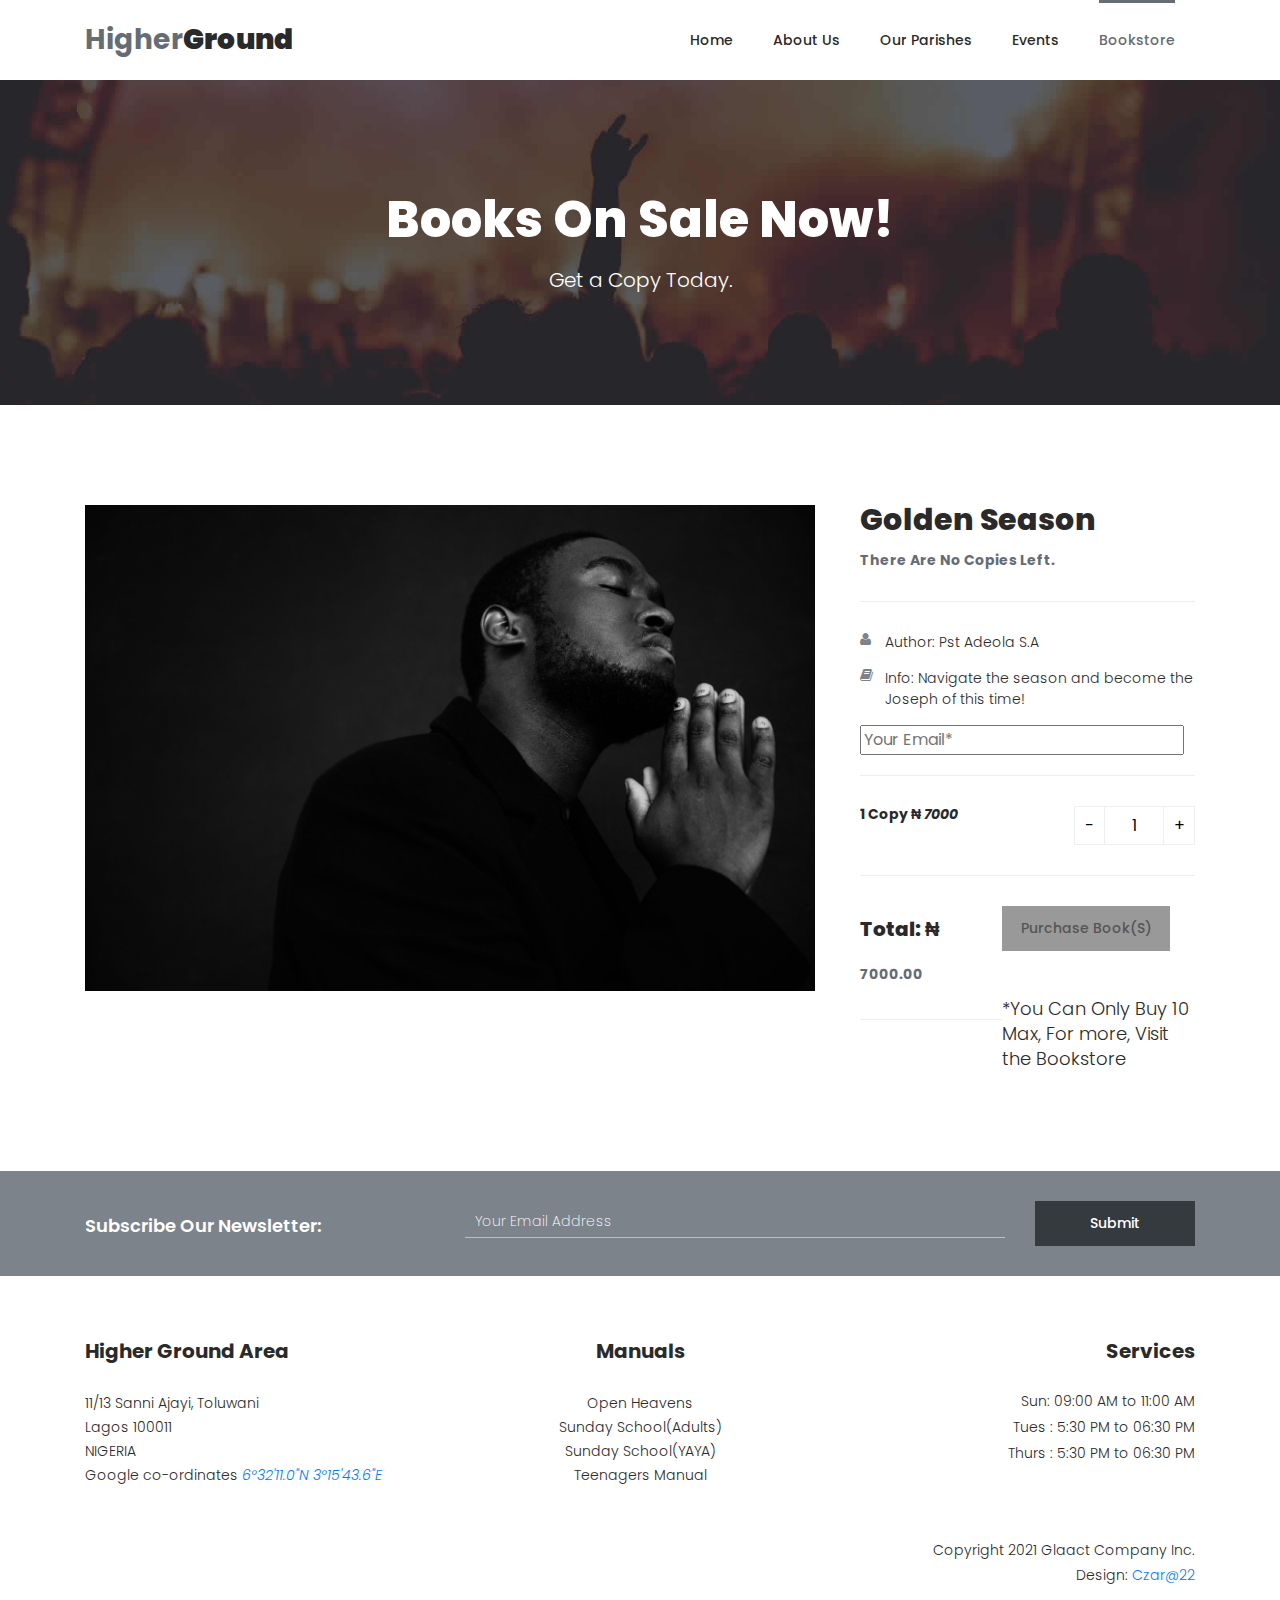
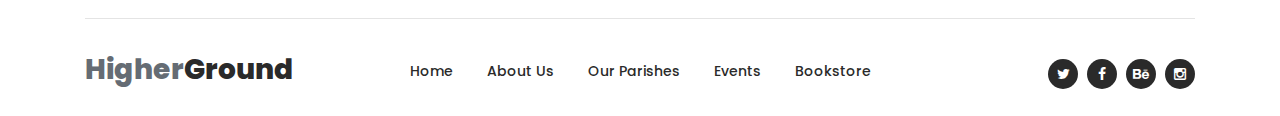
<file: books/ticket-details2.html>
<!DOCTYPE html>
<html lang="en">

  <head>

    <meta charset="utf-8">
    <meta name="viewport" content="width=device-width, initial-scale=1, shrink-to-fit=no">
    <meta name="description" content="">
    <meta name="author" content="Tooplate">
    <link href="https://fonts.googleapis.com/css?family=Poppins:100,100i,200,200i,300,300i,400,400i,500,500i,600,600i,700,700i,800,800i,900,900i&display=swap" rel="stylesheet">

    <title>ArtXibition Ticket Detail Page</title>


    <!-- Additional CSS Files -->
    <link rel="stylesheet" type="text/css" href="../assets/css/bootstrap.min.css">

    <link rel="stylesheet" type="text/css" href="../assets/css/font-awesome.css">

    <link rel="stylesheet" type="text/css" href="../assets/css/owl-carousel.css">

    <link rel="stylesheet" href="../assets/css/tooplate-artxibition.css">
<!--

Tooplate 2125 ArtXibition

https://www.tooplate.com/view/2125-artxibition

-->
    </head>
    
    <body>
    
    <!-- ***** Preloader Start ***** -->
    <div id="js-preloader" class="js-preloader">
      <div class="preloader-inner">
        <span class="dot"></span>
        <div class="dots">
          <span></span>
          <span></span>
          <span></span>
        </div>
      </div>
    </div>
    <!-- ***** Preloader End ***** -->
    
    <!-- ***** Pre HEader ***** -->
    <!-- <div class="pre-header">
        <div class="container">
            <div class="row">
                <div class="col-lg-6 col-sm-6">
                    <span>Hey! The Show is Starting in 15 Days.</span>
                </div>
                <div class="col-lg-6 col-sm-6">
                    <div class="text-button">
                        <a href="rent-venue.html">Contact Us Now! <i class="fa fa-arrow-right"></i></a>
                    </div>
                </div>
            </div>
        </div>
    </div> -->
    
    <!-- ***** Header Area Start ***** -->
    <header class="header-area header-sticky">
        <div class="container">
            <div class="row">
                <div class="col-12">
                    <nav class="main-nav">
                        <!-- ***** Logo Start ***** -->
                        <a href="index.html" class="logo">Higher<em>Ground</em></a>
                        <!-- ***** Logo End ***** -->
                        <!-- ***** Menu Start ***** -->
                        <ul class="nav">
                            <li><a href="../index.html" >Home</a></li>
                            <li><a href="../about.html">About Us</a></li>
                            <li><a href="../rent-venue.html">Our Parishes</a></li>
                            <li><a href="../shows-events.html">Events</a></li> 
                            <li><a href="../tickets.html" class="active">Bookstore</a></li> 
                        </ul>        
                        <a class='menu-trigger'>
                            <span>Menu</span>
                        </a>
                        <!-- ***** Menu End ***** -->
                    </nav>
                </div>
            </div>
        </div>
    </header>
    <!-- ***** Header Area End ***** -->

    <!-- ***** About Us Page ***** -->
    <div class="page-heading-shows-events">
        <div class="container">
            <div class="row">
                <div class="col-lg-12">
                    <h2>Books On Sale Now!</h2>
                    <span>Get a Copy Today.</span>
                </div>
            </div>
        </div>
    </div>
    <form id="paymentForm">
        
    
    <div class="ticket-details-page">
        <div class="container">
            <div class="row">
                <div class="col-lg-8">
                    <div class="left-image">
                        <img src="../assets/images/2.jpg" alt="">
                    </div>

                </div>
                <div class="col-lg-4">
                    <div class="right-content">
                        <h4>Golden Season</h4>
                        <span>There Are No Copies Left.</span>
                        <ul>
                            <li><i class="fa fa-user"></i> Author: Pst Adeola S.A</li>
                            <li><i class="fa fa-book"></i> Info: Navigate the season and become the Joseph of this time!</li>
                            <fieldset>
                                <input name="email" type="text" id="email" pattern="[^ @]*@[^ @]*" placeholder="Your Email*" required="">
                            </fieldset>
                        </ul>
                        <div class="quantity-content">
                            <div class="left-content">
                                <h6>1 Copy <span style="all: unset;">&#8358;</span> <em>7000</em></h6>
                                <!-- <p>  a Copy</p> -->
                            </div>
                            <div class="right-content">
                                <div class="quantity buttons_added">
                                    <input type="button" value="-" class="minus" id="decrease"><input type="number" step="1" min="1" max="10" name="quantity" value="1" title="Qty" class="input-text qty text" size="4" pattern="" inputmode="" id="quty"><input type="button" value="+" class="plus" id="increase">
                                </div>
                            </div>
                        </div>
                        <div class="total">
                            <h4>Total: <span style="all: unset;">&#8358;</span><span id="amount" >7000.00</span></h4>
                            <div>
                                <button style="display: inline-block;
                                                      font-size: 14px;
                                                      padding: 12px 18px;
                                                      background: #999;
                                                      color: #555;
                                                      cursor: not-allowed;
                                                      text-align: center;
                                                      font-weight: 500;
                                                      text-transform: capitalize;
                                                      transition: all .3s;
                                                      border: none;
                                                      outline: none;
                                                      width: 50%;" onclick="payWithPaystack()" disabled="disabled">Purchase Book(s)
                                </button>
                            </div>
                        </div>
                        <div class="warn">
                            <p>*You Can Only Buy 10 Max, For more, Visit the Bookstore</p>
                        </div>
                    </div>
                </div>
            </div>
        </div>
    </div>
    </form>


    <!-- *** Subscribe *** -->
    <div class="subscribe">
        <div class="container">
            <div class="row">
                <div class="col-lg-4">
                    <h4>Subscribe Our Newsletter:</h4>
                </div>
                <div class="col-lg-8">
                    <form id="subscribe" action="" method="get">
                        <div class="row">
                          <div class="col-lg-9">
                            <fieldset>
                              <input name="email" type="text" id="email" pattern="[^ @]*@[^ @]*" placeholder="Your Email Address" required="">
                            </fieldset>
                          </div>
                          <div class="col-lg-3">
                            <fieldset>
                              <button type="submit" id="form-submit" class="main-dark-button">Submit</button>
                            </fieldset>
                          </div>
                        </div>
                    </form>
                </div>
            </div>
        </div>
    </div>

    <!-- *** Footer *** -->
    <footer>
        <div class="container">
            <div class="row">
                <div class="col-lg-4">
                    <div class="address">
                        <h4>Higher Ground Area</h4>
                        <span>11/13 Sanni Ajayi, Toluwani<br>Lagos 100011<br>NIGERIA</span>
                        <p>Google co-ordinates <a target=”_blank” href="https://www.google.com/maps/place/6.53639999391349, 3.2621009530481246"><em>6°32'11.0"N 3°15'43.6"E</em></a></p>
                    </div>
                </div>
                <div class="col-lg-4">
                    <div class="links">
                        <h4>Manuals</h4>
                        <ul>
                            <li><a target=”_blank” href="https://www.openheavensdaily.com/2024">Open Heavens</a></li>
                            <li><a target=”_blank” href="https://rccgonline.org/rccg-sunday-school-manual/">Sunday School(Adults)</a></li>
                            <li><a target=”_blank” href="https://rccgonline.org/rccg-yaya-sunday-school/">Sunday School(YAYA)</a></li>
                            <li><a target=”_blank” href="#">Teenagers Manual</a></li>
                            <!-- <li><a href="#"></a></li> -->
                        </ul>
                    </div>
                </div>
                <div class="col-lg-4">
                    <div class="hours">
                        <h4>Services</h4>
                        <ul>
                            <li>Sun: 09:00 AM to 11:00 AM</li>
                            <li>Tues : 5:30 PM to 06:30 PM</li>
                            <li>Thurs : 5:30 PM to 06:30 PM</li>
                        </ul>
                    </div>
                </div>
                <div class="col-lg-12">
                    <div class="under-footer">
                        <div class="row">
                            <div class="col-lg-6 col-sm-6">
                                <!-- <p>São Conrado, Rio de Janeiro</p> -->
                            </div>
                            <div class="col-lg-6 col-sm-6">
                                <p class="copyright">Copyright 2021 Glaact Company Inc.
                    
                                <br>Design: <a rel="nofollow" href="https://www.tooplate.com" target="_parent">Czar@22</a></p>
                            </div>
                        </div>
                    </div>
                </div>
                <div class="col-lg-12">
                    <div class="sub-footer">
                        <div class="row">
                            <div class="col-lg-3">
                                <div class="logo"><span>Higher<em>Ground</em></span></div>
                            </div>
                            <div class="col-lg-6">
                                <div class="menu">
                                    <ul>
                                        <li><a href="../index.html" class="active">Home</a></li>
                                        <li><a href="../about.html">About Us</a></li>
                                        <li><a href="../rent-venue.html">Our Parishes</a></li>
                                        <li><a href="../shows-events.html">Events</a></li> 
                                        <li><a href="../tickets.html">Bookstore</a></li>
                                    </ul>
                                </div>
                            </div>
                            <div class="col-lg-3">
                                <div class="social-links">
                                    <ul>
                                        <li><a href="#"><i class="fa fa-twitter"></i></a></li>
                                        <li><a href="#"><i class="fa fa-facebook"></i></a></li>
                                        <li><a href="#"><i class="fa fa-behance"></i></a></li>
                                        <li><a href="#"><i class="fa fa-instagram"></i></a></li>
                                    </ul>
                                </div>
                            </div>
                        </div>
                    </div>
                </div>
            </div>
        </div>
    </footer>
    
    

    <!-- jQuery -->
    <script src="../assets/js/jquery-2.1.0.min.js"></script>
   <script>
    var quantity = 1;
    var price = 7000;

    function updateP() {
        $("#quty").text(quantity);
        $("#amount").text((quantity * price).toFixed(2));
    }

    $('#increase').click(function () {
        if (quantity < 10) {
            quantity++;
            updateP();
        } else if (quantity === 10) {
            $("#amount").text((price*10).toFixed(2));
        }
    });

    $('#decrease').click(function () {
        if (quantity > 1) {
            quantity--;
            updateP();
        }
    });
</script>

    <!-- Bootstrap -->
    <script src="../assets/js/popper.js"></script>
    <script src="../assets/js/bootstrap.min.js"></script>

    <!-- Plugins -->
    <script src="../assets/js/scrollreveal.min.js"></script>
    <script src="../assets/js/waypoints.min.js"></script>
    <script src="../assets/js/jquery.counterup.min.js"></script>
    <script src="../assets/js/imgfix.min.js"></script> 
    <script src="../assets/js/mixitup.js"></script> 
    <script src="../assets/js/accordions.js"></script>
    <script src="../assets/js/owl-carousel.js"></script>
    <script src="../assets/js/quantity.js"></script>
    <script src="https://js.paystack.co/v1/inline.js"></script>
    <script src="../assets/js/payment.js"></script>
    
    <!-- Global Init -->
    <script src="../assets/js/custom.js"></script>

  </body>

</html>
</file>
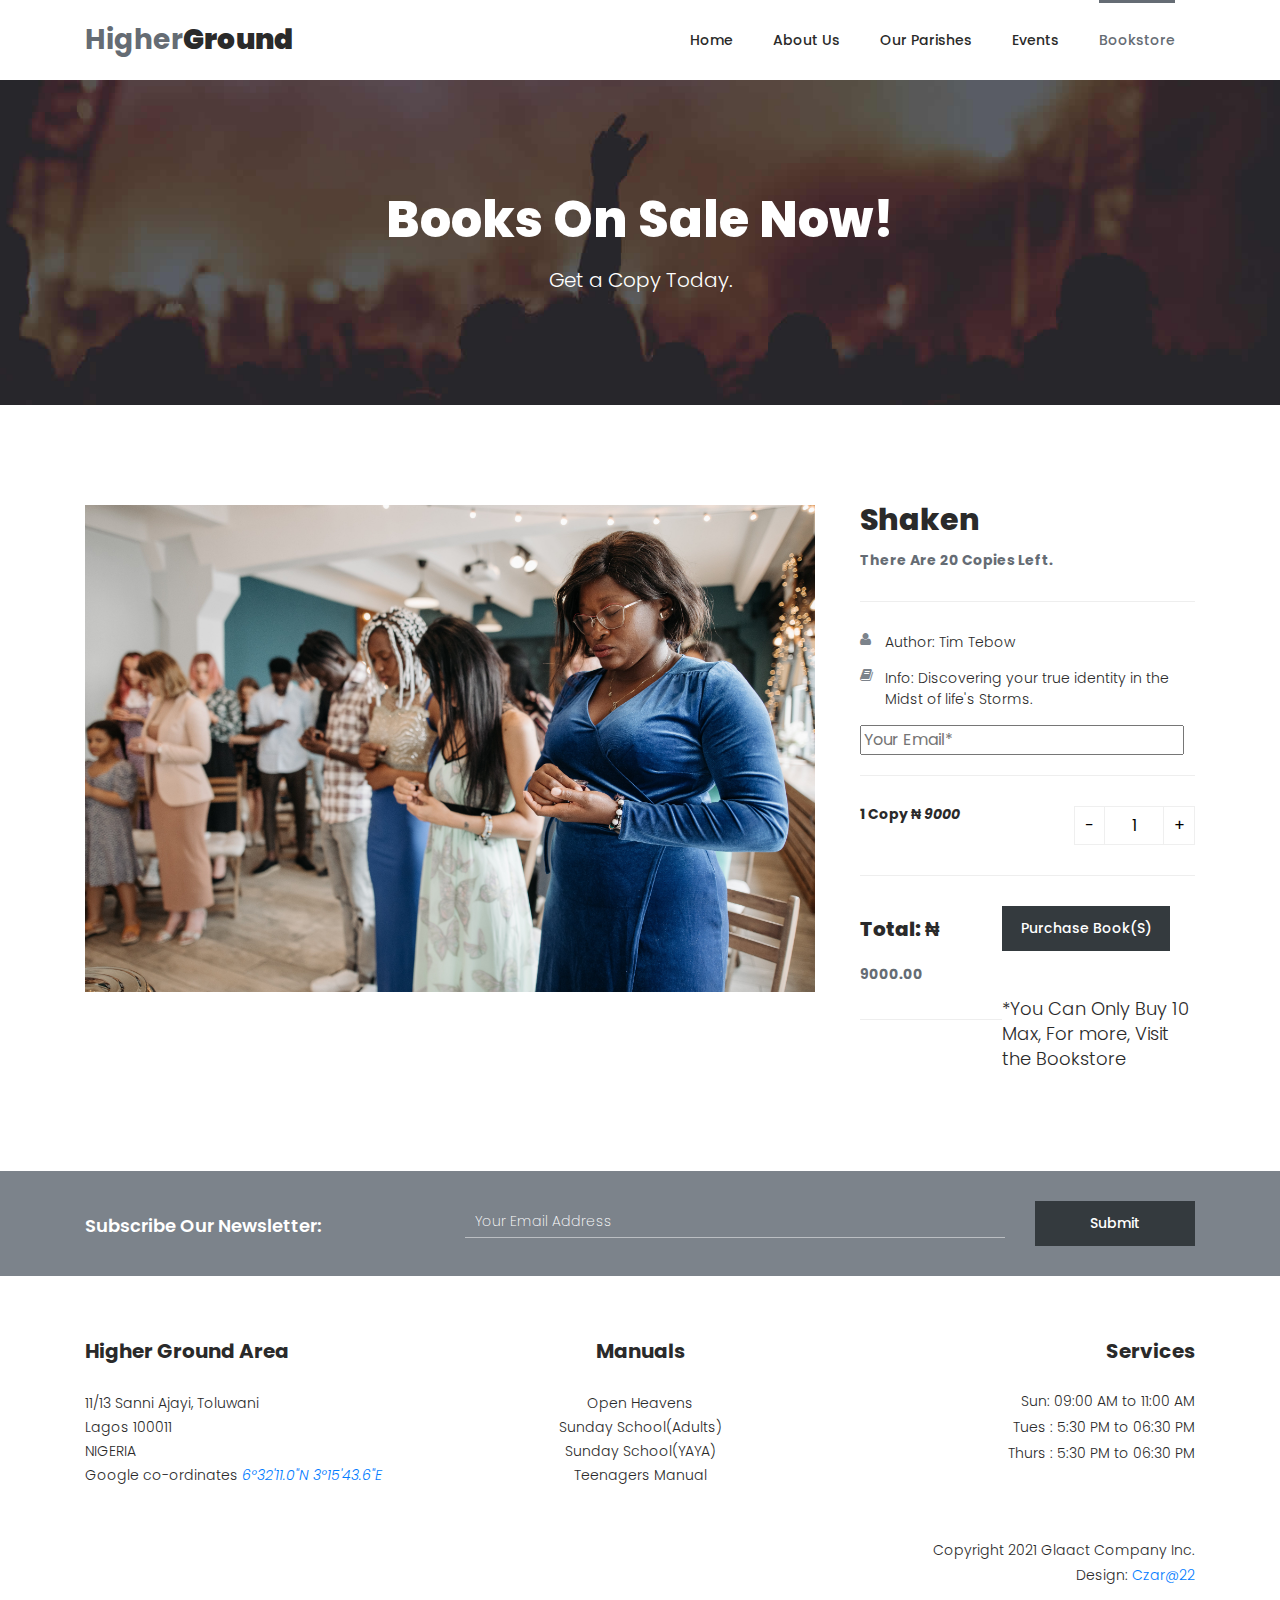
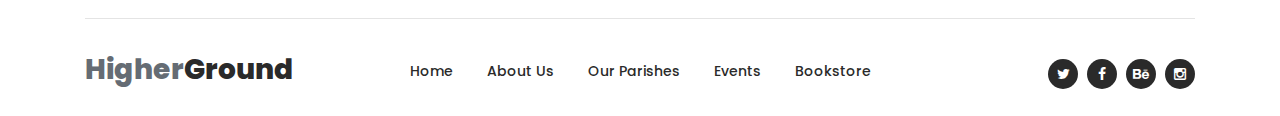
<file: books/ticket-details3.html>
<!DOCTYPE html>
<html lang="en">

  <head>

    <meta charset="utf-8">
    <meta name="viewport" content="width=device-width, initial-scale=1, shrink-to-fit=no">
    <meta name="description" content="">
    <meta name="author" content="Tooplate">
    <link href="https://fonts.googleapis.com/css?family=Poppins:100,100i,200,200i,300,300i,400,400i,500,500i,600,600i,700,700i,800,800i,900,900i&display=swap" rel="stylesheet">

    <title>HigherGround</title>


    <!-- Additional CSS Files -->
    <link rel="stylesheet" type="text/css" href="../assets/css/bootstrap.min.css">

    <link rel="stylesheet" type="text/css" href="../assets/css/font-awesome.css">

    <link rel="stylesheet" type="text/css" href="../assets/css/owl-carousel.css">

    <link rel="stylesheet" href="../assets/css/tooplate-artxibition.css">
<!--

Tooplate 2125 ArtXibition

https://www.tooplate.com/view/2125-artxibition

-->
    </head>
    
    <body>
    
    <!-- ***** Preloader Start ***** -->
    <div id="js-preloader" class="js-preloader">
      <div class="preloader-inner">
        <span class="dot"></span>
        <div class="dots">
          <span></span>
          <span></span>
          <span></span>
        </div>
      </div>
    </div>
    <!-- ***** Preloader End ***** -->
    
    <!-- ***** Pre HEader ***** -->
    <!-- <div class="pre-header">
        <div class="container">
            <div class="row">
                <div class="col-lg-6 col-sm-6">
                    <span>Hey! The Show is Starting in 15 Days.</span>
                </div>
                <div class="col-lg-6 col-sm-6">
                    <div class="text-button">
                        <a href="rent-venue.html">Contact Us Now! <i class="fa fa-arrow-right"></i></a>
                    </div>
                </div>
            </div>
        </div>
    </div> -->
    
    <!-- ***** Header Area Start ***** -->
    <header class="header-area header-sticky">
        <div class="container">
            <div class="row">
                <div class="col-12">
                    <nav class="main-nav">
                        <!-- ***** Logo Start ***** -->
                        <a href="index.html" class="logo">Higher<em>Ground</em></a>
                        <!-- ***** Logo End ***** -->
                        <!-- ***** Menu Start ***** -->
                        <ul class="nav">
                            <li><a href="../index.html" >Home</a></li>
                            <li><a href="../about.html">About Us</a></li>
                            <li><a href="../rent-venue.html">Our Parishes</a></li>
                            <li><a href="../shows-events.html">Events</a></li> 
                            <li><a href="../tickets.html" class="active">Bookstore</a></li> 
                        </ul>        
                        <a class='menu-trigger'>
                            <span>Menu</span>
                        </a>
                        <!-- ***** Menu End ***** -->
                    </nav>
                </div>
            </div>
        </div>
    </header>
    <!-- ***** Header Area End ***** -->

    <!-- ***** About Us Page ***** -->
    <div class="page-heading-shows-events">
        <div class="container">
            <div class="row">
                <div class="col-lg-12">
                    <h2>Books On Sale Now!</h2>
                    <span>Get a Copy Today.</span>
                </div>
            </div>
        </div>
    </div>
    <form id="paymentForm">
        
    
    <div class="ticket-details-page">
        <div class="container">
            <div class="row">
                <div class="col-lg-8">
                    <div class="left-image">
                        <img src="../assets/images/3.jpg" alt="">
                    </div>

                </div>
                <div class="col-lg-4">
                    <div class="right-content">
                        <h4>Shaken</h4>
                        <span>There Are 20 Copies Left.</span>
                        <ul>
                            <li><i class="fa fa-user"></i> Author: Tim Tebow</li>
                                <li><i class="fa fa-book"></i> Info: Discovering your true identity in the Midst of life's Storms.</li>
                            <fieldset>
                                <input name="email" type="text" id="email" pattern="[^ @]*@[^ @]*" placeholder="Your Email*" required="">
                            </fieldset>
                        </ul>
                        <div class="quantity-content">
                            <div class="left-content">
                                <h6>1 Copy <span style="all: unset;">&#8358;</span> <em>9000</em></h6>
                                <!-- <p>  a Copy</p> -->
                            </div>
                            <div class="right-content">
                                <div class="quantity buttons_added">
                                    <input type="button" value="-" class="minus" id="decrease"><input type="number" step="1" min="1" max="10" name="quantity" value="1" title="Qty" class="input-text qty text" size="4" pattern="" inputmode="" id="quty"><input type="button" value="+" class="plus" id="increase">
                                </div>
                            </div>
                        </div>
                        <div class="total">
                            <h4>Total: <span style="all: unset;">&#8358;</span><span id="amount" >9000.00</span></h4>
                            <div>
                                <button style="display: inline-block;
                                                      font-size: 14px;
                                                      padding: 12px 18px;
                                                      background-color: #343a3e;
                                                      color: #fff;
                                                      cursor: pointer;
                                                      text-align: center;
                                                      font-weight: 500;
                                                      text-transform: capitalize;
                                                      transition: all .3s;
                                                      border: none;
                                                      outline: none;
                                                      width: 50%;" onclick="payWithPaystack()">Purchase Book(s)
                                </button>
                            </div>
                        </div>
                        <div class="warn">
                            <p>*You Can Only Buy 10 Max, For more, Visit the Bookstore</p>
                        </div>
                    </div>
                </div>
            </div>
        </div>
    </div>
    </form>


    <!-- *** Subscribe *** -->
    <div class="subscribe">
        <div class="container">
            <div class="row">
                <div class="col-lg-4">
                    <h4>Subscribe Our Newsletter:</h4>
                </div>
                <div class="col-lg-8">
                    <form id="subscribe" action="" method="get">
                        <div class="row">
                          <div class="col-lg-9">
                            <fieldset>
                              <input name="email" type="text" id="email" pattern="[^ @]*@[^ @]*" placeholder="Your Email Address" required="">
                            </fieldset>
                          </div>
                          <div class="col-lg-3">
                            <fieldset>
                              <button type="submit" id="form-submit" class="main-dark-button">Submit</button>
                            </fieldset>
                          </div>
                        </div>
                    </form>
                </div>
            </div>
        </div>
    </div>

    <!-- *** Footer *** -->
    <footer>
        <div class="container">
            <div class="row">
                <div class="col-lg-4">
                    <div class="address">
                        <h4>Higher Ground Area</h4>
                        <span>11/13 Sanni Ajayi, Toluwani<br>Lagos 100011<br>NIGERIA</span>
                        <p>Google co-ordinates <a target=”_blank” href="https://www.google.com/maps/place/6.53639999391349, 3.2621009530481246"><em>6°32'11.0"N 3°15'43.6"E</em></a></p>
                    </div>
                </div>
                <div class="col-lg-4">
                    <div class="links">
                        <h4>Manuals</h4>
                        <ul>
                            <li><a target=”_blank” href="https://www.openheavensdaily.com/2024">Open Heavens</a></li>
                            <li><a target=”_blank” href="https://rccgonline.org/rccg-sunday-school-manual/">Sunday School(Adults)</a></li>
                            <li><a target=”_blank” href="https://rccgonline.org/rccg-yaya-sunday-school/">Sunday School(YAYA)</a></li>
                            <li><a target=”_blank” href="#">Teenagers Manual</a></li>
                            <!-- <li><a href="#"></a></li> -->
                        </ul>
                    </div>
                </div>
                <div class="col-lg-4">
                    <div class="hours">
                        <h4>Services</h4>
                        <ul>
                            <li>Sun: 09:00 AM to 11:00 AM</li>
                            <li>Tues : 5:30 PM to 06:30 PM</li>
                            <li>Thurs : 5:30 PM to 06:30 PM</li>
                        </ul>
                    </div>
                </div>
                <div class="col-lg-12">
                    <div class="under-footer">
                        <div class="row">
                            <div class="col-lg-6 col-sm-6">
                                <!-- <p>São Conrado, Rio de Janeiro</p> -->
                            </div>
                            <div class="col-lg-6 col-sm-6">
                                <p class="copyright">Copyright 2021 Glaact Company Inc.
                    
                                <br>Design: <a rel="nofollow" href="https://www.tooplate.com" target="_parent">Czar@22</a></p>
                            </div>
                        </div>
                    </div>
                </div>
                <div class="col-lg-12">
                    <div class="sub-footer">
                        <div class="row">
                            <div class="col-lg-3">
                                <div class="logo"><span>Higher<em>Ground</em></span></div>
                            </div>
                            <div class="col-lg-6">
                                <div class="menu">
                                    <ul>
                                        <li><a href="../index.html" class="active">Home</a></li>
                                        <li><a href="../about.html">About Us</a></li>
                                        <li><a href="../rent-venue.html">Our Parishes</a></li>
                                        <li><a href="../shows-events.html">Events</a></li> 
                                        <li><a href="../tickets.html">Bookstore</a></li>
                                    </ul>
                                </div>
                            </div>
                            <div class="col-lg-3">
                                <div class="social-links">
                                    <ul>
                                        <li><a href="#"><i class="fa fa-twitter"></i></a></li>
                                        <li><a href="#"><i class="fa fa-facebook"></i></a></li>
                                        <li><a href="#"><i class="fa fa-behance"></i></a></li>
                                        <li><a href="#"><i class="fa fa-instagram"></i></a></li>
                                    </ul>
                                </div>
                            </div>
                        </div>
                    </div>
                </div>
            </div>
        </div>
    </footer>
    
    

    <!-- jQuery -->
    <script src="../assets/js/jquery-2.1.0.min.js"></script>
   <script>
    var quantity = 1;
    var price = 9000;

    function updateP() {
        $("#quty").text(quantity);
        $("#amount").text((quantity * price).toFixed(2));
    }

    $('#increase').click(function () {
        if (quantity < 10) {
            quantity++;
            updateP();
        } else if (quantity === 10) {
            $("#amount").text((price*10).toFixed(2));
        }
    });

    $('#decrease').click(function () {
        if (quantity > 1) {
            quantity--;
            updateP();
        }
    });
</script>

    <!-- Bootstrap -->
    <script src="../assets/js/popper.js"></script>
    <script src="../assets/js/bootstrap.min.js"></script>

    <!-- Plugins -->
    <script src="../assets/js/scrollreveal.min.js"></script>
    <script src="../assets/js/waypoints.min.js"></script>
    <script src="../assets/js/jquery.counterup.min.js"></script>
    <script src="../assets/js/imgfix.min.js"></script> 
    <script src="../assets/js/mixitup.js"></script> 
    <script src="../assets/js/accordions.js"></script>
    <script src="../assets/js/owl-carousel.js"></script>
    <script src="../assets/js/quantity.js"></script>
    <script src="https://js.paystack.co/v1/inline.js"></script>
    <script src="../assets/js/payment.js"></script>
    
    <!-- Global Init -->
    <script src="../assets/js/custom.js"></script>

  </body>

</html>
</file>
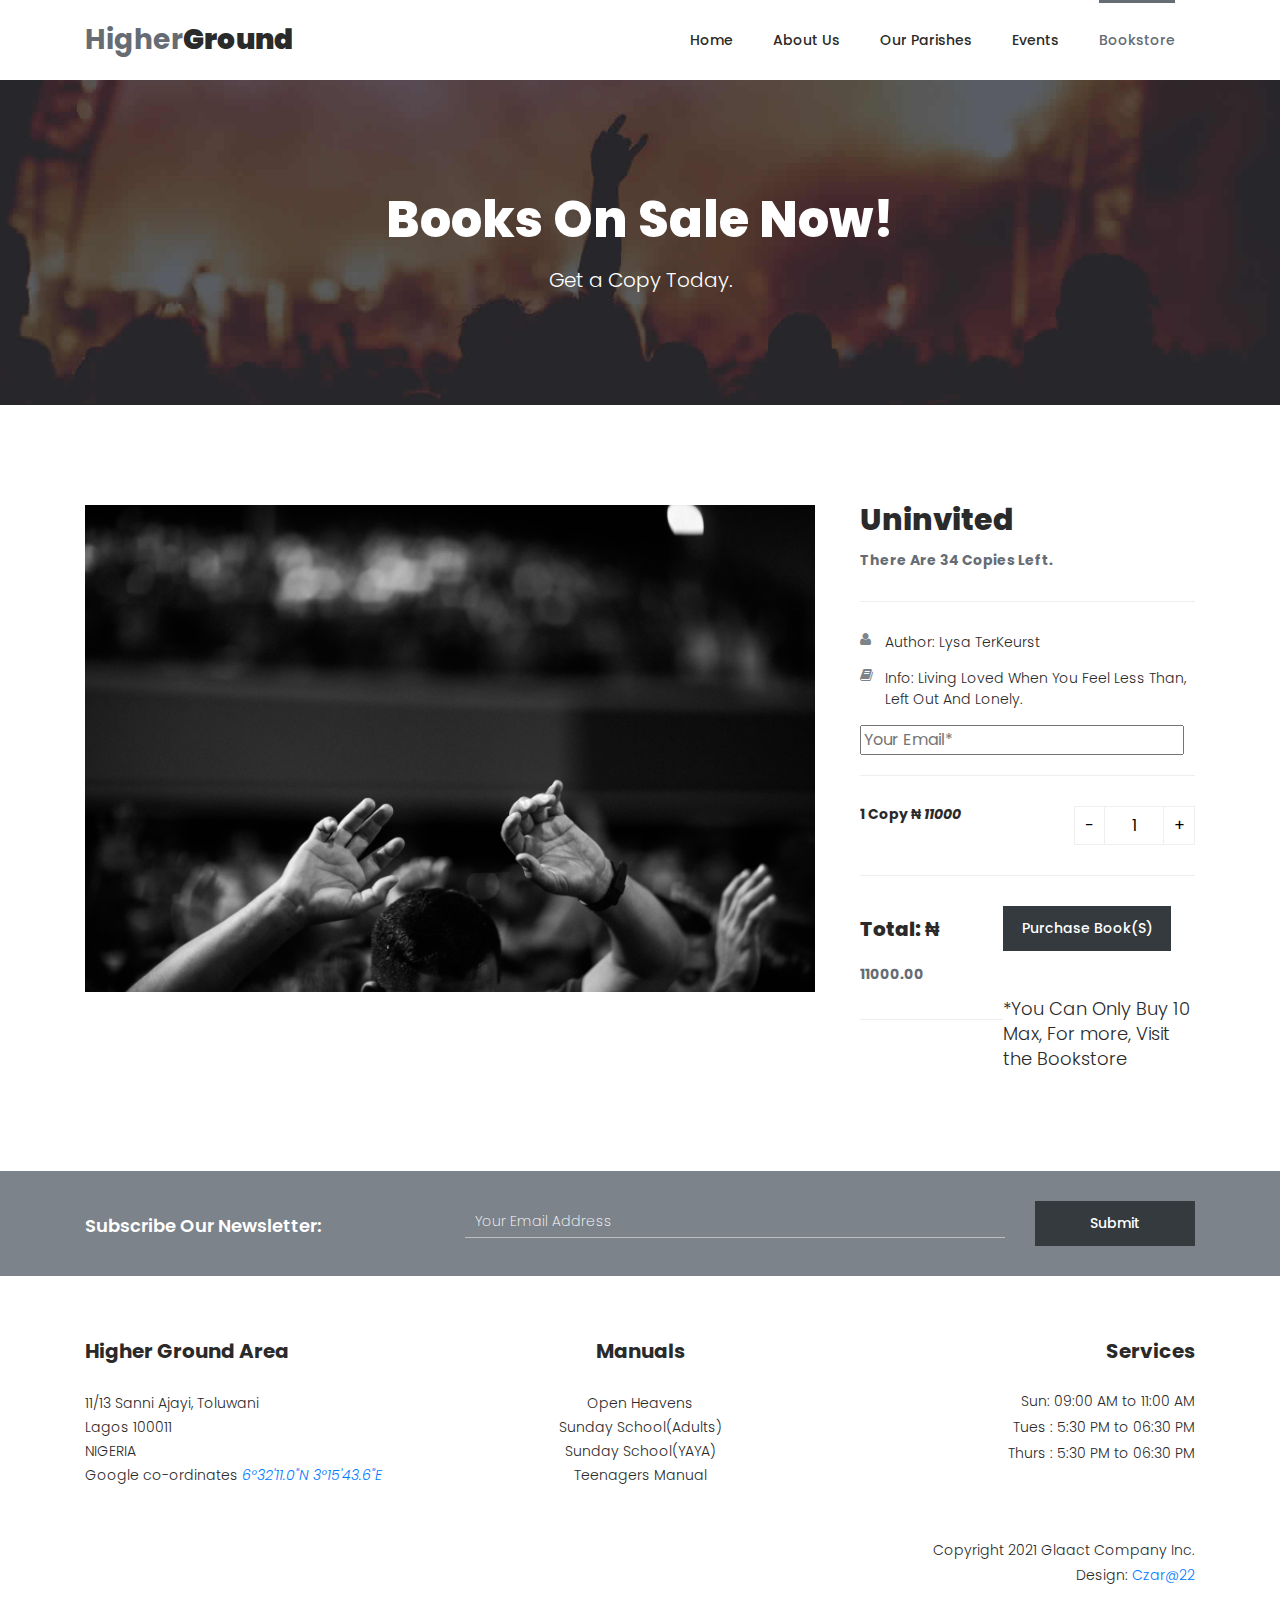
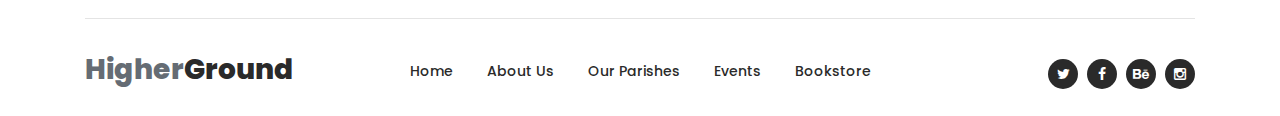
<file: books/ticket-details4.html>
<!DOCTYPE html>
<html lang="en">

  <head>

    <meta charset="utf-8">
    <meta name="viewport" content="width=device-width, initial-scale=1, shrink-to-fit=no">
    <meta name="description" content="">
    <meta name="author" content="Tooplate">
    <link href="https://fonts.googleapis.com/css?family=Poppins:100,100i,200,200i,300,300i,400,400i,500,500i,600,600i,700,700i,800,800i,900,900i&display=swap" rel="stylesheet">

    <title>HigherGround</title>


    <!-- Additional CSS Files -->
    <link rel="stylesheet" type="text/css" href="../assets/css/bootstrap.min.css">

    <link rel="stylesheet" type="text/css" href="../assets/css/font-awesome.css">

    <link rel="stylesheet" type="text/css" href="../assets/css/owl-carousel.css">

    <link rel="stylesheet" href="../assets/css/tooplate-artxibition.css">
<!--

Tooplate 2125 ArtXibition

https://www.tooplate.com/view/2125-artxibition

-->
    </head>
    
    <body>
    
    <!-- ***** Preloader Start ***** -->
    <div id="js-preloader" class="js-preloader">
      <div class="preloader-inner">
        <span class="dot"></span>
        <div class="dots">
          <span></span>
          <span></span>
          <span></span>
        </div>
      </div>
    </div>
    <!-- ***** Preloader End ***** -->
    
    <!-- ***** Pre HEader ***** -->
    <!-- <div class="pre-header">
        <div class="container">
            <div class="row">
                <div class="col-lg-6 col-sm-6">
                    <span>Hey! The Show is Starting in 15 Days.</span>
                </div>
                <div class="col-lg-6 col-sm-6">
                    <div class="text-button">
                        <a href="rent-venue.html">Contact Us Now! <i class="fa fa-arrow-right"></i></a>
                    </div>
                </div>
            </div>
        </div>
    </div> -->
    
    <!-- ***** Header Area Start ***** -->
    <header class="header-area header-sticky">
        <div class="container">
            <div class="row">
                <div class="col-12">
                    <nav class="main-nav">
                        <!-- ***** Logo Start ***** -->
                        <a href="index.html" class="logo">Higher<em>Ground</em></a>
                        <!-- ***** Logo End ***** -->
                        <!-- ***** Menu Start ***** -->
                        <ul class="nav">
                            <li><a href="../index.html" >Home</a></li>
                            <li><a href="../about.html">About Us</a></li>
                            <li><a href="../rent-venue.html">Our Parishes</a></li>
                            <li><a href="../shows-events.html">Events</a></li> 
                            <li><a href="../tickets.html" class="active">Bookstore</a></li> 
                        </ul>        
                        <a class='menu-trigger'>
                            <span>Menu</span>
                        </a>
                        <!-- ***** Menu End ***** -->
                    </nav>
                </div>
            </div>
        </div>
    </header>
    <!-- ***** Header Area End ***** -->

    <!-- ***** About Us Page ***** -->
    <div class="page-heading-shows-events">
        <div class="container">
            <div class="row">
                <div class="col-lg-12">
                    <h2>Books On Sale Now!</h2>
                    <span>Get a Copy Today.</span>
                </div>
            </div>
        </div>
    </div>
    <form id="paymentForm">
        
    
    <div class="ticket-details-page">
        <div class="container">
            <div class="row">
                <div class="col-lg-8">
                    <div class="left-image">
                        <img src="../assets/images/1.jpg" alt="">
                    </div>

                </div>
                <div class="col-lg-4">
                    <div class="right-content">
                        <h4>Uninvited</h4>
                        <span>There Are 34 Copies Left.</span>
                        <ul>
                            <li><i class="fa fa-user"></i> Author: Lysa TerKeurst</li>
                                <li><i class="fa fa-book"></i> Info: Living Loved When You Feel Less Than, Left Out And Lonely.</li>
                            <fieldset>
                                <input name="email" type="text" id="email" pattern="[^ @]*@[^ @]*" placeholder="Your Email*" required="">
                            </fieldset>
                        </ul>
                        <div class="quantity-content">
                            <div class="left-content">
                                <h6>1 Copy <span style="all: unset;">&#8358;</span> <em>11000</em></h6>
                                <!-- <p>  a Copy</p> -->
                            </div>
                            <div class="right-content">
                                <div class="quantity buttons_added">
                                    <input type="button" value="-" class="minus" id="decrease"><input type="number" step="1" min="1" max="10" name="quantity" value="1" title="Qty" class="input-text qty text" size="4" pattern="" inputmode="" id="quty"><input type="button" value="+" class="plus" id="increase">
                                </div>
                            </div>
                        </div>
                        <div class="total">
                            <h4>Total: <span style="all: unset;">&#8358;</span><span id="amount" >11000.00</span></h4>
                            <div>
                                <button style="display: inline-block;
                                                      font-size: 14px;
                                                      padding: 12px 18px;
                                                      background-color: #343a3e;
                                                      cursor: pointer;
                                                      color: #fff;
                                                      text-align: center;
                                                      font-weight: 500;
                                                      text-transform: capitalize;
                                                      transition: all .3s;
                                                      border: none;
                                                      outline: none;
                                                      width: 50%;" onclick="payWithPaystack()">Purchase Book(s)
                                </button>
                            </div>
                        </div>
                        <div class="warn">
                            <p>*You Can Only Buy 10 Max, For more, Visit the Bookstore</p>
                        </div>
                    </div>
                </div>
            </div>
        </div>
    </div>
    </form>


    <!-- *** Subscribe *** -->
    <div class="subscribe">
        <div class="container">
            <div class="row">
                <div class="col-lg-4">
                    <h4>Subscribe Our Newsletter:</h4>
                </div>
                <div class="col-lg-8">
                    <form id="subscribe" action="" method="get">
                        <div class="row">
                          <div class="col-lg-9">
                            <fieldset>
                              <input name="email" type="text" id="email" pattern="[^ @]*@[^ @]*" placeholder="Your Email Address" required="">
                            </fieldset>
                          </div>
                          <div class="col-lg-3">
                            <fieldset>
                              <button type="submit" id="form-submit" class="main-dark-button">Submit</button>
                            </fieldset>
                          </div>
                        </div>
                    </form>
                </div>
            </div>
        </div>
    </div>

    <!-- *** Footer *** -->
    <footer>
        <div class="container">
            <div class="row">
               <div class="col-lg-4">
                    <div class="address">
                        <h4>Higher Ground Area</h4>
                        <span>11/13 Sanni Ajayi, Toluwani<br>Lagos 100011<br>NIGERIA</span>
                        <p>Google co-ordinates <a target=”_blank” href="https://www.google.com/maps/place/6.53639999391349, 3.2621009530481246"><em>6°32'11.0"N 3°15'43.6"E</em></a></p>
                    </div>
                </div>
                <div class="col-lg-4">
                    <div class="links">
                        <h4>Manuals</h4>
                        <ul>
                            <li><a target=”_blank” href="https://www.openheavensdaily.com/2024">Open Heavens</a></li>
                            <li><a target=”_blank” href="https://rccgonline.org/rccg-sunday-school-manual/">Sunday School(Adults)</a></li>
                            <li><a target=”_blank” href="https://rccgonline.org/rccg-yaya-sunday-school/">Sunday School(YAYA)</a></li>
                            <li><a target=”_blank” href="#">Teenagers Manual</a></li>
                            <!-- <li><a href="#"></a></li> -->
                        </ul>
                    </div>
                </div>
                <div class="col-lg-4">
                    <div class="hours">
                        <h4>Services</h4>
                        <ul>
                            <li>Sun: 09:00 AM to 11:00 AM</li>
                            <li>Tues : 5:30 PM to 06:30 PM</li>
                            <li>Thurs : 5:30 PM to 06:30 PM</li>
                        </ul>
                    </div>
                </div>
                <div class="col-lg-12">
                    <div class="under-footer">
                        <div class="row">
                            <div class="col-lg-6 col-sm-6">
                                <!-- <p>São Conrado, Rio de Janeiro</p> -->
                            </div>
                            <div class="col-lg-6 col-sm-6">
                                <p class="copyright">Copyright 2021 Glaact Company Inc.
                    
                                <br>Design: <a rel="nofollow" href="https://www.tooplate.com" target="_parent">Czar@22</a></p>
                            </div>
                        </div>
                    </div>
                </div>
                <div class="col-lg-12">
                    <div class="sub-footer">
                        <div class="row">
                            <div class="col-lg-3">
                                <div class="logo"><span>Higher<em>Ground</em></span></div>
                            </div>
                            <div class="col-lg-6">
                                <div class="menu">
                                    <ul>
                                        <li><a href="../index.html" class="active">Home</a></li>
                                        <li><a href="../about.html">About Us</a></li>
                                        <li><a href="../rent-venue.html">Our Parishes</a></li>
                                        <li><a href="../shows-events.html">Events</a></li> 
                                        <li><a href="../tickets.html">Bookstore</a></li>
                                    </ul>
                                </div>
                            </div>
                            <div class="col-lg-3">
                                <div class="social-links">
                                    <ul>
                                        <li><a href="#"><i class="fa fa-twitter"></i></a></li>
                                        <li><a href="#"><i class="fa fa-facebook"></i></a></li>
                                        <li><a href="#"><i class="fa fa-behance"></i></a></li>
                                        <li><a href="#"><i class="fa fa-instagram"></i></a></li>
                                    </ul>
                                </div>
                            </div>
                        </div>
                    </div>
                </div>
            </div>
        </div>
    </footer>
    
    

    <!-- jQuery -->
    <script src="../assets/js/jquery-2.1.0.min.js"></script>
   <script>
    var quantity = 1;
    var price = 11000;

    function updateP() {
        $("#quty").text(quantity);
        $("#amount").text((quantity * price).toFixed(2));
    }

    $('#increase').click(function () {
        if (quantity < 10) {
            quantity++;
            updateP();
        } else if (quantity === 10) {
            $("#amount").text((price*10).toFixed(2));
        }
    });

    $('#decrease').click(function () {
        if (quantity > 1) {
            quantity--;
            updateP();
        }
    });
</script>

    <!-- Bootstrap -->
    <script src="../assets/js/popper.js"></script>
    <script src="../assets/js/bootstrap.min.js"></script>

    <!-- Plugins -->
    <script src="../assets/js/scrollreveal.min.js"></script>
    <script src="../assets/js/waypoints.min.js"></script>
    <script src="../assets/js/jquery.counterup.min.js"></script>
    <script src="../assets/js/imgfix.min.js"></script> 
    <script src="../assets/js/mixitup.js"></script> 
    <script src="../assets/js/accordions.js"></script>
    <script src="../assets/js/owl-carousel.js"></script>
    <script src="../assets/js/quantity.js"></script>
    <script src="https://js.paystack.co/v1/inline.js"></script>
    <script src="../assets/js/payment.js"></script>
    
    <!-- Global Init -->
    <script src="../assets/js/custom.js"></script>

  </body>

</html>
</file>
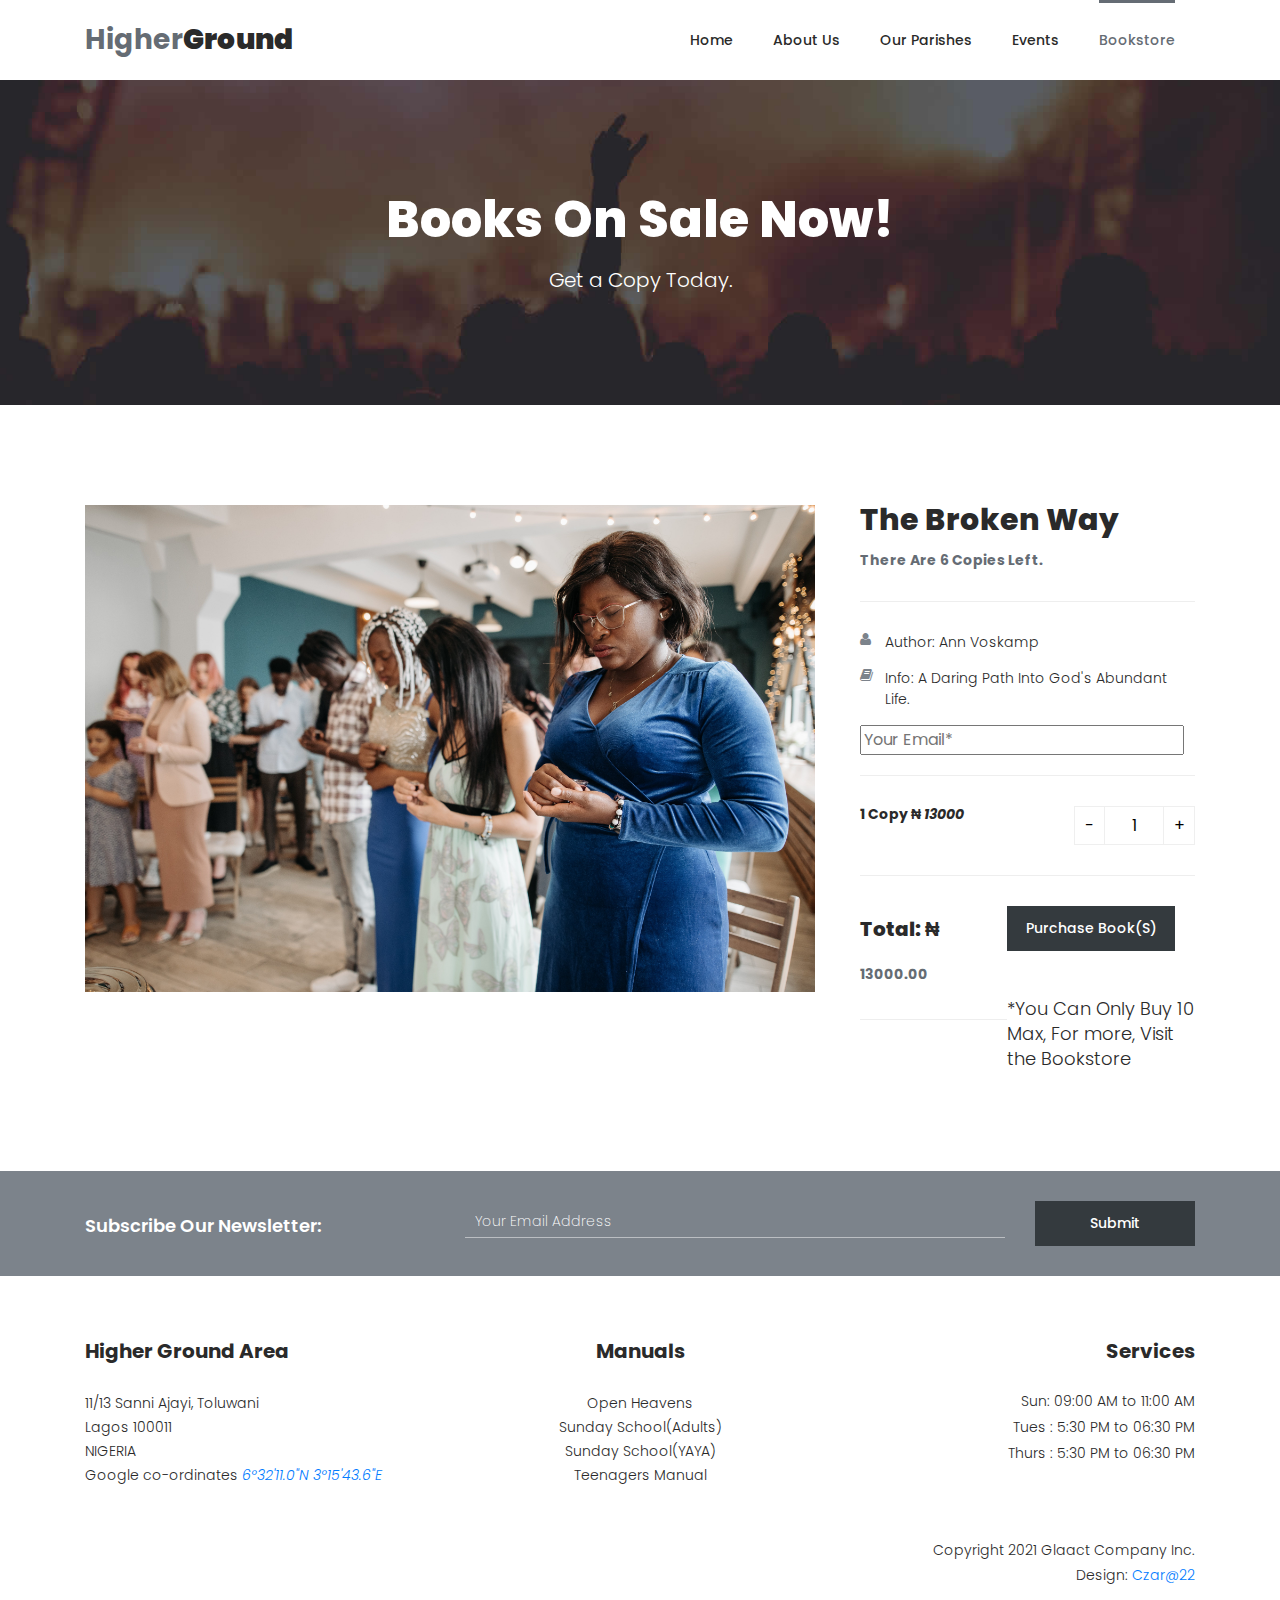
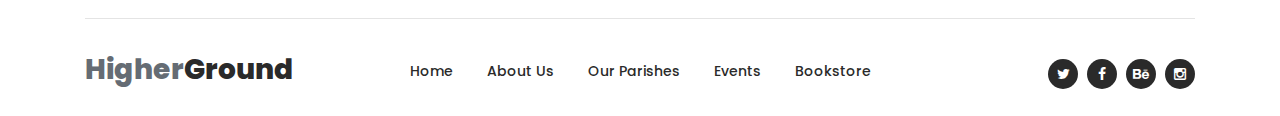
<file: books/ticket-details5.html>
<!DOCTYPE html>
<html lang="en">

  <head>

    <meta charset="utf-8">
    <meta name="viewport" content="width=device-width, initial-scale=1, shrink-to-fit=no">
    <meta name="description" content="">
    <meta name="author" content="Tooplate">
    <link href="https://fonts.googleapis.com/css?family=Poppins:100,100i,200,200i,300,300i,400,400i,500,500i,600,600i,700,700i,800,800i,900,900i&display=swap" rel="stylesheet">

    <title>HigherGround</title>


    <!-- Additional CSS Files -->
    <link rel="stylesheet" type="text/css" href="../assets/css/bootstrap.min.css">

    <link rel="stylesheet" type="text/css" href="../assets/css/font-awesome.css">

    <link rel="stylesheet" type="text/css" href="../assets/css/owl-carousel.css">

    <link rel="stylesheet" href="../assets/css/tooplate-artxibition.css">
<!--

Tooplate 2125 ArtXibition

https://www.tooplate.com/view/2125-artxibition

-->
    </head>
    
    <body>
    
    <!-- ***** Preloader Start ***** -->
    <div id="js-preloader" class="js-preloader">
      <div class="preloader-inner">
        <span class="dot"></span>
        <div class="dots">
          <span></span>
          <span></span>
          <span></span>
        </div>
      </div>
    </div>
    <!-- ***** Preloader End ***** -->
    
    <!-- ***** Pre HEader ***** -->
    <!-- <div class="pre-header">
        <div class="container">
            <div class="row">
                <div class="col-lg-6 col-sm-6">
                    <span>Hey! The Show is Starting in 15 Days.</span>
                </div>
                <div class="col-lg-6 col-sm-6">
                    <div class="text-button">
                        <a href="rent-venue.html">Contact Us Now! <i class="fa fa-arrow-right"></i></a>
                    </div>
                </div>
            </div>
        </div>
    </div> -->
    
    <!-- ***** Header Area Start ***** -->
    <header class="header-area header-sticky">
        <div class="container">
            <div class="row">
                <div class="col-12">
                    <nav class="main-nav">
                        <!-- ***** Logo Start ***** -->
                        <a href="index.html" class="logo">Higher<em>Ground</em></a>
                        <!-- ***** Logo End ***** -->
                        <!-- ***** Menu Start ***** -->
                        <ul class="nav">
                            <li><a href="index.html" >Home</a></li>
                            <li><a href="about.html">About Us</a></li>
                            <li><a href="rent-venue.html">Our Parishes</a></li>
                            <li><a href="shows-events.html">Events</a></li> 
                            <li><a href="tickets.html" class="active">Bookstore</a></li> 
                        </ul>        
                        <a class='menu-trigger'>
                            <span>Menu</span>
                        </a>
                        <!-- ***** Menu End ***** -->
                    </nav>
                </div>
            </div>
        </div>
    </header>
    <!-- ***** Header Area End ***** -->

    <!-- ***** About Us Page ***** -->
    <div class="page-heading-shows-events">
        <div class="container">
            <div class="row">
                <div class="col-lg-12">
                    <h2>Books On Sale Now!</h2>
                    <span>Get a Copy Today.</span>
                </div>
            </div>
        </div>
    </div>
    <form id="paymentForm">
        
    
    <div class="ticket-details-page">
        <div class="container">
            <div class="row">
                <div class="col-lg-8">
                    <div class="left-image">
                        <img src="../assets/images/3.jpg" alt="">
                    </div>

                </div>
                <div class="col-lg-4">
                    <div class="right-content">
                        <h4>The Broken Way</h4>
                        <span>There Are 6 Copies Left.</span>
                        <ul>
                            <li><i class="fa fa-user"></i> Author: Ann Voskamp</li>
                                <li><i class="fa fa-book"></i> Info: A Daring Path Into God's Abundant Life.</li>
                            <fieldset>
                                <input name="email" type="text" id="email" pattern="[^ @]*@[^ @]*" placeholder="Your Email*" required="">
                            </fieldset>
                        </ul>
                        <div class="quantity-content">
                            <div class="left-content">
                                <h6>1 Copy <span style="all: unset;">&#8358;</span> <em>13000</em></h6>
                                <!-- <p>  a Copy</p> -->
                            </div>
                            <div class="right-content">
                                <div class="quantity buttons_added">
                                    <input type="button" value="-" class="minus" id="decrease"><input type="number" step="1" min="1" max="10" name="quantity" value="1" title="Qty" class="input-text qty text" size="4" pattern="" inputmode="" id="quty"><input type="button" value="+" class="plus" id="increase">
                                </div>
                            </div>
                        </div>
                        <div class="total">
                            <h4>Total: <span style="all: unset;">&#8358;</span><span id="amount" >13000.00</span></h4>
                            <div>
                                <button style="display: inline-block;
                                                      font-size: 14px;
                                                      padding: 12px 18px;
                                                      background-color: #343a3e;
                                                      color: #fff;
                                                      text-align: center;
                                                      cursor: pointer;
                                                      font-weight: 500;
                                                      text-transform: capitalize;
                                                      transition: all .3s;
                                                      border: none;
                                                      outline: none;
                                                      width: 50%;" onclick="payWithPaystack()">Purchase Book(s)
                                </button>
                            </div>
                        </div>
                        <div class="warn">
                            <p>*You Can Only Buy 10 Max, For more, Visit the Bookstore</p>
                        </div>
                    </div>
                </div>
            </div>
        </div>
    </div>
    </form>


    <!-- *** Subscribe *** -->
    <div class="subscribe">
        <div class="container">
            <div class="row">
                <div class="col-lg-4">
                    <h4>Subscribe Our Newsletter:</h4>
                </div>
                <div class="col-lg-8">
                    <form id="subscribe" action="" method="get">
                        <div class="row">
                          <div class="col-lg-9">
                            <fieldset>
                              <input name="email" type="text" id="email" pattern="[^ @]*@[^ @]*" placeholder="Your Email Address" required="">
                            </fieldset>
                          </div>
                          <div class="col-lg-3">
                            <fieldset>
                              <button type="submit" id="form-submit" class="main-dark-button">Submit</button>
                            </fieldset>
                          </div>
                        </div>
                    </form>
                </div>
            </div>
        </div>
    </div>

    <!-- *** Footer *** -->
    <footer>
        <div class="container">
            <div class="row">
                <div class="col-lg-4">
                    <div class="address">
                        <h4>Higher Ground Area</h4>
                        <span>11/13 Sanni Ajayi, Toluwani<br>Lagos 100011<br>NIGERIA</span>
                        <p>Google co-ordinates <a target=”_blank” href="https://www.google.com/maps/place/6.53639999391349, 3.2621009530481246"><em>6°32'11.0"N 3°15'43.6"E</em></a></p>
                    </div>
                </div>
                <div class="col-lg-4">
                    <div class="links">
                        <h4>Manuals</h4>
                        <ul>
                            <li><a target=”_blank” href="https://www.openheavensdaily.com/2024">Open Heavens</a></li>
                            <li><a target=”_blank” href="https://rccgonline.org/rccg-sunday-school-manual/">Sunday School(Adults)</a></li>
                            <li><a target=”_blank” href="https://rccgonline.org/rccg-yaya-sunday-school/">Sunday School(YAYA)</a></li>
                            <li><a target=”_blank” href="#">Teenagers Manual</a></li>
                            <!-- <li><a href="#"></a></li> -->
                        </ul>
                    </div>
                </div>
                <div class="col-lg-4">
                    <div class="hours">
                        <h4>Services</h4>
                        <ul>
                            <li>Sun: 09:00 AM to 11:00 AM</li>
                            <li>Tues : 5:30 PM to 06:30 PM</li>
                            <li>Thurs : 5:30 PM to 06:30 PM</li>
                        </ul>
                    </div>
                </div>
                <div class="col-lg-12">
                    <div class="under-footer">
                        <div class="row">
                            <div class="col-lg-6 col-sm-6">
                                <!-- <p>São Conrado, Rio de Janeiro</p> -->
                            </div>
                            <div class="col-lg-6 col-sm-6">
                                <p class="copyright">Copyright 2021 Glaact Company Inc.
                    
                                <br>Design: <a rel="nofollow" href="https://www.tooplate.com" target="_parent">Czar@22</a></p>
                            </div>
                        </div>
                    </div>
                </div>
                <div class="col-lg-12">
                    <div class="sub-footer">
                        <div class="row">
                            <div class="col-lg-3">
                                <div class="logo"><span>Higher<em>Ground</em></span></div>
                            </div>
                            <div class="col-lg-6">
                                <div class="menu">
                                    <ul>
                                        <li><a href="../index.html" class="active">Home</a></li>
                                        <li><a href="../about.html">About Us</a></li>
                                        <li><a href="../rent-venue.html">Our Parishes</a></li>
                                        <li><a href="../shows-events.html">Events</a></li> 
                                        <li><a href="../tickets.html">Bookstore</a></li>
                                    </ul>
                                </div>
                            </div>
                            <div class="col-lg-3">
                                <div class="social-links">
                                    <ul>
                                        <li><a href="#"><i class="fa fa-twitter"></i></a></li>
                                        <li><a href="#"><i class="fa fa-facebook"></i></a></li>
                                        <li><a href="#"><i class="fa fa-behance"></i></a></li>
                                        <li><a href="#"><i class="fa fa-instagram"></i></a></li>
                                    </ul>
                                </div>
                            </div>
                        </div>
                    </div>
                </div>
            </div>
        </div>
    </footer>
    
    

    <!-- jQuery -->
    <script src="../assets/js/jquery-2.1.0.min.js"></script>
   <script>
    var quantity = 1;
    var price = 13000;

    function updateP() {
        $("#quty").text(quantity);
        $("#amount").text((quantity * price).toFixed(2));
    }

    $('#increase').click(function () {
        if (quantity < 10) {
            quantity++;
            updateP();
        } else if (quantity === 10) {
            $("#amount").text((price*10).toFixed(2));
        }
    });

    $('#decrease').click(function () {
        if (quantity > 1) {
            quantity--;
            updateP();
        }
    });
</script>

    <!-- Bootstrap -->
    <script src="../assets/js/popper.js"></script>
    <script src="../assets/js/bootstrap.min.js"></script>

    <!-- Plugins -->
    <script src="../assets/js/scrollreveal.min.js"></script>
    <script src="../assets/js/waypoints.min.js"></script>
    <script src="../assets/js/jquery.counterup.min.js"></script>
    <script src="../assets/js/imgfix.min.js"></script> 
    <script src="../assets/js/mixitup.js"></script> 
    <script src="../assets/js/accordions.js"></script>
    <script src="../assets/js/owl-carousel.js"></script>
    <script src="../assets/js/quantity.js"></script>
    <script src="https://js.paystack.co/v1/inline.js"></script>
    <script src="../assets/js/payment.js"></script>
    
    <!-- Global Init -->
    <script src="../assets/js/custom.js"></script>

  </body>

</html>
</file>
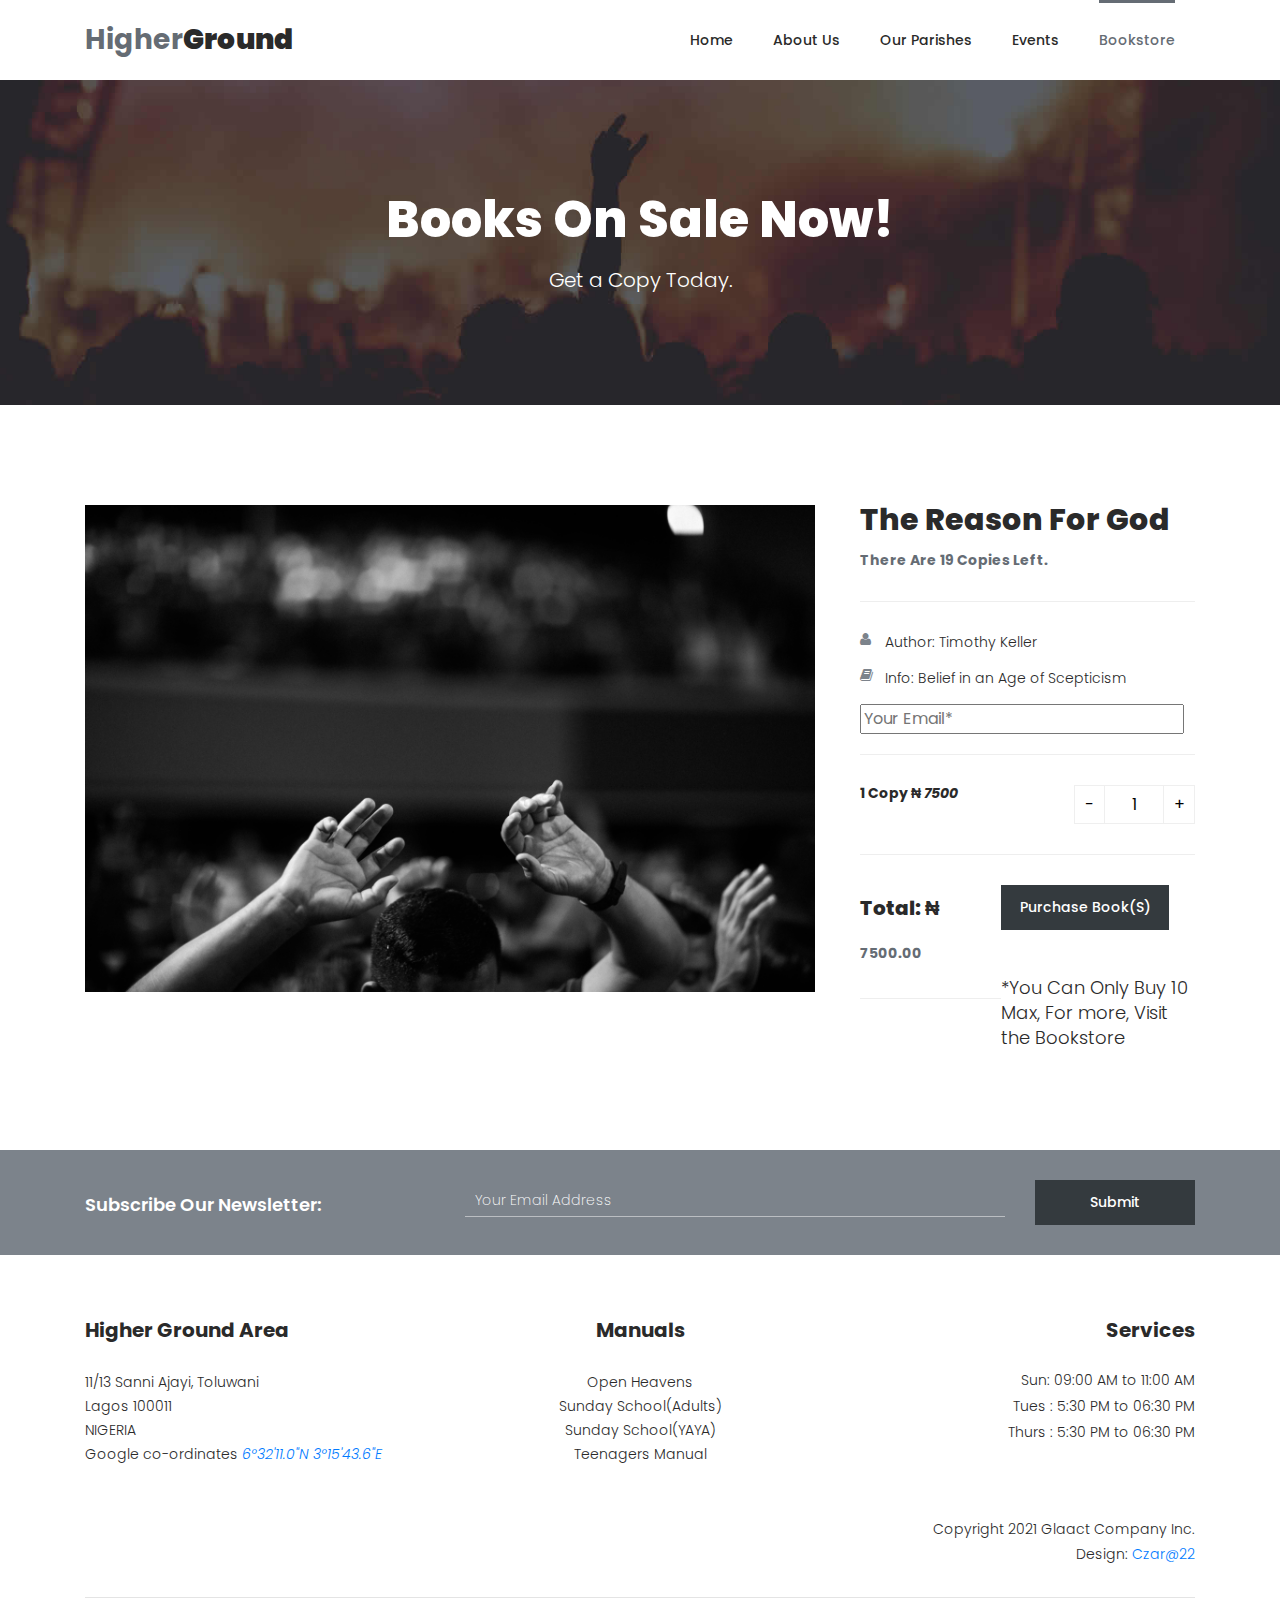
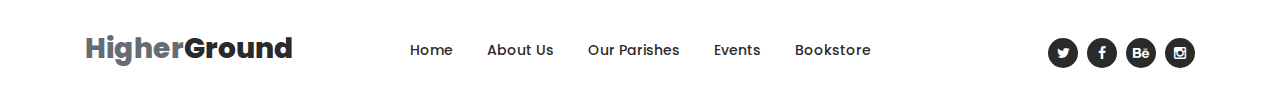
<file: books/ticket-details6.html>
<!DOCTYPE html>
<html lang="en">

  <head>

    <meta charset="utf-8">
    <meta name="viewport" content="width=device-width, initial-scale=1, shrink-to-fit=no">
    <meta name="description" content="">
    <meta name="author" content="Tooplate">
    <link href="https://fonts.googleapis.com/css?family=Poppins:100,100i,200,200i,300,300i,400,400i,500,500i,600,600i,700,700i,800,800i,900,900i&display=swap" rel="stylesheet">

    <title>HigherGround</title>


    <!-- Additional CSS Files -->
    <link rel="stylesheet" type="text/css" href="../assets/css/bootstrap.min.css">

    <link rel="stylesheet" type="text/css" href="../assets/css/font-awesome.css">

    <link rel="stylesheet" type="text/css" href="../assets/css/owl-carousel.css">

    <link rel="stylesheet" href="../assets/css/tooplate-artxibition.css">
<!--

Tooplate 2125 ArtXibition

https://www.tooplate.com/view/2125-artxibition

-->
    </head>
    
    <body>
    
    <!-- ***** Preloader Start ***** -->
    <div id="js-preloader" class="js-preloader">
      <div class="preloader-inner">
        <span class="dot"></span>
        <div class="dots">
          <span></span>
          <span></span>
          <span></span>
        </div>
      </div>
    </div>
    <!-- ***** Preloader End ***** -->
    
    <!-- ***** Pre HEader ***** -->
    <!-- <div class="pre-header">
        <div class="container">
            <div class="row">
                <div class="col-lg-6 col-sm-6">
                    <span>Hey! The Show is Starting in 15 Days.</span>
                </div>
                <div class="col-lg-6 col-sm-6">
                    <div class="text-button">
                        <a href="rent-venue.html">Contact Us Now! <i class="fa fa-arrow-right"></i></a>
                    </div>
                </div>
            </div>
        </div>
    </div> -->
    
    <!-- ***** Header Area Start ***** -->
    <header class="header-area header-sticky">
        <div class="container">
            <div class="row">
                <div class="col-12">
                    <nav class="main-nav">
                        <!-- ***** Logo Start ***** -->
                        <a href="index.html" class="logo">Higher<em>Ground</em></a>
                        <!-- ***** Logo End ***** -->
                        <!-- ***** Menu Start ***** -->
                        <ul class="nav">
                            <li><a href="../index.html" >Home</a></li>
                            <li><a href="../about.html">About Us</a></li>
                            <li><a href="../rent-venue.html">Our Parishes</a></li>
                            <li><a href="../shows-events.html">Events</a></li> 
                            <li><a href="../tickets.html" class="active">Bookstore</a></li> 
                        </ul>        
                        <a class='menu-trigger'>
                            <span>Menu</span>
                        </a>
                        <!-- ***** Menu End ***** -->
                    </nav>
                </div>
            </div>
        </div>
    </header>
    <!-- ***** Header Area End ***** -->

    <!-- ***** About Us Page ***** -->
    <div class="page-heading-shows-events">
        <div class="container">
            <div class="row">
                <div class="col-lg-12">
                    <h2>Books On Sale Now!</h2>
                    <span>Get a Copy Today.</span>
                </div>
            </div>
        </div>
    </div>
    <form id="paymentForm">
        
    
    <div class="ticket-details-page">
        <div class="container">
            <div class="row">
                <div class="col-lg-8">
                    <div class="left-image">
                        <img src="../assets/images/1.jpg" alt="">
                    </div>

                </div>
                <div class="col-lg-4">
                    <div class="right-content">
                        <h4>The Reason For God</h4>
                        <span>There Are 19 Copies Left.</span>
                        <ul>
                            <li><i class="fa fa-user"></i> Author: Timothy Keller</li>
                            <li><i class="fa fa-book"></i> Info: Belief in an Age of Scepticism</li>
                            <fieldset>
                                <input name="email" type="text" id="email" pattern="[^ @]*@[^ @]*" placeholder="Your Email*" required="">
                            </fieldset>
                        </ul>
                        <div class="quantity-content">
                            <div class="left-content">
                                <h6>1 Copy <span style="all: unset;">&#8358;</span> <em>7500</em></h6>
                                <!-- <p>  a Copy</p> -->
                            </div>
                            <div class="right-content">
                                <div class="quantity buttons_added">
                                    <input type="button" value="-" class="minus" id="decrease"><input type="number" step="1" min="1" max="10" name="quantity" value="1" title="Qty" class="input-text qty text" size="4" pattern="" inputmode="" id="quty"><input type="button" value="+" class="plus" id="increase">
                                </div>
                            </div>
                        </div>
                        <div class="total">
                            <h4>Total: <span style="all: unset;">&#8358;</span><span id="amount" >7500.00</span></h4>
                            <div>
                                <button style="display: inline-block;
                                                      font-size: 14px;
                                                      padding: 12px 18px;
                                                      background-color: #343a3e;
                                                      cursor: pointer;
                                                      color: #fff;
                                                      text-align: center;
                                                      font-weight: 500;
                                                      text-transform: capitalize;
                                                      transition: all .3s;
                                                      border: none;
                                                      outline: none;
                                                      width: 50%;" onclick="payWithPaystack()">Purchase Book(s)
                                </button>
                            </div>
                        </div>
                        <div class="warn">
                            <p>*You Can Only Buy 10 Max, For more, Visit the Bookstore</p>
                        </div>
                    </div>
                </div>
            </div>
        </div>
    </div>
    </form>


    <!-- *** Subscribe *** -->
    <div class="subscribe">
        <div class="container">
            <div class="row">
                <div class="col-lg-4">
                    <h4>Subscribe Our Newsletter:</h4>
                </div>
                <div class="col-lg-8">
                    <form id="subscribe" action="" method="get">
                        <div class="row">
                          <div class="col-lg-9">
                            <fieldset>
                              <input name="email" type="text" id="email" pattern="[^ @]*@[^ @]*" placeholder="Your Email Address" required="">
                            </fieldset>
                          </div>
                          <div class="col-lg-3">
                            <fieldset>
                              <button type="submit" id="form-submit" class="main-dark-button">Submit</button>
                            </fieldset>
                          </div>
                        </div>
                    </form>
                </div>
            </div>
        </div>
    </div>

    <!-- *** Footer *** -->
    <footer>
        <div class="container">
            <div class="row">
                <div class="col-lg-4">
                    <div class="address">
                        <h4>Higher Ground Area</h4>
                        <span>11/13 Sanni Ajayi, Toluwani<br>Lagos 100011<br>NIGERIA</span>
                        <p>Google co-ordinates <a target=”_blank” href="https://www.google.com/maps/place/6.53639999391349, 3.2621009530481246"><em>6°32'11.0"N 3°15'43.6"E</em></a></p>
                    </div>
                </div>
                <div class="col-lg-4">
                    <div class="links">
                        <h4>Manuals</h4>
                        <ul>
                            <li><a target=”_blank” href="https://www.openheavensdaily.com/2024">Open Heavens</a></li>
                            <li><a target=”_blank” href="https://rccgonline.org/rccg-sunday-school-manual/">Sunday School(Adults)</a></li>
                            <li><a target=”_blank” href="https://rccgonline.org/rccg-yaya-sunday-school/">Sunday School(YAYA)</a></li>
                            <li><a target=”_blank” href="#">Teenagers Manual</a></li>
                            <!-- <li><a href="#"></a></li> -->
                        </ul>
                    </div>
                </div>
                <div class="col-lg-4">
                    <div class="hours">
                        <h4>Services</h4>
                        <ul>
                            <li>Sun: 09:00 AM to 11:00 AM</li>
                            <li>Tues : 5:30 PM to 06:30 PM</li>
                            <li>Thurs : 5:30 PM to 06:30 PM</li>
                        </ul>
                    </div>
                </div>
                <div class="col-lg-12">
                    <div class="under-footer">
                        <div class="row">
                            <div class="col-lg-6 col-sm-6">
                                <!-- <p>São Conrado, Rio de Janeiro</p> -->
                            </div>
                            <div class="col-lg-6 col-sm-6">
                                <p class="copyright">Copyright 2021 Glaact Company Inc.
                    
                                <br>Design: <a rel="nofollow" href="https://www.tooplate.com" target="_parent">Czar@22</a></p>
                            </div>
                        </div>
                    </div>
                </div>
                <div class="col-lg-12">
                    <div class="sub-footer">
                        <div class="row">
                            <div class="col-lg-3">
                                <div class="logo"><span>Higher<em>Ground</em></span></div>
                            </div>
                            <div class="col-lg-6">
                                <div class="menu">
                                    <ul>
                                        <li><a href="../index.html" class="active">Home</a></li>
                                        <li><a href="../about.html">About Us</a></li>
                                        <li><a href="../rent-venue.html">Our Parishes</a></li>
                                        <li><a href="../shows-events.html">Events</a></li> 
                                        <li><a href="../tickets.html">Bookstore</a></li>
                                    </ul>
                                </div>
                            </div>
                            <div class="col-lg-3">
                                <div class="social-links">
                                    <ul>
                                        <li><a href="#"><i class="fa fa-twitter"></i></a></li>
                                        <li><a href="#"><i class="fa fa-facebook"></i></a></li>
                                        <li><a href="#"><i class="fa fa-behance"></i></a></li>
                                        <li><a href="#"><i class="fa fa-instagram"></i></a></li>
                                    </ul>
                                </div>
                            </div>
                        </div>
                    </div>
                </div>
            </div>
        </div>
    </footer>
    
    

    <!-- jQuery -->
    <script src="../assets/js/jquery-2.1.0.min.js"></script>
   <script>
    var quantity = 1;
    var price = 7500;

    function updateP() {
        $("#quty").text(quantity);
        $("#amount").text((quantity * price).toFixed(2));
    }

    $('#increase').click(function () {
        if (quantity < 10) {
            quantity++;
            updateP();
        } else if (quantity === 10) {
            $("#amount").text((price*10).toFixed(2));
        }
    });

    $('#decrease').click(function () {
        if (quantity > 1) {
            quantity--;
            updateP();
        }
    });
</script>

    <!-- Bootstrap -->
    <script src="../assets/js/popper.js"></script>
    <script src="../assets/js/bootstrap.min.js"></script>

    <!-- Plugins -->
    <script src="../assets/js/scrollreveal.min.js"></script>
    <script src="../assets/js/waypoints.min.js"></script>
    <script src="../assets/js/jquery.counterup.min.js"></script>
    <script src="../assets/js/imgfix.min.js"></script> 
    <script src="../assets/js/mixitup.js"></script> 
    <script src="../assets/js/accordions.js"></script>
    <script src="../assets/js/owl-carousel.js"></script>
    <script src="../assets/js/quantity.js"></script>
    <script src="https://js.paystack.co/v1/inline.js"></script>
    <script src="../assets/js/payment.js"></script>
    
    <!-- Global Init -->
    <script src="../assets/js/custom.js"></script>

  </body>

</html>
</file>
<file: assets/css/owl-carousel.css>
/**
 * Owl Carousel v2.3.4
 * Copyright 2013-2018 David Deutsch
 * Licensed under: SEE LICENSE IN https://github.com/OwlCarousel2/OwlCarousel2/blob/master/LICENSE
 */
/*
 *  Owl Carousel - Core
 */
 .owl-carousel {
    display: none;
    width: 100%;
    -webkit-tap-highlight-color: transparent;
    /* position relative and z-index fix webkit rendering fonts issue */
    position: relative;
    z-index: 1; }
    .owl-carousel .owl-stage {
      position: relative;
      -ms-touch-action: pan-Y;
      touch-action: manipulation;
      -moz-backface-visibility: hidden;
      /* fix firefox animation glitch */ }
    .owl-carousel .owl-stage:after {
      content: ".";
      display: block;
      clear: both;
      visibility: hidden;
      line-height: 0;
      height: 0; }
    .owl-carousel .owl-stage-outer {
      position: relative;
      overflow: hidden;
      /* fix for flashing background */
      -webkit-transform: translate3d(0px, 0px, 0px); }
    .owl-carousel .owl-wrapper,
    .owl-carousel .owl-item {
      -webkit-backface-visibility: hidden;
      -moz-backface-visibility: hidden;
      -ms-backface-visibility: hidden;
      -webkit-transform: translate3d(0, 0, 0);
      -moz-transform: translate3d(0, 0, 0);
      -ms-transform: translate3d(0, 0, 0); }
    .owl-carousel .owl-item {
      position: relative;
      min-height: 1px;
      float: left;
      -webkit-backface-visibility: hidden;
      -webkit-tap-highlight-color: transparent;
      -webkit-touch-callout: none; }
    .owl-carousel .owl-item img {
      display: block;
      width: 100%; }
    .owl-carousel .owl-nav.disabled,
    .owl-carousel .owl-dots.disabled {
      display: none; }
    .owl-carousel .owl-nav .owl-prev,
    .owl-carousel .owl-nav .owl-next,
    .owl-carousel .owl-dot {
      cursor: pointer;
      -webkit-user-select: none;
      -khtml-user-select: none;
      -moz-user-select: none;
      -ms-user-select: none;
      user-select: none; }
    .owl-carousel .owl-nav button.owl-prev,
    .owl-carousel .owl-nav button.owl-next,
    .owl-carousel button.owl-dot {
      background: none;
      color: inherit;
      border: none;
      padding: 0 !important;
      font: inherit; }
    .owl-carousel.owl-loaded {
      display: block; }
    .owl-carousel.owl-loading {
      opacity: 0;
      display: block; }
    .owl-carousel.owl-hidden {
      opacity: 0; }
    .owl-carousel.owl-refresh .owl-item {
      visibility: hidden; }
    .owl-carousel.owl-drag .owl-item {
      -ms-touch-action: pan-y;
          touch-action: pan-y;
      -webkit-user-select: none;
      -moz-user-select: none;
      -ms-user-select: none;
      user-select: none; }
    .owl-carousel.owl-grab {
      cursor: move;
      cursor: grab; }
    .owl-carousel.owl-rtl {
      direction: rtl; }
    .owl-carousel.owl-rtl .owl-item {
      float: right; }
  
  /* No Js */
  .no-js .owl-carousel {
    display: block; }
  
  /*
   *  Owl Carousel - Animate Plugin
   */
  .owl-carousel .animated {
    animation-duration: 1000ms;
    animation-fill-mode: both; }
  
  .owl-carousel .owl-animated-in {
    z-index: 0; }
  
  .owl-carousel .owl-animated-out {
    z-index: 1; }
  
  .owl-carousel .fadeOut {
    animation-name: fadeOut; }
  
  @keyframes fadeOut {
    0% {
      opacity: 1; }
    100% {
      opacity: 0; } }
  
  /*
   * 	Owl Carousel - Auto Height Plugin
   */
  .owl-height {
    transition: height 500ms ease-in-out; }
  
  /*
   * 	Owl Carousel - Lazy Load Plugin
   */
  .owl-carousel .owl-item {
    /**
              This is introduced due to a bug in IE11 where lazy loading combined with autoheight plugin causes a wrong
              calculation of the height of the owl-item that breaks page layouts
           */ }
    .owl-carousel .owl-item .owl-lazy {
      opacity: 0;
      transition: opacity 400ms ease; }
    .owl-carousel .owl-item .owl-lazy[src^=""], .owl-carousel .owl-item .owl-lazy:not([src]) {
      max-height: 0; }
    .owl-carousel .owl-item img.owl-lazy {
      transform-style: preserve-3d; }
  
  /*
   * 	Owl Carousel - Video Plugin
   */
  .owl-carousel .owl-video-wrapper {
    position: relative;
    height: 100%;
    background: #000; }
  
  .owl-carousel .owl-video-play-icon {
    position: absolute;
    height: 80px;
    width: 80px;
    left: 50%;
    top: 50%;
    margin-left: -40px;
    margin-top: -40px;
    background: url("owl.video.play.png") no-repeat;
    cursor: pointer;
    z-index: 1;
    -webkit-backface-visibility: hidden;
    transition: transform 100ms ease; }
  
  .owl-carousel .owl-video-play-icon:hover {
    -ms-transform: scale(1.3, 1.3);
        transform: scale(1.3, 1.3); }
  
  .owl-carousel .owl-video-playing .owl-video-tn,
  .owl-carousel .owl-video-playing .owl-video-play-icon {
    display: none; }
  
  .owl-carousel .owl-video-tn {
    opacity: 0;
    height: 100%;
    background-position: center center;
    background-repeat: no-repeat;
    background-size: contain;
    transition: opacity 400ms ease; }
  
  .owl-carousel .owl-video-frame {
    position: relative;
    z-index: 1;
    height: 100%;
    width: 100%; }
</file>
<file: assets/css/tooplate-artxibition.css>
/*

Tooplate 2125 ArtXibition

https://www.tooplate.com/view/2125-artxibition

*/

/* ---------------------------------------------
Table of contents
------------------------------------------------
01. font & reset css
02. reset
03. global styles
04. header
05. banner
06. features
07. testimonials
08. contact
09. footer
10. preloader
11. search
12. portfolio

--------------------------------------------- */
/* 
---------------------------------------------
font & reset css
--------------------------------------------- 
*/
@import url("https://fonts.googleapis.com/css?family=Poppins:100,100i,200,200i,300,300i,400,400i,500,500i,600,600i,700,700i,800,800i,900,900i");
/* 
---------------------------------------------
reset
--------------------------------------------- 
*/
html, body, div, span, applet, object, iframe, h1, h2, h3, h4, h5, h6, p, blockquote, div
pre, a, abbr, acronym, address, big, cite, code, del, dfn, em, font, img, ins, kbd, q,
s, samp, small, strike, strong, sub, sup, tt, var, b, u, i, center, dl, dt, dd, ol, ul, li,
figure, header, nav, section, article, aside, footer, figcaption {
  margin: 0;
  padding: 0;
  border: 0;
  outline: 0;
}

.clearfix:after {
  content: ".";
  display: block;
  clear: both;
  visibility: hidden;
  line-height: 0;
  height: 0;
}

.clearfix {
  display: inline-block;
}

html[xmlns] .clearfix {
  display: block;
}

* html .clearfix {
  height: 1%;
}

ul, li {
  padding: 0;
  margin: 0;
  list-style: none;
}

header, nav, section, article, aside, footer, hgroup {
  display: block;
}

* {
  box-sizing: border-box;
}

html, body {
  font-family: 'Poppins', sans-serif;
  font-weight: 400;
  background-color: #fff;
  font-size: 16px;
  -ms-text-size-adjust: 100%;
  -webkit-font-smoothing: antialiased;
  -moz-osx-font-smoothing: grayscale;
}

a {
  text-decoration: none !important;
}

h1, h2, h3, h4, h5, h6 {
  margin-top: 0px;
  margin-bottom: 0px;
}

h4 {
  line-height: 30px;
}

ul {
  margin-bottom: 0px;
}

p {
  font-size: 14px;
  line-height: 25px;
  color: #2a2a2a;
  font-weight: 300;
}

/* 
---------------------------------------------
global styles
--------------------------------------------- 
*/
html,
body {
  background: #fff;
  font-family: 'Poppins', sans-serif;
}

::selection {
  background: #343a3e;
  color: #fff;
}

::-moz-selection {
  background: #343a3e;
  color: #fff;
}

@media (max-width: 991px) {
  html, body {
    overflow-x: hidden;
  }
  .mobile-top-fix {
    margin-top: 30px;
    margin-bottom: 0px;
  }
  .mobile-bottom-fix {
    margin-bottom: 30px;
  }
  .mobile-bottom-fix-big {
    margin-bottom: 60px;
  }
}

.section-heading {
  text-align: center;
  margin-top: 40px;
  margin-bottom: 40px;
}

.section-heading h2 {
  font-size: 30px;
  font-weight: 800;
  color: #2a2a2a;
  text-transform: capitalize;
  letter-spacing: 0.5px;
  margin-top: 0px;
  margin-bottom: 0px;
}

.section-heading img {
  margin: 20px auto;
}

.dark-bg h2 {
  color: #fff;
}

.dark-bg p {
  color: #fff;
}

.main-white-button a {
  display: inline-block;
  font-size: 14px;
  padding: 12px 18px;
  background-color: #fff;
  color: #2a2a2a;
  text-align: center;
  font-weight: 500;
  text-transform: capitalize;
  transition: all .3s;
}

.main-white-button a:hover {
  opacity: 0.9;
}

.main-dark-button a {
  display: inline-block;
  font-size: 14px;
  padding: 12px 18px;
  background-color: #343a3e;
  color: #fff;
  text-align: center;
  font-weight: 500;
  text-transform: capitalize;
  transition: all .3s;
}

.main-dark-button a:hover {
  opacity: 0.9;
}


.text-button a {
  font-size: 14px;
  color: #7c838b;
  transition: all .3s;
}

.text-button i {
  font-size: 12px;
  margin-left: 5px;
  transition: all .5s;
}

.text-button a:hover {
  color: #343a3e;
}

.text-button a:hover i {
  margin-left: 8px;
}


/* 
---------------------------------------------
header
--------------------------------------------- 
*/

.pre-header {
  background-color: #f0f0f1;
  padding: 10px 0px;
}

.pre-header span {
  font-size: 13px;
  color: #2a2a2a;
  font-weight: 500;
}

.pre-header .text-button {
  text-align: right;
}

.pre-header .text-button a {
  color: #2a2a2a;
}

.header-area {
  position: relative;
  top: 0px;
  left: 0px;
  right: 0px;
  z-index: 100;
  height: 80px;
  background: #fff;
  -webkit-transition: all .5s ease 0s;
  -moz-transition: all .5s ease 0s;
  -o-transition: all .5s ease 0s;
  transition: all .5s ease 0s;
}

.header-area .main-nav {
  min-height: 80px;
  background: transparent;
}

.header-area .main-nav .logo {
  line-height: 80px;
  color: #656c74;
  font-size: 28px;
  font-weight: 700;
  float: left;
  -webkit-transition: all 0.3s ease 0s;
  -moz-transition: all 0.3s ease 0s;
  -o-transition: all 0.3s ease 0s;
  transition: all 0.3s ease 0s;
}

.header-area .main-nav .logo em {
  font-style: normal;
  color: #2a2a2a;
  font-weight: 900;
}

.header-area .main-nav .nav {
  float: right;
  margin-top: 27px;
  margin-right: 0px;
  background-color: transparent;
  -webkit-transition: all 0.3s ease 0s;
  -moz-transition: all 0.3s ease 0s;
  -o-transition: all 0.3s ease 0s;
  transition: all 0.3s ease 0s;
  position: relative;
  z-index: 999;
}

.header-area .main-nav .nav li {
  padding-left: 20px;
  padding-right: 20px;
}

.header-area .main-nav .nav li a {
  display: block;
  font-weight: 500;
  font-size: 14px;
  color: #2a2a2a;
  text-transform: capitalize;
  -webkit-transition: all 0.3s ease 0s;
  -moz-transition: all 0.3s ease 0s;
  -o-transition: all 0.3s ease 0s;
  transition: all 0.3s ease 0s;
  height: 40px;
  line-height: 40px;
  border: transparent;
}

.header-area .main-nav .nav li:hover a,
.header-area .main-nav .nav li a.active {
  color: #656c74!important;
  opacity: 1;
}

.header-area .main-nav .nav li a.active {
  position: relative;
}

.header-area .main-nav .nav li a.active:after {
  position: absolute;
  width: 100%;
  height: 3px;
  background-color: #656c74;
  content: '';
  top: -20px;
  left: 0;
}

.background-header .main-nav .nav li:hover a,
.background-header .main-nav .nav li a.active {
  color: #656c74!important;
  opacity: 1;
}

.header-area .main-nav .menu-trigger {
  cursor: pointer;
  display: block;
  position: absolute;
  top: 23px;
  width: 32px;
  height: 40px;
  text-indent: -9999em;
  z-index: 99;
  right: 40px;
  display: none;
}

.header-area .main-nav .menu-trigger span,
.header-area .main-nav .menu-trigger span:before,
.header-area .main-nav .menu-trigger span:after {
  -moz-transition: all 0.4s;
  -o-transition: all 0.4s;
  -webkit-transition: all 0.4s;
  transition: all 0.4s;
  background-color: #1e1e1e;
  display: block;
  position: absolute;
  width: 30px;
  height: 2px;
  left: 0;
}

.background-header .main-nav .menu-trigger span,
.background-header .main-nav .menu-trigger span:before,
.background-header .main-nav .menu-trigger span:after {
  background-color: #1e1e1e;
}

.header-area .main-nav .menu-trigger span:before,
.header-area .main-nav .menu-trigger span:after {
  -moz-transition: all 0.4s;
  -o-transition: all 0.4s;
  -webkit-transition: all 0.4s;
  transition: all 0.4s;
  background-color: #1e1e1e;
  display: block;
  position: absolute;
  width: 30px;
  height: 2px;
  left: 0;
  width: 75%;
}

.background-header .main-nav .menu-trigger span:before,
.background-header .main-nav .menu-trigger span:after {
  background-color: #1e1e1e;
}

.header-area .main-nav .menu-trigger span:before,
.header-area .main-nav .menu-trigger span:after {
  content: "";
}

.header-area .main-nav .menu-trigger span {
  top: 16px;
}

.header-area .main-nav .menu-trigger span:before {
  -moz-transform-origin: 33% 100%;
  -ms-transform-origin: 33% 100%;
  -webkit-transform-origin: 33% 100%;
  transform-origin: 33% 100%;
  top: -10px;
  z-index: 10;
}

.header-area .main-nav .menu-trigger span:after {
  -moz-transform-origin: 33% 0;
  -ms-transform-origin: 33% 0;
  -webkit-transform-origin: 33% 0;
  transform-origin: 33% 0;
  top: 10px;
}

.header-area .main-nav .menu-trigger.active span,
.header-area .main-nav .menu-trigger.active span:before,
.header-area .main-nav .menu-trigger.active span:after {
  background-color: transparent;
  width: 100%;
}

.header-area .main-nav .menu-trigger.active span:before {
  -moz-transform: translateY(6px) translateX(1px) rotate(45deg);
  -ms-transform: translateY(6px) translateX(1px) rotate(45deg);
  -webkit-transform: translateY(6px) translateX(1px) rotate(45deg);
  transform: translateY(6px) translateX(1px) rotate(45deg);
  background-color: #1e1e1e;
}

.background-header .main-nav .menu-trigger.active span:before {
  background-color: #1e1e1e;
}

.header-area .main-nav .menu-trigger.active span:after {
  -moz-transform: translateY(-6px) translateX(1px) rotate(-45deg);
  -ms-transform: translateY(-6px) translateX(1px) rotate(-45deg);
  -webkit-transform: translateY(-6px) translateX(1px) rotate(-45deg);
  transform: translateY(-6px) translateX(1px) rotate(-45deg);
  background-color: #1e1e1e;
}

.background-header .main-nav .menu-trigger.active span:after {
  background-color: #1e1e1e;
}

.header-area.header-sticky {
  min-height: 80px;
}

.header-area.header-sticky .nav {
  margin-top: 20px !important;
}

.header-area.header-sticky .nav li a.active {
  color: #656c74;
}

@media (max-width: 1200px) {
  .header-area .main-nav .nav li {
    padding-left: 12px;
    padding-right: 12px;
  }
  .header-area .main-nav:before {
    display: none;
  }
}

@media (max-width: 767px) {
  .header-area .main-nav .nav li a.active:after {
    display: none;
  }
  .header-area .main-nav .logo {
    color: #1e1e1e;
  }
  .header-area.header-sticky .nav li a:hover,
  .header-area.header-sticky .nav li a.active {
    color: #656c74!important;
    opacity: 1;
  }
  .header-area {
    background-color: #f7f7f7;
    padding: 0px 15px;
    height: 80px;
    box-shadow: none;
    text-align: center;
  }
  .header-area .container {
    padding: 0px;
  }
  .header-area .logo {
    margin-left: 30px;
  }
  .header-area .menu-trigger {
    display: block !important;
  }
  .header-area .main-nav {
    overflow: hidden;
  }
  .header-area .main-nav .nav {
    float: none;
    width: 100%;
    display: none;
    -webkit-transition: all 0s ease 0s;
    -moz-transition: all 0s ease 0s;
    -o-transition: all 0s ease 0s;
    transition: all 0s ease 0s;
    margin-left: 0px;
  }
  .header-area .main-nav .nav li:first-child {
    border-top: 1px solid #eee;
  }
  .header-area.header-sticky .nav {
    margin-top: 80px !important;
  }
  .header-area .main-nav .nav li {
    width: 100%;
    background: #fff;
    border-bottom: 1px solid #eee;
    padding-left: 0px !important;
    padding-right: 0px !important;
  }
  .header-area .main-nav .nav li a {
    height: 50px !important;
    line-height: 50px !important;
    padding: 0px !important;
    border: none !important;
    background: #f7f7f7 !important;
    color: #232d39 !important;
  }
  .header-area .main-nav .nav li a:hover {
    background: #eee !important;
    color: #656c74!important;
  }
  .header-area .main-nav .nav li.submenu ul {
    position: relative;
    visibility: inherit;
    opacity: 1;
    z-index: 1;
    transform: translateY(0%);
    transition-delay: 0s, 0s, 0.3s;
    top: 0px;
    width: 100%;
    box-shadow: none;
    height: 0px;
  }
  .header-area .main-nav .nav li.submenu ul li a {
    font-size: 12px;
    font-weight: 400;
  }
  .header-area .main-nav .nav li.submenu ul li a:hover:before {
    width: 0px;
  }
  .header-area .main-nav .nav li.submenu ul.active {
    height: auto !important;
  }
  .header-area .main-nav .nav li.submenu:after {
    color: #3B566E;
    right: 25px;
    font-size: 14px;
    top: 15px;
  }
  .header-area .main-nav .nav li.submenu:hover ul, .header-area .main-nav .nav li.submenu:focus ul {
    height: 0px;
  }
}

@media (min-width: 767px) {
  .header-area .main-nav .nav {
    display: flex !important;
  }
}


/* 
---------------------------------------------
banner
--------------------------------------------- 
*/

.main-banner {
  background-image: url(../images/banner_bg1.jpg);
  background-repeat: no-repeat;
  background-size: cover;
  text-align: center;
  padding: 270px 0px 210px 0px;
  position: relative;
}

.main-banner h6 {
  font-size: 14px;
  color: #fff;
  font-weight: 300;
}

.main-banner h2 {
  font-size: 50px;
  font-weight: 800;
  color: #fff;
  margin-top: 20px;
  margin-bottom: 30px;
}

.main-banner .next-show {
  position: absolute;
  top: -165px;
  left: 50%;
  transform: translateX(-50%);
  animation: move-up-down 3s infinite;
}
.main-banner .next-show {
  color: #fff;
  font-size: 18px;
}

.main-banner .next-show i {
  font-size: 12px;;
}

.main-banner .next-show span {
  display: block;
  font-size: 14px;
  font-weight: 300;
}

.main-banner .counter-content {
  position: absolute;
  width: 100%;
  top: 0;
  padding: 12px 0px;
  height: 100px;
  background-color: rgba(250,250,250,0.3);
}

.main-banner .counter-content li {
  display: inline-block;
  font-size: 14px;
  list-style-type: none;
  font-weight: 300;;
  text-transform: capitalize;
  color: #fff;
  min-width: 15%;
}

.main-banner .counter-content li span {
  display: block;
  font-size: 50px;
  font-weight: 900;
  margin-top: -10px;
}


/*
---------------------------------------------
Show Events Carousel
---------------------------------------------
*/
.owl-show-events {
  position: relative;
  margin-top: -60px;
}

.owl-show-events .owl-nav {
  position: absolute;
  width: 100%;
  top: 50%;
  transform: translateY(5px);
}

    
.owl-show-events .owl-nav .owl-prev{
  position: absolute;
  left: -45px;
  outline: none;
}

.owl-show-events .owl-nav .owl-prev span,
.owl-show-events .owl-nav .owl-next span {
  opacity: 0;
}

.owl-show-events .owl-nav .owl-prev:before {
  display: inline-block;
  font-family: 'FontAwesome';
  color: #7c838b;
  font-size: 14px;
  content: '\f060';
}

.owl-show-events .owl-nav .owl-next{
  position: absolute;
  right: -45px;
  outline: none;
}

.owl-show-events .owl-nav .owl-next:before {
  display: inline-block;
  font-family: 'FontAwesome';
  color: #7c838b;
  font-size: 14px;
  content: '\f061';
}


/*
---------------------------------------------
Amazing Venues
---------------------------------------------
*/

.amazing-venues {
  margin: 100px 0px;
}

.amazing-venues .left-content h4 {
  font-size: 30px;
  font-weight: 800;
  color: #2a2a2a;
  margin-bottom: 20px;
}

.amazing-venues .right-content {
  margin-left: 30px;
}

.amazing-venues .right-content h5 i {
  color: #2a2a2a;
  margin-right: 5px;
}

.amazing-venues .right-content h5 {
  font-size: 22px;
  font-weight: 800;
  color: #2a2a2a;
  margin-bottom: 25px;
}

.amazing-venues .right-content span {
  font-size: 14px;
  color: #2a2a2a;
  line-height: 25px;
  font-weight: 300;
  display: block;
  margin-bottom: 6px;
}

.map-image img {
  width: 100%;
  overflow: hidden;
}


/*
---------------------------------------------
Venues & Tickets
---------------------------------------------
*/

.venue-tickets {
  margin: 0px 15px;
}

.venue-tickets .venue-item {
  margin-bottom: 23px;
}

.venue-item .thumb img {
  width: 100%;
  overflow: hidden;
}

.venue-item .down-content {
  background-color: #656c74;
  position: relative;
  display: inline-block;
  z-index: 1;
  width: 100%;
}

.venue-item .down-content .left-content {
  width: 31%;
  float: left;
  background-color: rgba(124,131,139,0.3);
  height: 100%;
  display: inline-block;
  position: absolute;
  z-index: 111;
}

.venue-item .down-content .left-content .main-white-button {
  -webkit-transform: rotate(-90deg);
  -moz-transform: rotate(-90deg);
  -o-transform: rotate(-90deg);
  -ms-transform: rotate(-90deg);
  transform: rotate(-90deg);
  position: absolute;
  top: 50%;
  margin-top: -22.5px;
}

.venue-item .down-content .right-content {
  width: 64%;
  margin-left: 5%;
  float: right;
}

.venue-item .down-content .right-content h4 {
  font-size: 22px;
  color: #fff;
  font-weight: 700;
  margin-top: 30px;
}

.venue-item .down-content .right-content p {
  color: #fff;
  margin-top: 20px;
  font-weight: 300;
  padding-right: 30px;
  margin-bottom: 20px;
}

.venue-item .down-content .right-content ul li { 
  display: inline-block;
  color: #fff;
  font-size: 16px;
  margin-right: 20px;;
}

.venue-item .down-content .right-content ul li i {
  margin-right: 5px;
}

.venue-item .down-content .right-content .price {
  background-color: rgba(124,131,139,0.3);
  display: inline-block;
  padding: 20px;
  margin-top: 25px;;
  margin-bottom: 30px;
}

.venue-item .down-content .right-content .price span {
  color: #fff;
  font-size: 14px;
  line-height: 25px;
}

.venue-item .down-content .right-content .price span em {
  font-weight: 700;
  font-size: 20px;
  font-style: normal;
}


/*
---------------------------------------------
Coming Events
---------------------------------------------
*/

.coming-events {
  background-color: #656c74;
  padding: 120px 0px;
  position: relative;
}

.coming-events .left-button {
  text-align: center;
  position: absolute;
  width: 9%;
  height: auto;
  top: 0;
  bottom: 0;
  background-color: rgba(124,131,139,0.3);
}

.coming-events .left-button .main-white-button {
  -webkit-transform: rotate(-90deg);
  -moz-transform: rotate(-90deg);
  -o-transform: rotate(-90deg);
  -ms-transform: rotate(-90deg);
  transform: rotate(-90deg);
  position: absolute;
  top: 50%;
  margin-top: -22.5px;
}

.event-item .thumb img {
  width: 100%;
  overflow: hidden;
}

.event-item .down-content {
  background-color: #fff;
  padding: 30px;
}

.event-item .down-content h4 {
  font-size: 22px;
  font-weight: 700;
  color: #2a2a2a;
  margin-bottom: 25px;;
}

.event-item .down-content ul li {
  font-size: 14px;
  color: #2a2a2a;
  font-weight: 300;
  margin-bottom: 15px;;
}

.event-item .down-content ul li:last-child {
  margin-bottom: 0px;
}

.event-item .down-content ul li i {
  width: 20px;
  text-align: center;
  font-size: 18px;
  color: #858b93;
  display: inline-block;
}



/*
---------------------------------------------
Subscribe
---------------------------------------------
*/

.subscribe {
  background-color: #7c838b;
  padding: 30px 0px;
}

.subscribe h4 {
  font-size: 18px;
  color: #fff;
  font-weight: 600;
  margin-top: 10px;
}

.subscribe form input {
  padding: 5px 10px;
  width: 100%;
  background-color: transparent;
  border-top: none;
  border-left: none;
  border-right: none;
  border-bottom: 1px solid rgba(250,250,250,0.5);
  outline: none;
  font-size: 14px;
  color: #fff;
  font-weight: 200;
  margin-top: 5px;
}

.subscribe form ::-webkit-input-placeholder { /* Edge */
  color: #fff;
  font-weight: 200;
}

.subscribe form .main-dark-button {
  display: inline-block;
  font-size: 14px;
  padding: 12px 18px;
  background-color: #343a3e;
  color: #fff;
  text-align: center;
  font-weight: 500;
  text-transform: capitalize;
  transition: all .3s;
  border: none;
  outline: none;
  width: 100%;
}

.subscribe form .main-dark-button:hover {
  background-color: #656c74;
}


/* 
---------------------------------------------
Footer
--------------------------------------------- 
*/

footer {
  padding-top: 60px;
  margin-bottom: 25px;
}

footer h4 {
   font-size: 20px;
   color: #2a2a2a;
   font-weight: 700;
   margin-bottom: 25px;;
}

footer .address span {
  font-size: 14px;
  color: #2a2a2a;
  line-height: 24px;
  font-weight: 300;
}

footer .links {
  text-align: center;
}

footer .links ul li a {
  font-size: 14px;
  color: #2a2a2a;
  font-weight: 300;
  margin-bottom: 5px;
}

footer .hours {
  text-align: right;
}

footer .hours ul li {
  font-size: 14px;
  color: #2a2a2a;
  font-weight: 300;
  margin-bottom: 5px;
}

footer .under-footer {
  margin-top: 50px;
}

footer p.copyright {
  text-align: right;
}

.sub-footer {
  border-top: 1px solid #e4e4e4;
  margin-top: 30px;
  padding-top: 30px;
}

.sub-footer .logo span {
  font-size: 28px;
  font-weight: 800;
  color: #656c74;
}

.sub-footer .logo span em {
  font-style: normal;
  color: #2a2a2a;
}

.sub-footer .menu {
  text-align: center;
}

.sub-footer .menu ul li {
  display: inline-block;
  margin: 10px 15px 5px 15px;
}

.sub-footer .menu ul li a {
  font-size: 14px;
  font-weight: 500;
  color: #2a2a2a;
}

.sub-footer .menu ul li a:hover {
  color: #656c74;
}

.sub-footer .social-links {
  text-align: right;
  margin-top: 10px;
}

.sub-footer .social-links ul li {
  display: inline-block;
  margin-left: 5px;
}

.sub-footer .social-links ul li a {
  width: 30px;
  height: 30px;
  display: inline-block;
  text-align: center;
  line-height: 30px;
  background-color: #2a2a2a;
  border-radius: 50%;
  color: #fff;
  font-size: 14px;
  transition: all .3s;
}

.sub-footer .social-links ul li a:hover {
  background-color: #656c74;
}


/*
---------------------------------------------
About Us Page
---------------------------------------------
*/

.page-heading-about {
  background-image: url(../images/about_bg.jpg);
  background-size: cover;
  background-repeat: no-repeat;
  padding: 110px 0px 410px 0px;
}

.page-heading-about h2 {
  font-size: 50px;
  color: #fff;
  font-weight: 800;
  margin-bottom: 15px;
}

.page-heading-about span {
  font-size: 20px;
  color: #fff;
  font-weight: 300;
}

.about-item {
  margin-top: -282px;
}

.about-item .left-image img {
  width: 100%;
  overflow: hidden;
}

.about-item .right-content {
  margin-left: -30px;
}

.about-item .right-content img {
  width: 100%;
  overflow: hidden;
}

.about-item  .down-content {
  background-color: #fff;
  padding: 30px;
  border-right: 1px dotted #d7dadc;
  border-bottom: 1px dotted #d7dadc;
}

.about-item  .down-content h4 {
  font-size: 22px;
  font-weight: 700;
  color: #2a2a2a;
  margin-bottom: 20px;
}

.about-item  .down-content ul li {
  font-size: 16px;
  font-weight: 500;
  color: #2a2a2a;
  margin-bottom: 5px;
}

.about-item  .down-content span {
  font-size: 14px;
  color: #7c838b;
  font-weight: 300;
  display: block;
  margin-top: 25px;;
}

.about-item  .down-content .main-dark-button {
  margin-top: 25px;
}

.about-upcoming-shows {
  margin-top: 120px;
}

.about-upcoming-shows h2 {
  font-size: 30px;
  font-weight: 800;
  color: #2a2a2a;
  margin-bottom: 25px;
}

.about-upcoming-shows h4 {
  font-size: 22px;
  font-weight: 700;
  color: #2a2a2a;
  margin-bottom: 25px;;
}

.about-upcoming-shows ul{
  margin-bottom: 30px;
}

.about-upcoming-shows ul li {
  font-size: 14px;
  font-weight: 300;
  margin-bottom: 10px;
}

.about-upcoming-shows p {
  margin-bottom: 30px;;
}

.about-upcoming-shows .text-button {
  margin-top: -15px;
}

.about-upcoming-shows .next-shows {
  border: 1px dotted #d7dadc;
  padding: 20px;;
}

.about-upcoming-shows .next-shows h4 {
  display: inline-block;
}

.about-upcoming-shows .next-shows h4 i {
  float: left;
  display: inline-block;
  margin-right: 10px;
  height: 30px;
}

.about-upcoming-shows .next-shows ul {
  margin-bottom: 0px;
}

.about-upcoming-shows .next-shows ul li {
  border-bottom: 1px dotted #d7dadc;
  margin-bottom: 20px;
  padding-bottom: 20px;
}

.about-upcoming-shows .next-shows ul li:last-child {
  border-bottom: none;
  padding-bottom: 0;
  margin-bottom: 0;
}

.about-upcoming-shows .next-shows ul li h5 {
  font-size: 15px;
  font-weight: 700;
  color: #2a2a2a;
  margin-bottom: 15px;;
}

.about-upcoming-shows .next-shows ul li span {
  font-size: 14px;
  font-weight: 300;
  color: #2a2a2a;
}

.about-upcoming-shows .next-shows ul li .icon-button {
  float: right;
  margin-top: -35px;
}

.about-upcoming-shows .next-shows ul li .icon-button a {
  width: 50px;
  height: 50px;
  background-color: #656c74;
  color: #fff;
  display: inline-block;
  text-align: center;
  line-height: 50px;
  transition: all .3s;
}

.about-upcoming-shows .next-shows ul li .icon-button a:hover {
  background-color: #858b93;
}

.also-like {
  margin-top: 110px;
  background-color: #f0f0f1;
  padding-bottom: 100px;
}

.also-like h2 {
  font-size: 30px;
  font-weight: 800;
  color: #2a2a2a;
  margin-top: 100px;
  margin-bottom: 40px;
}

.also-like .thumb {
  position: relative;
}

.also-like .thumb .icons {
  position: absolute;
  bottom: 20px;
  right: 20px;
}

.also-like .thumb .icons ul li {
  display: inline-block;
  margin-left: 5px;
}

.also-like .thumb .icons ul li a {
  width: 30px;
  height: 30px;
  display: inline-block;
  text-align: center;
  line-height: 30px;
  color: #fff;
  background-color: #656c74;
  border-radius: 50%;
  transition: all .3s;
}

.also-like .thumb .icons ul li a:hover {
  background-color: #858b93;
}

.also-like .thumb .icons ul li a i {
  font-size: 14px;
}

.also-like .like-item img {
  width: 100%;
  overflow: hidden;
}

.also-like .like-item .down-content {
  background-color: #fff;
  padding: 30px;
}

.also-like .like-item .down-content span {
  font-size: 15px;
  color: #2a2a2a;
  font-weight: 500;
  display: inline-block;
}

.also-like .like-item .down-content h4 {
  font-size: 22px;
  font-weight: 700;
  color: #2a2a2a;
  margin-top: 10px;
}


/*
---------------------------------------------
Rent Venue Page
---------------------------------------------
*/

.page-heading-rent-venue {
  background-image: url(../images/rent_venue_bg.jpg);
  background-size: cover;
  background-repeat: no-repeat;
  padding: 110px 0px;
  text-align: center;
}

.page-heading-rent-venue h2 {
  font-size: 50px;
  color: #fff;
  font-weight: 800;
  margin-bottom: 15px;
}

.page-heading-rent-venue span {
  font-size: 20px;
  color: #fff;
  font-weight: 300;
  padding: 0px 250px;
  display: inline-block;
}

.rent-venue-tabs .heading-tabs {
  padding: 20px 0px;
  border-bottom: 1px dotted #d7dadc;
}

.rent-venue-tabs .heading-tabs .main-dark-button {
  text-align: right;
}

.rent-venue-tabs #tabs ul {
  margin-top: 10px;
  padding: 0;
}
.rent-venue-tabs #tabs ul li {
  display: inline-block;
  margin-right: 30px;
}
.rent-venue-tabs #tabs ul li:last-child {
  margin-right: 0px;
}
.rent-venue-tabs #tabs ul li a {
  text-transform: capitalize;
  width: 100%;
  display: inline-block;
  font-size: 14px;
  color: #2a2a2a;
  font-weight: 500;
  transition: all 0.3s;
}
.rent-venue-tabs #tabs ul .ui-tabs-active span {
  background: #faf5b2;
  border: #faf5b2;
  line-height: 90px;
  border-bottom: none;
}
.rent-venue-tabs #tabs ul .ui-tabs-active a {
  color: #656c74;
  position: relative;
}
.rent-venue-tabs #tabs ul .ui-tabs-active a:after {
  width: 100%;
  height: 3px;
  background-color: #7c838b;
  content: '';
  left: 0;
  top: -32px;
  position: absolute;
}
.rent-venue-tabs #tabs ul .ui-tabs-active span {
  color: #1e1e1e;
}
.rent-venue-tabs .tabs-content {
  margin-top: 80px;
  text-align: left;
  display: inline-block;
  transition: all 0.3s;
}
.rent-venue-tabs .tabs-content h4 {
  font-size: 30px;
  font-weight: 700;
  color: #2a2a2a;
  margin-bottom: 25px;
}
.rent-venue-tabs .tabs-content ul.list {
  border-top: 1px dotted #d7dadc;
  border-bottom: 1px dotted #d7dadc;
  padding: 15px 0px!important;
  margin-top: 30px!important;
  display: block;
}
.rent-venue-tabs .tabs-content ul.list li {
  width: 28%;
  font-size: 14px;
  color: #7c838b;
}

.rent-venue-tabs .tabs-content #map h5 {
  font-size: 22px;
  font-weight: 700;
  color: #2a2a2a;
  margin-top: 15px;
  margin-bottom: 15px;
}

.rent-venue-tabs .tabs-content #map .text-button {
  margin-top: 15px;
}

.rent-venue-application {
  margin: 100px 0px;
}

.rent-venue-application .heading-text h4 {
  font-size: 22px;
  font-weight: 700;
  color: #2a2a2a;
  margin-bottom: 50px;
}

.rent-venue-application .contact-form input,
.rent-venue-application .contact-form textarea {
  color: #7a7a7a;
  font-size: 13px;
  border: 1px solid #ddd;
  background-color: #fff;
  width: 100%;
  height: 40px;
  outline: none;
  line-height: 40px;
  padding: 0px 10px;
  -webkit-appearance: none;
  -moz-appearance: none;
  appearance: none;
  margin-bottom: 30px;
}

.rent-venue-application .contact-form .custom-dropdown select {
  color: #7a7a7a;
  font-size: 13px;
  border: 1px solid #ddd;
  background-color: transparent;
  cursor: pointer;
  width: 100%;
  height: 40px;
  outline: none;
  line-height: 40px;
  padding: 0px 10px;
  -webkit-appearance: none;
  -moz-appearance: none;
  appearance: none;
  margin-bottom: 30px;
}
.rent-venue-application .contact-form .custom-dropdown::after {
  content: '\25BC'; /* Unicode character for a down arrow */
  font-size: 13px;
  color: #7a7a7a;
  position: absolute;
  top: 25%;
  right: 33px; /* Adjust the right property as needed */
  transform: translateY(-50%);
  pointer-events: none; /* Ensure that the arrow doesn't interfere with the select box */
}

.rent-venue-application .contact-form textarea {
  height: 150px;
  resize: none;
}

.rent-venue-application .contact-form ::-webkit-input-placeholder { /* Edge */
  color: #7a7a7a;
}

.rent-venue-application .contact-form :-ms-input-placeholder { /* Internet Explorer 10-11 */
  color: #7a7a7a;
}

.rent-venue-application .contact-form ::placeholder {
  color: #7a7a7a;
}

.rent-venue-application form .main-dark-button {
  display: inline-block;
  font-size: 14px;
  padding: 12px 18px;
  background-color: #343a3e;
  color: #fff;
  text-align: center;
  font-weight: 500;
  text-transform: capitalize;
  transition: all .3s;
  border: none;
  outline: none;
}

.rent-venue-application form .main-dark-button:hover {
  background-color: #656c74;
}
.right-content p {
  font-size: 18px;
}

/*
---------------------------------------------
Shows Events Page
---------------------------------------------
*/

.page-heading-shows-events {
  background-image: url(../images/shows_events_bg.jpg);
  background-size: cover;
  background-repeat: no-repeat;
  padding: 110px 0px;
  text-align: center;
}

.page-heading-shows-events h2 {
  font-size: 50px;
  color: #fff;
  font-weight: 800;
  margin-bottom: 15px;
}

.page-heading-shows-events span {
  font-size: 20px;
  color: #fff;
  font-weight: 300;
  padding: 0px 250px;
  display: inline-block;
}

.shows-events-tabs {
  background-color: #f0f0f1;
}

.shows-events-tabs .heading-tabs {
  padding: 20px 0px;
  border-bottom: 1px dotted #d7dadc;
}

.shows-events-tabs .heading-tabs .main-dark-button {
  text-align: right;
}

.shows-events-tabs #tabs ul {
  margin-top: 10px;
  padding: 0;
}
.shows-events-tabs #tabs ul li {
  display: inline-block;
  margin-right: 30px;
}
.shows-events-tabs #tabs ul li:last-child {
  margin-right: 0px;
}
.shows-events-tabs #tabs ul li a {
  text-transform: capitalize;
  width: 100%;
  display: inline-block;
  font-size: 14px;
  color: #2a2a2a;
  font-weight: 500;
  transition: all 0.3s;
}
.shows-events-tabs #tabs ul .ui-tabs-active span {
  background: #faf5b2;
  border: #faf5b2;
  line-height: 90px;
  border-bottom: none;
}
.shows-events-tabs #tabs ul .ui-tabs-active a {
  color: #656c74;
  position: relative;
}
.shows-events-tabs #tabs ul .ui-tabs-active a:after {
  width: 100%;
  height: 3px;
  background-color: #7c838b;
  content: '';
  left: 0;
  top: -32px;
  position: absolute;
}
.shows-events-tabs #tabs ul .ui-tabs-active span {
  color: #1e1e1e;
}
.shows-events-tabs .tabs-content {
  margin-top: 80px;
  text-align: left;
  display: inline-block;
  transition: all 0.3s;
}
.shows-events-tabs .tabs-content h4 {
  font-size: 30px;
  font-weight: 700;
  color: #2a2a2a;
  margin-bottom: 25px;
}

.shows-events-tabs .tabs-content .heading h2 {
  font-size: 30px;
  color: #656c74;
  font-weight: 700;
  margin-bottom: 40px;
}

.shows-events-tabs .tabs-content .sidebar {
  background-color: #fff;
  padding: 30px;
}

.shows-events-tabs .tabs-content .sidebar .heading-sidebar h4 {
  font-weight: 700;
  color: #2a2a2a;
  font-size: 15px;
  line-height: 24px;
}

.shows-events-tabs .tabs-content .sidebar .heading-sidebar {
  border-bottom: 1px dotted #d7dadc;
}

.shows-events-tabs .tabs-content .sidebar .month h6,
.shows-events-tabs .tabs-content .sidebar .category h6,
.shows-events-tabs .tabs-content .sidebar .venues h6 {
  font-weight: 700;
  color: #2a2a2a;
  font-size: 15px;
  margin-top: 30px;
}

.shows-events-tabs .tabs-content .sidebar ul li {
  display: block!important;
}

.shows-events-tabs .tabs-content .sidebar .month,
.shows-events-tabs .tabs-content .sidebar .category {
  border-bottom: 1px dotted #d7dadc;
  padding-bottom: 30px;
}

.shows-events-tabs .tabs-content .sidebar ul li a {
  font-size: 14px;
  color: #7c838b!important;
  font-weight: 400!important;
}

.shows-events-tabs .tabs-content .sidebar ul li a:hover {
  color: #343a3e!important;
}

.shows-events-tabs .tabs-content .event-item {
  border: 1px dotted #d7dadc;
  margin-bottom: 30px;
}

.shows-events-tabs .tabs-content .event-item img {
  max-width: 100%;
  overflow: hidden;
}

.shows-events-tabs .tabs-content .event-item .left-content {
  padding: 30px;
}

.shows-events-tabs .tabs-content .event-item .left-content h4 {
  font-size: 20px;
  font-weight: 700;
  color: #2a2a2a;
  margin-bottom: 20px;
}

.shows-events-tabs .tabs-content .event-item .left-content .main-dark-button {
  margin-top: 25px;
}

.shows-events-tabs .tabs-content .event-item .right-content ul li {
  display: inline-block;
  width: 100%;
  border-bottom: 1px solid #d7dadc;
  margin-bottom: 15px;
  padding-bottom: 5px;
}

.shows-events-tabs .tabs-content .event-item .right-content ul li:last-child {
  margin-bottom: 0;
  padding-bottom: 0;
  border-bottom: none;
}


.shows-events-tabs .tabs-content .event-item .right-content {
  padding: 10px 30px 10px 0px;
}

.shows-events-tabs .tabs-content .event-item .right-content ul li i {
  width: 30px;
  display: inline-block;
  height: 60px;
  float: left;
}
.shows-events-tabs .tabs-content .event-item .right-content ul li h6 {
  font-weight: 700;
  color: #2a2a2a;
  font-size: 15px;
  width: 100%;
  display: inline;
  line-height: 28px;
}

.shows-events-tabs .tabs-content .event-item .right-content ul li span {
  font-size: 15px;
}

.shows-events-tabs .tabs-content .pagination ul {
  text-align: center;
  width: 100%;
  margin-top: 30px;
  margin-bottom: 100px;
}

.shows-events-tabs .tabs-content .pagination ul li {
  margin: 0px 10px!important;
  display: inline-block!important;
}

.shows-events-tabs .tabs-content .pagination ul li a {
  display: inline-block;
  font-size: 14px;
  padding: 12px 20px;
  background-color: #e6e7e8;
  color: #2a2a2a;
  text-align: center;
  font-weight: 500;
  text-transform: capitalize;
  transition: all .3s;
}

.shows-events-tabs .tabs-content .pagination ul li a:hover,
.shows-events-tabs .tabs-content .pagination ul li.active a {
  background-color: #343a3e;
  color: #fff!important;
}


/*
---------------------------------------------
Tickets Page
---------------------------------------------
*/

.tickets-page {
  margin-bottom: 100px;
}

.tickets-page .search-box {
  background-color: #7c838b;
  padding: 30px;
}

.tickets-page .search-box h4 {
  color: #fff;
  font-weight: 700;
  font-size: 20px;
  margin-top: 8px;
}
.tickets-page .search-box select {
  margin-top: 10px;
  background-color: transparent;
  border-bottom: 1px solid rgba(250, 250, 250, 0.5);
  border-top: none;
  border-right: none;
  border-left: none;
  outline: none;
  color: #fff;
  font-size: 14px;
  width: 100%;
  padding: 5px;
}

.tickets-page .search-box option {
  background-color: #343a3e;
}

.tickets-page .search-box .main-dark-button {
  display: inline-block;
  font-size: 14px;
  padding: 12px 18px;
  background-color: #343a3e;
  color: #fff;
  text-align: center;
  font-weight: 500;
  text-transform: capitalize;
  transition: all .3s;
  border: none;
  outline: none;
  width: 100%;
}

.tickets-page .search-box .main-dark-button:hover {
  background-color: #656c74;
}
 
.tickets-page .heading h2 {
  font-size: 30px;
  font-weight: 800;
  color: #2a2a2a;
  text-align: center;
  margin-top: 100px;
  margin-bottom: 80px;
}

.tickets-page .ticket-item .thumb {
  position: relative;
}

.tickets-page .ticket-item .thumb img {
  width: 100%;
  overflow: hidden;
}

.tickets-page .ticket-item .thumb .price {
  background-color: rgba(101,108,116,0.9);
  display: inline-block;
  padding: 20px;
  position: absolute;
  left: 30px;
  bottom: 30px;
}

.tickets-page .ticket-item .thumb .price span {
  color: #fff;
  font-size: 14px;
  line-height: 25px;
}

.tickets-page .ticket-item .thumb .price span em {
  font-weight: 700;
  font-size: 20px;
  font-style: normal;
}

.tickets-page .ticket-item {
  margin-bottom: 30px;
}

.tickets-page .ticket-item .down-content {
  background-color: #fafafa;
  padding: 30px;;
}

.tickets-page .ticket-item .down-content span {
  font-size: 14px;
  color: #656c74;
  font-weight: 700;
}

.tickets-page .ticket-item .down-content h4 {
  font-size: 22px;
  font-weight: 700;
  color: #2a2a2a;
  margin-top: 10px;
  margin-bottom: 25px;
}

.tickets-page .ticket-item .down-content ul li {
  font-size: 14px;
  color: #2a2a2a;
  font-weight: 300;
  margin-bottom: 15px;
}

.tickets-page .ticket-item .down-content ul li i {
  color: #7c838b;
  margin-right: 10px;
  width: 15px;
  height: 25px;
  float: left;
}

.tickets-page .ticket-item .down-content .main-dark-button {
  margin-top: 30px;
}

.tickets-page .pagination ul {
  text-align: center;
  width: 100%;
  margin-top: 30px;
}

.tickets-page .pagination ul li {
  display: inline-block;
  margin: 0px 10px!important;
}

.tickets-page .pagination ul li a {
  display: inline-block;
  font-size: 14px;
  padding: 12px 20px;
  background-color: #e6e7e8;
  color: #2a2a2a;
  text-align: center;
  font-weight: 500;
  text-transform: capitalize;
  transition: all .3s;
}

.tickets-page .pagination ul li a:hover,
.tickets-page .pagination ul li.active a {
  background-color: #343a3e;
  color: #fff!important;
}



/*
-------------------------------
Ticket Details Page
-------------------------------
*/

.ticket-details-page {
  margin: 100px 0px;
}

.ticket-details-page img {
  max-width: 100%;
  overflow: hidden;
}

.ticket-details-page .right-content {
  margin-left: 15px;
}

.ticket-details-page .right-content h4 {
  font-size: 30px;
  font-weight: 800;
  color: #2a2a2a;
}

.ticket-details-page .right-content span {
  font-size: 14px;
  font-weight: 700;
  color: #656c74;
  display: inline-block;
  border-bottom: 1px solid #eee;
  width: 100%;
  padding-bottom: 30px;
  margin-top: 15px;
  margin-bottom: 30px;
}

.ticket-details-page .right-content ul {
  border-bottom: 1px solid #eee;
  width: 100%;
  padding-bottom: 20px;
  margin-bottom: 30px;
}

.ticket-details-page .right-content ul li {
  font-size: 14px;
  color: #2a2a2a;
  font-weight: 300;
  margin-bottom: 15px;
}

.ticket-details-page .right-content ul li i {
  color: #7c838b;
  margin-right: 10px;
  width: 15px;
  height: 25px;
  float: left;
}

.ticket-details-page .right-content .quantity-content {
  border-bottom: 1px solid #eee;
  width: 100%;
  padding-bottom: 30px;
  margin-bottom: 30px;
}

.ticket-details-page .right-content .quantity-content .left-content {
  float: left;
  margin-right: 30px;
}

.ticket-details-page .right-content .quantity-content .right-content {
  text-align: right;
}

.ticket-details-page .right-content .quantity-content .left-content h6 {
  font-size: 14px;
  font-weight: 700;
  color: #2a2a2a;
}

.ticket-details-page .right-content .total h4 {
  float: left;
  font-size: 20px;
  margin-top: 8px;
}

.ticket-details-page .right-content .total .main-dark-button {
  text-align: right;
}
.ticket-details-page .right-content .warn p {
  margin-top: 45px;
}


.quantity {
  display: inline-block; }
 
 .quantity .input-text.qty {
  width: 60px;
  height: 39px;
  padding: 0 5px;
  text-align: center;
  background-color: transparent;
  border: 1px solid #efefef;
 }
 
 .quantity.buttons_added {
  text-align: left;
  position: relative;
  white-space: nowrap;
  vertical-align: top; }
 
 .quantity.buttons_added input {
  display: inline-block;
  margin: 0;
  vertical-align: top;
  box-shadow: none;
 }
 
 .quantity.buttons_added .minus,
 .quantity.buttons_added .plus {
  padding: 7px 10px 8px;
  height: 39px;
  background-color: #ffffff;
  border: 1px solid #efefef;
  cursor:pointer;}
 
 .quantity.buttons_added .minus {
  border-right: 0; }
 
 .quantity.buttons_added .plus {
  border-left: 0; }
 
 .quantity.buttons_added .minus:hover,
 .quantity.buttons_added .plus:hover {
  background: #eeeeee; }
 
 .quantity input::-webkit-outer-spin-button,
 .quantity input::-webkit-inner-spin-button {
  -webkit-appearance: none;
  -moz-appearance: none;
  margin: 0; }
  
  .quantity.buttons_added .minus:focus,
 .quantity.buttons_added .plus:focus {
  outline: none; }



#features {
  margin-bottom: 80px;
}

.feature-item {
  display: inline-block;
  margin-bottom: 60px;
}

.feature-item .left-icon img {
  float: left;
  margin-right: 30px;
}

.feature-item .right-content {
  display: inline;
}

.feature-item .right-content h4 {
  margin-top: 0px;
  margin-bottom:  7px;
  letter-spacing: 0.25px;
  color: #232d39;
  font-size: 19px;
  font-weight: 600;
  text-transform: capitalize;
}

.feature-item .right-content a.text-button {
  margin-top: 7px;
  display: inline-block;
  font-size: 13px;
  text-transform: uppercase;
  color: #656c74;
  font-weight: 500;
}


/*
-------------------------------
Event Details Page
-------------------------------
*/

.shows-events-schedule {
  margin-top: 0px;
  padding-bottom: 100px;
  background-color: #f0f0f1;
}

.shows-events-schedule ul li {
  background-color: #fff;
  padding: 30px 30px 25px 30px;
  margin-bottom: 30px;
}

.shows-events-schedule ul li .title h4 {
  font-size: 20px;
  font-weight: 700;
  color: #2a2a2a;
}

.shows-events-schedule ul li .title span {
  font-size: 14px;
  font-weight: 700;
  color: #656c74;
}

.shows-events-schedule ul li .time span {
  font-size: 14px;
  color: #2a2a2a;
  font-weight: 300;
  display: inline-block;
  width: 200px;
}

.shows-events-schedule ul li .time span i {
  color: #7c838b;
  margin-right: 10px;
  width: 15px;
  height: 25px;
  float: left;
  font-size: 18px;
}

.shows-events-schedule ul li .place span {
  font-size: 14px;
  color: #2a2a2a;
  font-weight: 300;
  display: inline-block;
}

.shows-events-schedule ul li .place span i {
  color: #7c838b;
  margin-right: 10px;
  width: 15px;
  height: 25px;
  float: left;
  font-size: 18px;
}

.shows-events-schedule ul li .main-dark-button {
  text-align: right;
}

.shows-events-schedule .pagination ul {
  text-align: center;
  width: 100%;
  margin-top: 30px;
}

.shows-events-schedule .pagination ul li {
  display: inline-block;
  margin: 0px 10px!important;
  padding: 0px;
  background-color: transparent;
}

.shows-events-schedule .pagination ul li a {
  display: inline-block;
  font-size: 14px;
  padding: 12px 20px;
  background-color: #fff;
  color: #2a2a2a;
  text-align: center;
  font-weight: 500;
  text-transform: capitalize;
  transition: all .3s;
}

.shows-events-schedule .pagination ul li a:hover,
.shows-events-schedule .pagination ul li.active a {
  background-color: #343a3e;
  color: #fff!important;
}


/* 
---------------------------------------------
preloader
--------------------------------------------- 
*/

.js-preloader {
    position: fixed;
    top: 0;
    left: 0;
    right: 0;
    bottom: 0;
    background-color: #232d39;
    display: -webkit-box;
    display: flex;
    -webkit-box-align: center;
    align-items: center;
    -webkit-box-pack: center;
    justify-content: center;
    opacity: 1;
    visibility: visible;
    z-index: 9999;
    -webkit-transition: opacity 0.25s ease;
    transition: opacity 0.25s ease;
}

.js-preloader.loaded {
    opacity: 0;
    visibility: hidden;
    pointer-events: none;
}

@-webkit-keyframes dot {
    50% {
        -webkit-transform: translateX(96px);
        transform: translateX(96px);
    }
}

@keyframes dot {
    50% {
        -webkit-transform: translateX(96px);
        transform: translateX(96px);
    }
}

@-webkit-keyframes dots {
    50% {
        -webkit-transform: translateX(-31px);
        transform: translateX(-31px);
    }
}

@keyframes dots {
    50% {
        -webkit-transform: translateX(-31px);
        transform: translateX(-31px);
    }
}

.preloader-inner {
    position: relative;
    width: 142px;
    height: 40px;
    background: #232d39;
}

.preloader-inner .dot {
    position: absolute;
    width: 16px;
    height: 16px;
    top: 12px;
    left: 15px;
    background: #fff;
    border-radius: 50%;
    -webkit-transform: translateX(0);
    transform: translateX(0);
    -webkit-animation: dot 2.8s infinite;
    animation: dot 2.8s infinite;
}

.preloader-inner .dots {
    -webkit-transform: translateX(0);
    transform: translateX(0);
    margin-top: 12px;
    margin-left: 31px;
    -webkit-animation: dots 2.8s infinite;
    animation: dots 2.8s infinite;
}

.preloader-inner .dots span {
    display: block;
    float: left;
    width: 16px;
    height: 16px;
    margin-left: 16px;
    background: #fff;
    border-radius: 50%;
}


/* 
---------------------------------------------
responsive
--------------------------------------------- 
*/


@media (max-width: 1036px) {

  .owl-show-events .owl-nav {
    display: none;
  }

}

@media (max-width: 992px) {

  .amazing-venues .right-content {
    margin-left: 0;
    margin-top: 45px;
  }

  .subscribe,
  .subscribe input,
  footer .address,
  footer .hours {
    text-align: center; 
  }

  .subscribe h4 {
    margin-bottom: 20px;
  }

  .subscribe .main-dark-button {
    margin-top: 20px;
  }

  footer .address {
    margin-bottom: 45px;
  }

  footer .hours {
    margin-top: 45px;
  }

  .sub-footer,
  .sub-footer .social-links {
    text-align: center;
  }

  .coming-events .event-item {
    margin-bottom: 30px;
  }

  .coming-events .left-button {
    display: none;
  }

  .under-footer,
  footer p.copyright {
    text-align: center;
  }

  .about-item .right-content {
    margin-left: 0px;
  }

  .about-item .down-content {
    border-left: 1px dotted #d7dadc;
  }

  .about-upcoming-shows .next-shows {
    margin-top: 30px;
  }
  
  .also-like .like-item {
    margin-bottom: 30px;
  }

  .page-heading-rent-venue span,
  .page-heading-shows-events span {
    padding: 0px;
  }

  .rent-venue-tabs .heading-tabs .main-dark-button,
  .shows-events-tabs .heading-tabs .main-dark-button {
    display: none;
  }

  .shows-events-tabs #tabs ul li {
    margin-bottom: 15px;
  }

  .shows-events-tabs .tabs-content .event-item .right-content ul li i {
    height: 40px;
  }
  .shows-events-tabs .tabs-content .event-item .right-content {
    padding: 30px;
  }

  .shows-events-tabs #tabs ul li:last-child {
    margin-bottom: 0px;
  }

  .shows-events-tabs .tabs-content .sidebar {
    margin-bottom: 45px;
  }

  .tickets-page .search-box {
    text-align: center;
  }
  
  .tickets-page .search-box .main-dark-button,
  .tickets-page .search-box select {
    margin-top: 30px;
  }

  .shows-events-tabs .tabs-content .pagination ul li,
  .shows-events-schedule .pagination ul li,
  .tickets-page .pagination ul li {
    margin: 0px 2px!important;
  }

  .ticket-details-page .right-content {
    margin-left: 0px;
    margin-top: 30px;
  }

  .shows-events-schedule ul li,
  .shows-events-schedule ul li .main-dark-button {
    text-align: center;
  }

  .shows-events-schedule ul li .title,
  .shows-events-schedule ul li .time,
  .shows-events-schedule ul li .place {
    margin-bottom: 15px;
  }

}

@media (max-width: 450px) {

  .rent-venue-tabs #tabs ul li {
    text-align: center;
    margin-right: 0px;
    display: block;
    margin-bottom: 5px;
    margin-top: 5px;
  } 

  .rent-venue-tabs #tabs ul .ui-tabs-active a:after,
  .shows-events-tabs #tabs ul .ui-tabs-active a:after {
    display: none;
  }

  .rent-venue-tabs .tabs-content ul.list {
    text-align: center;
  }

  .rent-venue-tabs .tabs-content ul.list li {
    text-align: center;
    width: 100%;
  }

  .pre-header {
    display: none;
  }

}


@-webkit-keyframes move-up-down {
  0% {
    -webkit-transform: translateY(0px);
            transform: translateY(0px); }
  50% {
    -webkit-transform: translateY(-5px);
            transform: translateY(-5px); }
  100% {
    -webkit-transform: translateY(0px);
            transform: translateY(0px); } 
}
</file>
